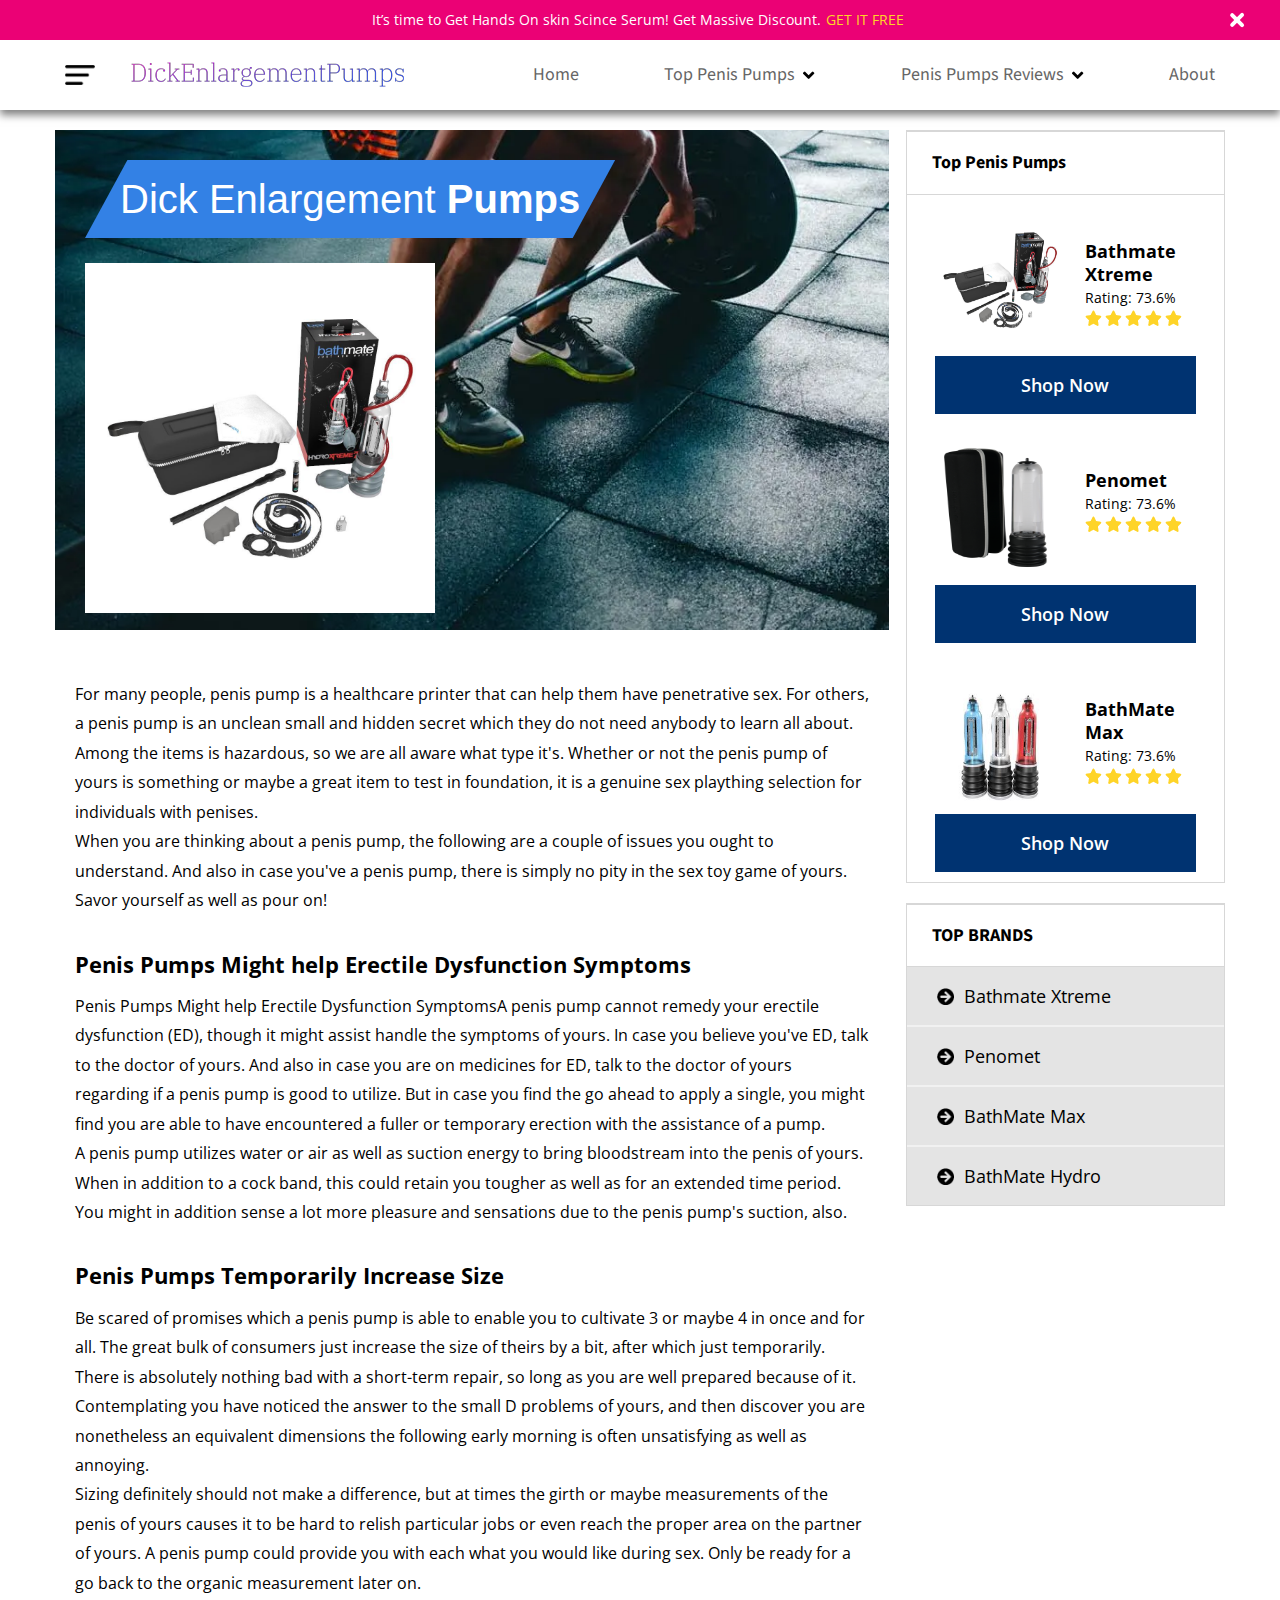
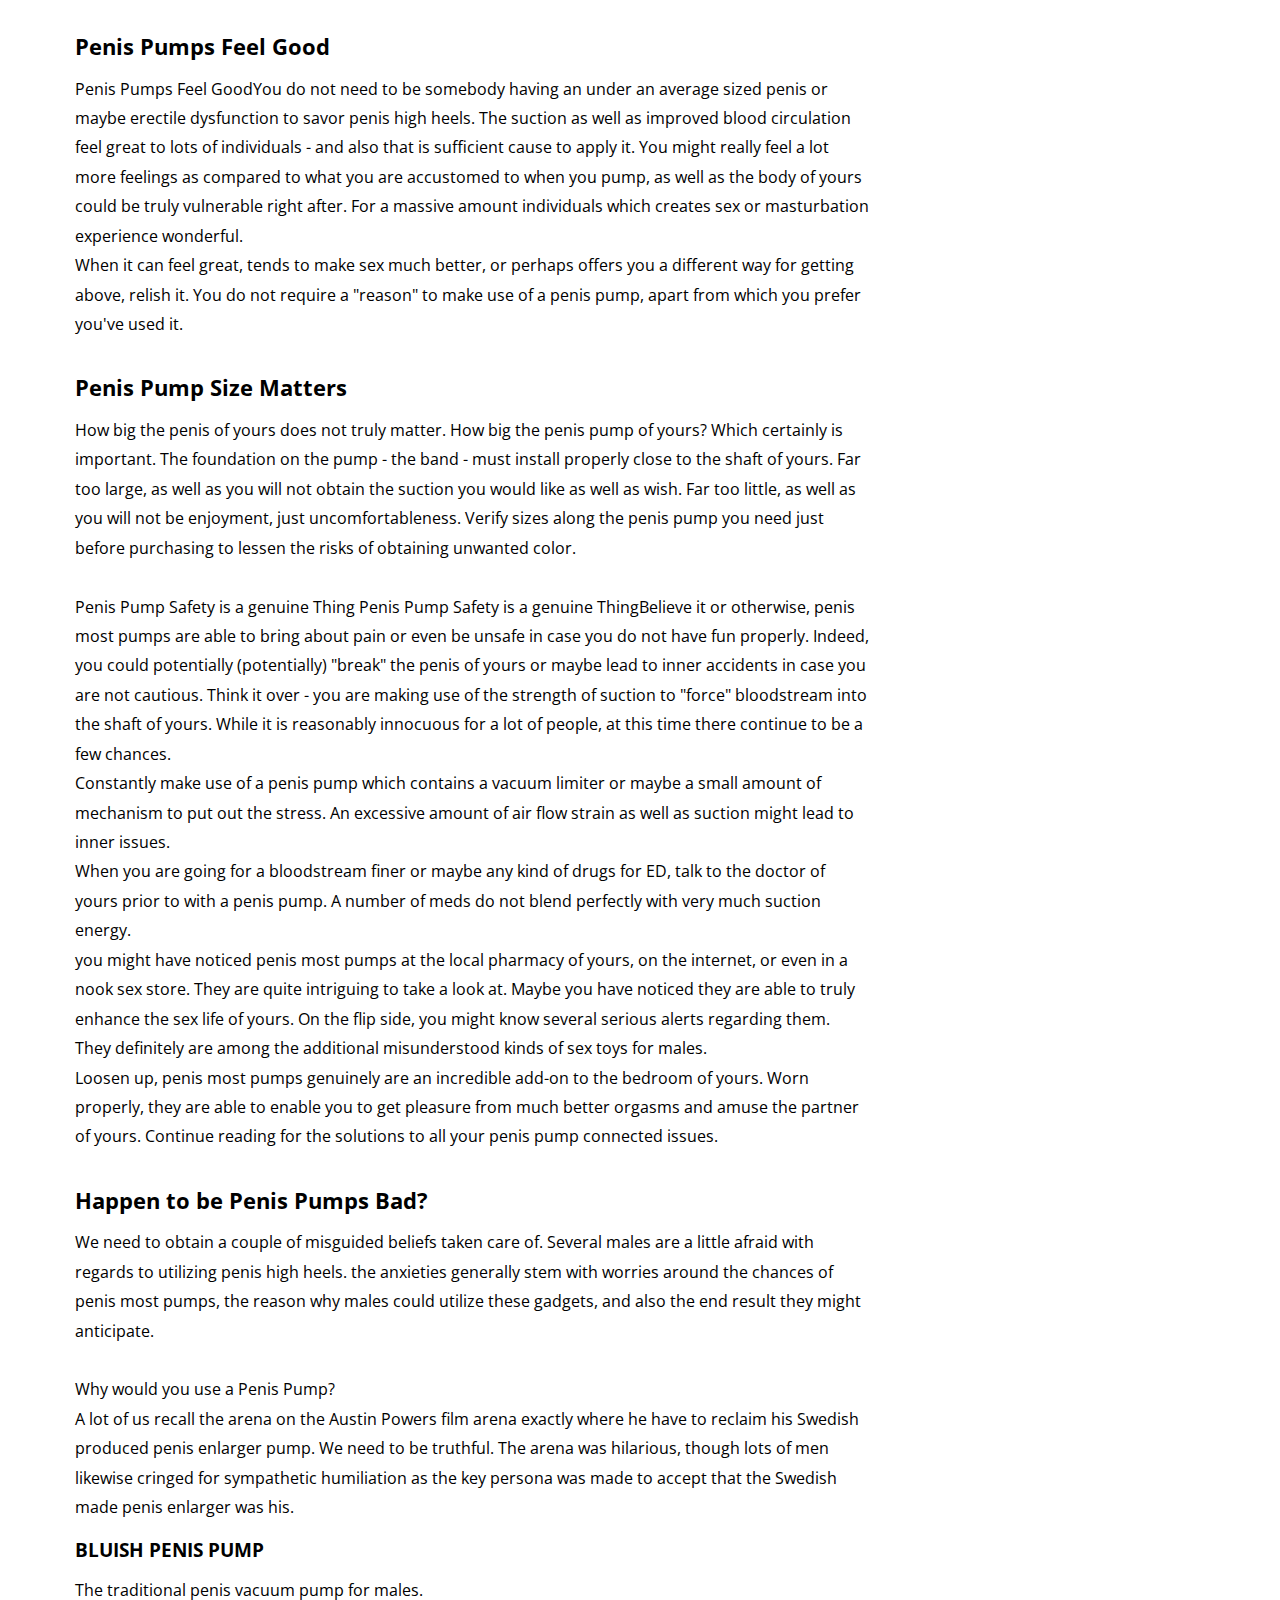
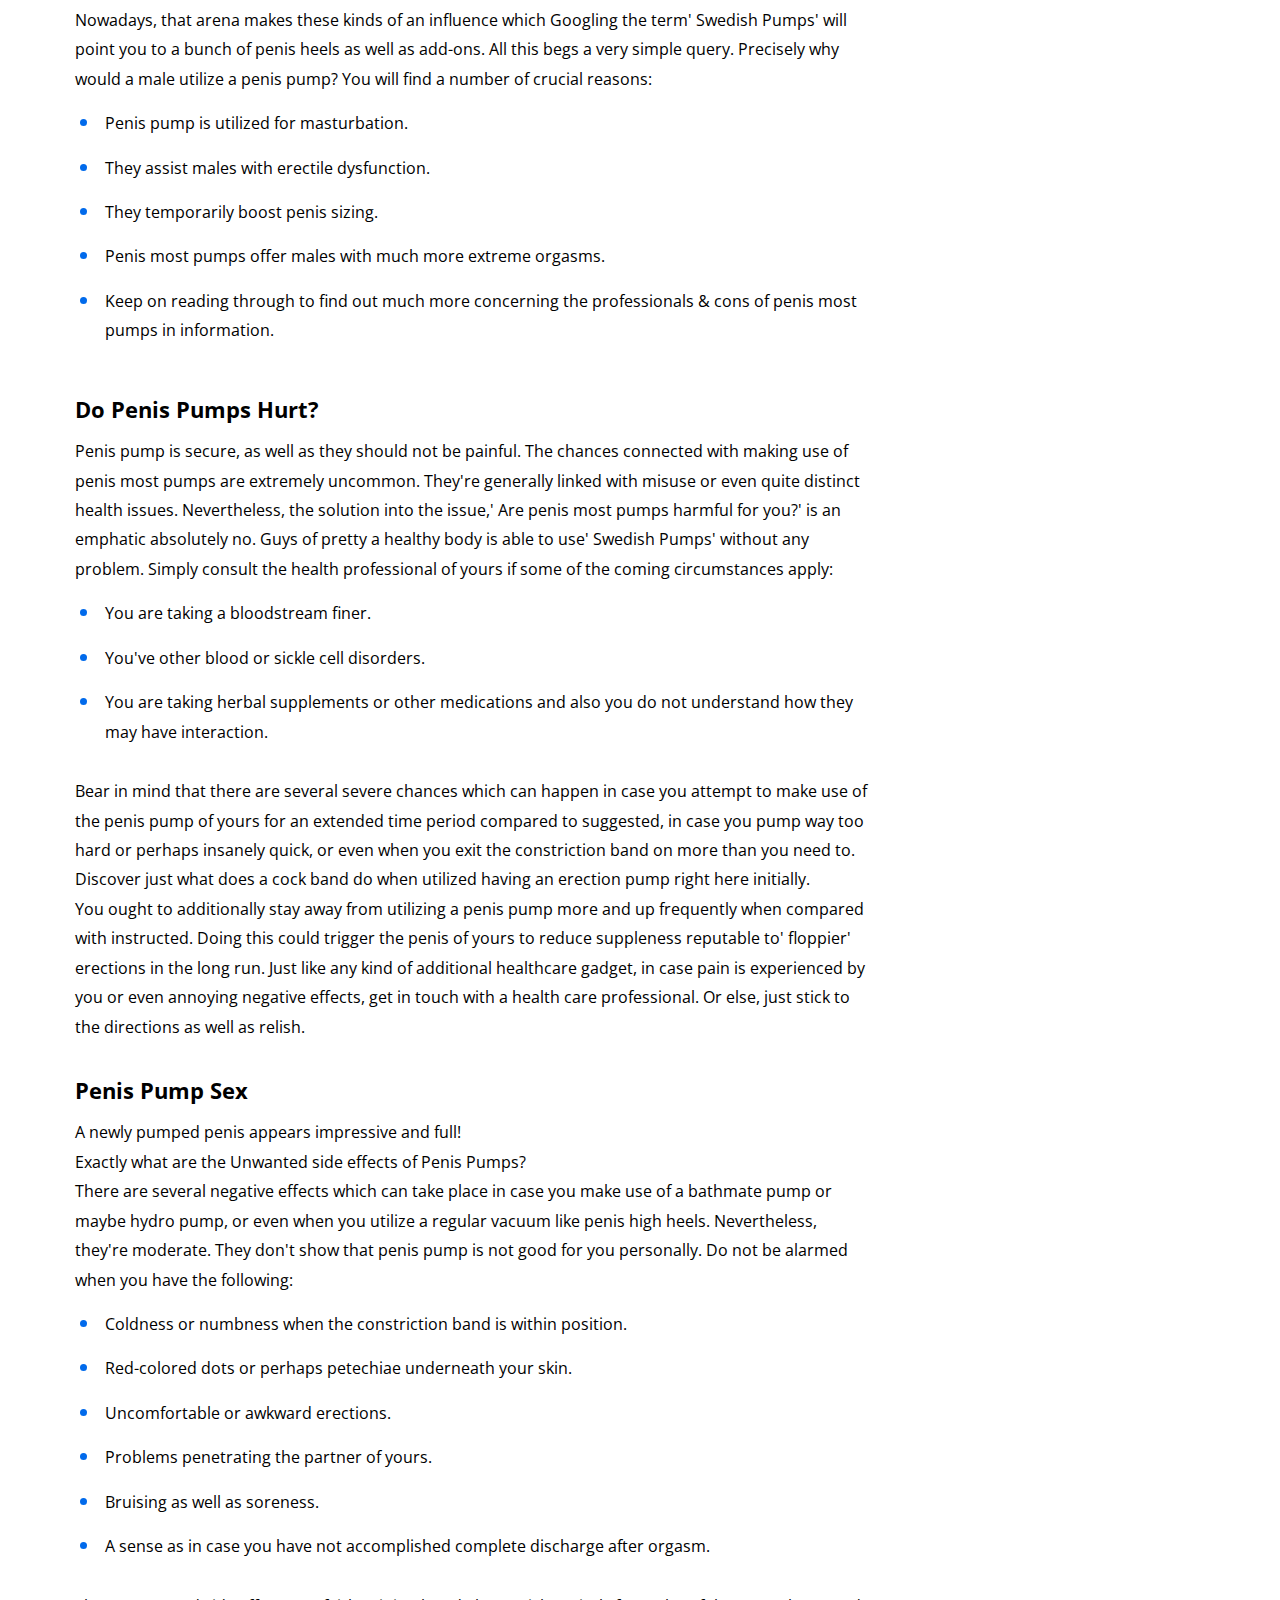
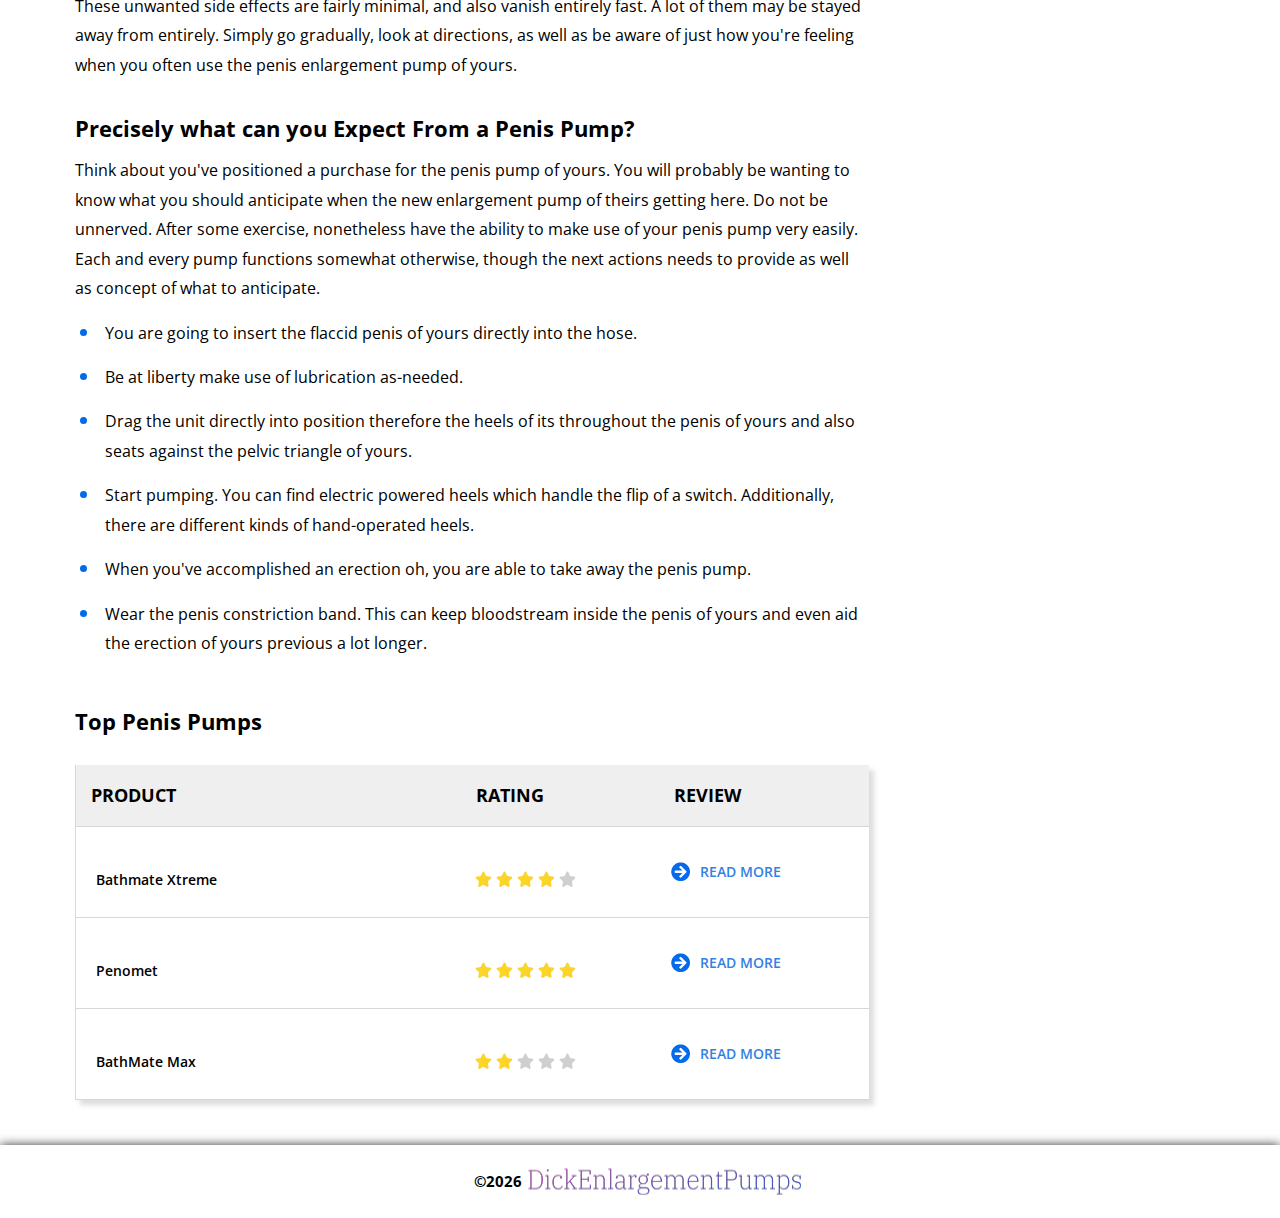
<file: index.html>
<!DOCTYPE html>
<html class="no-webp" lang="en">
<head>
	<meta charset="UTF-8">
	<meta content="width=device-width, initial-scale=1.0" name="viewport">
	<title>Keto Diet Scam</title>
	
	
	<link href="https://fonts.googleapis.com/css?family=Source+Sans+Pro:400,700&display=swap" rel="stylesheet">
	
	<link href="https://fonts.googleapis.com/css?family=Open+Sans:400,600,700&display=swap" rel="stylesheet">
	
	
	<link href="css/main.css" rel="stylesheet">

</head>
<body onclick="">


<div class="topPopup">
	<div class="container">
		<p>
			It’s time to Get Hands On skin Scince Serum! Get Massive Discount.
			<a href="#">GET IT FREE</a>
		</p>
	</div>
	<div class="popupCross">
		<div></div>
		<div></div>
	</div>
</div>


<header class="header" onclick="">
	<div class="header__top">
		<div class="container">
			
			<div class="hamburgerMenu">
				<img alt="burger Menu" src="img/BurgerMenu.png">
			</div>
			
			
			<div class="header__top__logo">
				<a href="/">
					<picture>
<!--						<source srcset="img/webp/logo.webp" type="image/webp">-->
<!--						<source srcset="img/logo.png" type="image/png">-->
						<img alt="Logo" src="img/logo.png">
					</picture>
				</a>
			</div>
			
			<nav class="header__top__nav hideNav">
				
				<ul class="header__content__nav__list ">
					<li>
						<a href="/">
							Home
						</a>
					</li>
					
					
					
					
					<li class="dropdown">
						<a class="dropbtn">Top Penis Pumps
							<img alt="down arrow" src="img/blackArrow.png">
							<!--<i class="fa fa-caret-down"></i>-->
						</a>
						<div class="dropdown-content">
							<a href="review/bathmate-xtreme-review.html">Bathmate Xtreme</a>
							<a href="review/penomet-review.html">Penomet</a>
							<a href="review/bathmate-max-review.html">BathMate Max</a>
						</div>
					</li>
					
					<li class="dropdown">
						<a class="dropbtn">Penis Pumps Reviews
							<img alt="down arrow" src="img/blackArrow.png">
							<!--<i class="fa fa-caret-down"></i>-->
						</a>
						<div class="dropdown-content">
							<a href="review/bathmate-xtreme-review.html">Bathmate Xtreme</a>
							<a href="review/penomet-review.html">Penomet</a>
							<a href="review/bathmate-max-review.html">BathMate Max</a>
							<a href="review/bathmate-hydro.html">BathMate Hydro 7</a>
						</div>
					</li>
					
					<li>
						<a href="#">
							About
						</a>
					</li>
				
				
				</ul>
			
			</nav>
		
		</div>
	</div>
</header>

<main onclick="">
	
	<div class="container">
		
		<div class="contentLeft">
			
			<section class="heroSection">
				
				<div class="container">
					
					<div class="hero_bg">
						<picture>
							<source srcset="img/webp/hero/mainHero.webp" type="image/webp">
							<source srcset="img/hero/mainHero.jpg" type="image/png">
							<img alt="Male Enlargement Pills"   src="img/hero/mainHero.jpg">
						</picture>
					</div>
					
					<div class="heroText">
						<h1>
							Dick Enlargement <strong>Pumps</strong>
						</h1>
					</div>
					
					<picture>
<!--						<source srcset="img/webp/Male_Extra.webp" type="image/webp">-->
<!--						<source srcset="img/Male_Extra.jpg" type="image/png">-->
						<img alt="Male Enlargement Pills" class="heroProductImg"  src="img/HydroXtreme.jpg">
					</picture>
				
				</div>
			</section>
			
			
			<section class="sectionText">
				<p>
					For many people, penis pump is a healthcare printer that can help them have penetrative sex. For others, a penis pump is an unclean small and hidden secret which they do not need anybody to learn all about. Among the items is hazardous, so we are all aware what type it's. Whether or not the penis pump of yours is something or maybe a great item to test in foundation, it is a genuine sex plaything selection for individuals with penises.
					<br>
					
					When you are thinking about a penis pump, the following are a couple of issues you ought to understand. And also in case you've a penis pump, there is simply no pity in the sex toy game of yours. Savor yourself as well as pour on!
				
				</p>
			</section>
			
			
			<section class="sectionText">
				<h1>
					Penis Pumps Might help Erectile Dysfunction Symptoms
				</h1>
				<p>
					Penis Pumps Might help Erectile Dysfunction SymptomsA penis pump cannot remedy your erectile dysfunction (ED), though it might assist handle the symptoms of yours. In case you believe you've ED, talk to the doctor of yours. And also in case you are on medicines for ED, talk to the doctor of yours regarding if a penis pump is good to utilize. But in case you find the go ahead to apply a single, you might find you are able to have encountered a fuller or temporary erection with the assistance of a pump.
					<br>
					
					A penis pump utilizes water or air as well as suction energy to bring bloodstream into the penis of yours. When in addition to a cock band, this could retain you tougher as well as for an extended time period. You might in addition sense a lot more pleasure and sensations due to the penis pump's suction, also.
				
				</p>
				
			</section>
			
			
			<section class="sectionText">
				<h1>
					Penis Pumps Temporarily Increase Size
				</h1>
				<p>
					Be scared of promises which a penis pump is able to enable you to cultivate 3 or maybe 4 in once and for all. The great bulk of consumers just increase the size of theirs by a bit, after which just temporarily. There is absolutely nothing bad with a short-term repair, so long as you are well prepared because of it. Contemplating you have noticed the answer to the small D problems of yours, and then discover you are nonetheless an equivalent dimensions the following early morning is often unsatisfying as well as annoying.
					<br>
					
					Sizing definitely should not make a difference, but at times the girth or maybe measurements of the penis of yours causes it to be hard to relish particular jobs or even reach the proper area on the partner of yours. A penis pump could provide you with each what you would like during sex. Only be ready for a go back to the organic measurement later on.
				
				
				</p>
				
			
			</section>
			
			
			<section class="sectionText">
				<h1>
					Penis Pumps Feel Good
				</h1>
				<p>
					Penis Pumps Feel GoodYou do not need to be somebody having an under an average sized penis or maybe erectile dysfunction to savor penis high heels. The suction as well as improved blood circulation feel great to lots of individuals - and also that is sufficient cause to apply it. You might really feel a lot more feelings as compared to what you are accustomed to when you pump, as well as the body of yours could be truly vulnerable right after. For a massive amount individuals which creates sex or masturbation experience wonderful.
					<br>
					
					When it can feel great, tends to make sex much better, or perhaps offers you a different way for getting above, relish it. You do not require a "reason" to make use of a penis pump, apart from which you prefer you've used it.
				</p>
			
			</section>
			
			
			<section class="sectionText">
				<h1>
					Penis Pump Size Matters
				</h1>
				<p>
					How big the penis of yours does not truly matter. How big the penis pump of yours? Which certainly is important. The foundation on the pump - the band - must install properly close to the shaft of yours. Far too large, as well as you will not obtain the suction you would like as well as wish. Far too little, as well as you will not be enjoyment, just uncomfortableness. Verify sizes along the penis pump you need just before purchasing to lessen the risks of obtaining unwanted color.
					<br>
					
					<br>
					Penis Pump Safety is a genuine Thing Penis Pump Safety is a genuine ThingBelieve it or otherwise, penis most pumps are able to bring about pain or even be unsafe in case you do not have fun properly. Indeed, you could potentially (potentially) "break" the penis of yours or maybe lead to inner accidents in case you are not cautious. Think it over - you are making use of the strength of suction to "force" bloodstream into the shaft of yours. While it is reasonably innocuous for a lot of people, at this time there continue to be a few chances.
					<br>
					
					Constantly make use of a penis pump which contains a vacuum limiter or maybe a small amount of mechanism to put out the stress. An excessive amount of air flow strain as well as suction might lead to inner issues.
					<br>
					When you are going for a bloodstream finer or maybe any kind of drugs for ED, talk to the doctor of yours prior to with a penis pump. A number of meds do not blend perfectly with very much suction energy.
					<br>
					
					you might have noticed penis most pumps at the local pharmacy of yours, on the internet, or even in a nook sex store. They are quite intriguing to take a look at. Maybe you have noticed they are able to truly enhance the sex life of yours. On the flip side, you might know several serious alerts regarding them. They definitely are among the additional misunderstood kinds of sex toys for males.
					
					<br>
					Loosen up, penis most pumps genuinely are an incredible add-on to the bedroom of yours. Worn properly, they are able to enable you to get pleasure from much better orgasms and amuse the partner of yours. Continue reading for the solutions to all your penis pump connected issues.
				
				</p>
				
			</section>
			
			
			<section class="sectionText">
				<h1>
					Happen to be Penis Pumps Bad?
				</h1>
				<p>
					We need to obtain a couple of misguided beliefs taken care of. Several males are a little afraid with regards to utilizing penis high heels. the anxieties generally stem with worries around the chances of penis most pumps, the reason why males could utilize these gadgets, and also the end result they might anticipate.
					<br>
					
					<br>
					Why would you use a Penis Pump?
					<br>
					A lot of us recall the arena on the Austin Powers film arena exactly where he have to reclaim his Swedish produced penis enlarger pump. We need to be truthful. The arena was hilarious, though lots of men likewise cringed for sympathetic humiliation as the key persona was made to accept that the Swedish made penis enlarger was his.
				
				</p>
				<h2>
					Bluish Penis Pump
				</h2>
				<p>
					The traditional penis vacuum pump for males.
					<br>
					Nowadays, that arena makes these kinds of an influence which Googling the term' Swedish Pumps' will point you to a bunch of penis heels as well as add-ons. All this begs a very simple query. Precisely why would a male utilize a penis pump? You will find a number of crucial reasons:
				</p>
				
				<ul class="textList2">
					
					<li>
						<p>Penis pump is utilized for masturbation.</p>
					</li>
					<li>
						<p>They assist males with erectile dysfunction.</p>
					</li>
					<li>
						<p>They temporarily boost penis sizing.</p>
					</li>
					<li>
						<p>Penis most pumps offer males with much more extreme orgasms.</p>
					</li>
					<li>
						<p>Keep on reading through to find out much more concerning the professionals &amp; cons of penis most pumps in information.</p>
					</li>
					
					
				</ul>
				
			</section>
			
			
			
			<section class="sectionText">
				<h1>
					Do Penis Pumps Hurt?				</h1>
				<p>
					Penis pump is secure, as well as they should not be painful. The chances connected with making use of penis most pumps are extremely uncommon. They're generally linked with misuse or even quite distinct health issues. Nevertheless, the solution into the issue,' Are penis most pumps harmful for you?' is an emphatic absolutely no. Guys of pretty a healthy body is able to use' Swedish Pumps' without any problem. Simply consult the health professional of yours if some of the coming circumstances apply:
				</p>
				
				<ul class="textList2">
					
					<li>
						<p>You are taking a bloodstream finer.</p>
					</li>
					<li>
						<p>You've other blood or sickle cell disorders.</p>
					</li>
					<li>
						<p>You are taking herbal supplements or other medications and also you do not understand how they may have interaction.</p>
					</li>
					
				</ul>
			
				<p>
					Bear in mind that there are several severe chances which can happen in case you attempt to make use of the penis pump of yours for an extended time period compared to suggested, in case you pump way too hard or perhaps insanely quick, or even when you exit the constriction band on more than you need to. Discover just what does a cock band do when utilized having an erection pump right here initially.
					<br>
					You ought to additionally stay away from utilizing a penis pump more and up frequently when compared with instructed. Doing this could trigger the penis of yours to reduce suppleness reputable to' floppier' erections in the long run. Just like any kind of additional healthcare gadget, in case pain is experienced by you or even annoying negative effects, get in touch with a health care professional. Or else, just stick to the directions as well as relish.
				
				</p>
			</section>
			
			
			
			<section class="sectionText">
				<h1>
					Penis Pump Sex
				</h1>
				<p>
					A newly pumped penis appears impressive and full!
					<br>
					Exactly what are the Unwanted side effects of Penis Pumps?
					<br>
					There are several negative effects which can take place in case you make use of a bathmate pump or maybe hydro pump, or even when you utilize a regular vacuum like penis high heels. Nevertheless, they're moderate. They don't show that penis pump is not good for you personally. Do not be alarmed when you have the following:
				
				</p>
				
				
				<ul class="textList2">
					
					<li>
						<p>Coldness or numbness when the constriction band is within position.</p>
					</li>
					<li>
						<p>Red-colored dots or perhaps petechiae underneath your skin.</p>
					</li>
					<li>
						<p>Uncomfortable or awkward erections.</p>
					</li>
					<li>
						<p>Problems penetrating the partner of yours.</p>
					</li>
					<li>
						<p>Bruising as well as soreness.</p>
					</li>
					<li>
						<p>A sense as in case you have not accomplished complete discharge after orgasm.</p>
					</li>
				</ul>
				
				<p>
					These unwanted side effects are fairly minimal, and also vanish entirely fast. A lot of them may be stayed away from entirely. Simply go gradually, look at directions, as well as be aware of just how you're feeling when you often use the penis enlargement pump of yours.
				</p>
			
			</section>
			
			
			<section class="sectionText">
				<h1>
					Precisely what can you Expect From a Penis Pump?
				</h1>
				<p>
					Think about you've positioned a purchase for the penis pump of yours. You will probably be wanting to know what you should anticipate when the new enlargement pump of theirs getting here. Do not be unnerved. After some exercise, nonetheless have the ability to make use of your penis pump very easily. Each and every pump functions somewhat otherwise, though the next actions needs to provide as well as concept of what to anticipate.
				</p>
			
				<ul class="textList2">
					
					<li>
						<p>You are going to insert the flaccid penis of yours directly into the hose.</p>
					</li>
					<li>
						<p>Be at liberty make use of lubrication as-needed.</p>
					</li>
					<li>
						<p>Drag the unit directly into position therefore the heels of its throughout the penis of yours and
							also seats against the pelvic triangle of yours.</p>
					</li>
					<li>
						<p>Start pumping. You can find electric powered heels which handle the flip of a switch. Additionally,
							there are different kinds of hand-operated heels.</p>
					</li>
					<li>
						<p>When you've accomplished an erection oh, you are able to take away the penis pump.</p>
					</li>
					<li>
						<p>Wear the penis constriction band. This can keep bloodstream inside the penis of yours and even aid
							the erection of yours previous a lot longer.</p>
					</li>
				
					
				</ul>
			</section>
			
			
			
			<section class="sectionText">
				<h1>
					Top Penis Pumps
				</h1>
				<div class="productsTable">
					
					<div class="tableHeading">
						<h2 class="w50">
							Product
						</h2>
						<h2 class="w25">
							RATING
						</h2>
						<h2 class="w25">
							REVIEW
						</h2>
					</div>
					
					
					<div class="tableRow">
						<h3 class="w50">
							<a href="review/bathmate-xtreme-review.html">
								Bathmate Xtreme
							
							</a>
						</h3>
						<h3 class="w25 rowRating">
							<!--One Rating Star Start-->
							<picture>
								<source srcset="img/webp/ratingStar.webp" type="image/webp">
								<source srcset="img/ratingStar.png" type="image/png">
								<img alt="Rating Star" src="img/ratingStar.png">
							</picture>
							<!--One Rating Star End-->
							
							<!--One Rating Star Start-->
							<picture>
								<source srcset="img/webp/ratingStar.webp" type="image/webp">
								<source srcset="img/ratingStar.png" type="image/png">
								<img alt="Rating Star" src="img/ratingStar.png">
							</picture>
							<!--One Rating Star End-->
							
							<!--One Rating Star Start-->
							<picture>
								<source srcset="img/webp/ratingStar.webp" type="image/webp">
								<source srcset="img/ratingStar.png" type="image/png">
								<img alt="Rating Star" src="img/ratingStar.png">
							</picture>
							<!--One Rating Star End-->
							
							<!--One Rating Star Start-->
							<picture>
								<source srcset="img/webp/ratingStar.webp" type="image/webp">
								<source srcset="img/ratingStar.png" type="image/png">
								<img alt="Rating Star" src="img/ratingStar.png">
							</picture>
							<!--One Rating Star End-->
							
							<!--One Rating Star Start-->
							<picture>
								<source srcset="img/webp/emptyRatingStar.webp" type="image/webp">
								<source srcset="img/emptyRatingStar.png" type="image/png">
								<img alt="empty Rating Star" src="img/emptyRatingStar.png">
							</picture>
							<!--One Rating Star End-->
						</h3>
						<div class="w25 readMore">
							<a href="review/bathmate-xtreme-review.html">
								<picture>
									<source srcset="img/webp/arrowBlue.webp" type="image/webp">
									<source srcset="img/arrowBlue.png" type="image/png">
									<img alt="Rating Star" src="img/arrowBlue.png">
								</picture>
								READ MORE
							</a>
						</div>
					</div>
					
					
					<div class="tableRow">
						<h3 class="w50">
							<a href="review/penomet-review.html">
								Penomet
							</a>
						</h3>
						<h3 class="w25 rowRating">
							<!--One Rating Star Start-->
							<picture>
								<source srcset="img/webp/ratingStar.webp" type="image/webp">
								<source srcset="img/ratingStar.png" type="image/png">
								<img alt="Rating Star" src="img/ratingStar.png">
							</picture>
							<!--One Rating Star End-->
							
							<!--One Rating Star Start-->
							<picture>
								<source srcset="img/webp/ratingStar.webp" type="image/webp">
								<source srcset="img/ratingStar.png" type="image/png">
								<img alt="Rating Star" src="img/ratingStar.png">
							</picture>
							<!--One Rating Star End-->
							
							<!--One Rating Star Start-->
							<picture>
								<source srcset="img/webp/ratingStar.webp" type="image/webp">
								<source srcset="img/ratingStar.png" type="image/png">
								<img alt="Rating Star" src="img/ratingStar.png">
							</picture>
							<!--One Rating Star End-->
							
							<!--One Rating Star Start-->
							<picture>
								<source srcset="img/webp/ratingStar.webp" type="image/webp">
								<source srcset="img/ratingStar.png" type="image/png">
								<img alt="Rating Star" src="img/ratingStar.png">
							</picture>
							<!--One Rating Star End-->
							
							<!--One Rating Star Start-->
							<picture>
								<source srcset="img/webp/ratingStar.webp" type="image/webp">
								<source srcset="img/ratingStar.png" type="image/png">
								<img alt="Rating Star" src="img/ratingStar.png">
							</picture>
							<!--One Rating Star End-->
						</h3>
						<div class="w25 readMore">
							<a href="review/penomet-review.html">
								<picture>
									<source srcset="img/webp/arrowBlue.webp" type="image/webp">
									<source srcset="img/arrowBlue.png" type="image/png">
									<img alt="Rating Star" src="img/arrowBlue.png">
								</picture>
								READ MORE
							</a>
						</div>
					</div>
					
					
					<div class="tableRow">
						<h3 class="w50">
							<a href="review/bathmate-max-review.html">
								BathMate Max
							
							</a>
						</h3>
						<h3 class="w25 rowRating">
							<!--One Rating Star Start-->
							<picture>
								<source srcset="img/webp/ratingStar.webp" type="image/webp">
								<source srcset="img/ratingStar.png" type="image/png">
								<img alt="Rating Star" src="img/ratingStar.png">
							</picture>
							<!--One Rating Star End-->
							
							<!--One Rating Star Start-->
							<picture>
								<source srcset="img/webp/ratingStar.webp" type="image/webp">
								<source srcset="img/ratingStar.png" type="image/png">
								<img alt="Rating Star" src="img/ratingStar.png">
							</picture>
							<!--One Rating Star End-->
							
							<!--One Rating Star Start-->
							<picture>
								<source srcset="img/webp/emptyRatingStar.webp" type="image/webp">
								<source srcset="img/emptyRatingStar.png" type="image/png">
								<img alt="empty Rating Star" src="img/emptyRatingStar.png">
							</picture>
							<!--One Rating Star End-->
							
							<!--One Rating Star Start-->
							<picture>
								<source srcset="img/webp/emptyRatingStar.webp" type="image/webp">
								<source srcset="img/emptyRatingStar.png" type="image/png">
								<img alt="empty Rating Star" src="img/emptyRatingStar.png">
							</picture>
							<!--One Rating Star End-->
							
							<!--One Rating Star Start-->
							<picture>
								<source srcset="img/webp/emptyRatingStar.webp" type="image/webp">
								<source srcset="img/emptyRatingStar.png" type="image/png">
								<img alt="empty Rating Star" src="img/emptyRatingStar.png">
							</picture>
							<!--One Rating Star End-->
						</h3>
						<div class="w25 readMore">
							<a href="review/bathmate-max-review.html">
								<picture>
									<source srcset="img/webp/arrowBlue.webp" type="image/webp">
									<source srcset="img/arrowBlue.png" type="image/png">
									<img alt="Rating Star" src="img/arrowBlue.png">
								</picture>
								READ MORE
							
							</a>
						</div>
					</div>
				
				
				</div>
			</section>
		
			
		</div>
		
		
		<div class="sideBarRight">
			
			
			<section class="sectionSiderBarSec">
				
				<h1>
					Top Penis Pumps
				</h1>
				
				
				<div class="product">
					<picture>
<!--						<source srcset="img/webp/" type="image/webp">-->
<!--						<source srcset="img/Male_Extra&#45;&#45;small.jpg" type="image/jpg">-->
						<img alt="Keto Diet Scam Logo" src="img/HydroXtreme.jpg">
					</picture>
					
					<div class="product__content">
						<h2>
							Bathmate Xtreme
						</h2>
						<h3>
							Rating: <span>73.6%</span>
						</h3>
						<div class="product__content__review">
							<img alt="rating star" src="img/ratingStar.png">
							<img alt="rating star" src="img/ratingStar.png">
							<img alt="rating star" src="img/ratingStar.png">
							<img alt="rating star" src="img/ratingStar.png">
							<img alt="rating star" src="img/ratingStar.png">
						</div>
					</div>
					
					<a class="btn btn--darkBlue" href="#">
						Shop Now
					</a>
				</div>
				
				<div class="product">
					<picture>
<!--						<source srcset="img/webp/extenze.webp" type="image/webp">-->
<!--						<source srcset="img/extenze.jpg" type="image/jpg">-->
						<img alt="Keto Diet Scam Logo" src="img/penomet.png">
					</picture>
					
					<div class="product__content">
						<h2>
							Penomet
						</h2>
						<h3>
							Rating: <span>73.6%</span>
						</h3>
						<div class="product__content__review">
							<img alt="rating star" src="img/ratingStar.png">
							<img alt="rating star" src="img/ratingStar.png">
							<img alt="rating star" src="img/ratingStar.png">
							<img alt="rating star" src="img/ratingStar.png">
							<img alt="rating star" src="img/ratingStar.png">
						</div>
					</div>
					
					<a class="btn btn--darkBlue" href="#">
						Shop Now
					</a>
				
				</div>
				
				<div class="product">
					<picture>
<!--						<source srcset="img/webp/vigrx_plus.webp" type="image/webp">-->
<!--						<source srcset="img/vigrx_plus.jpg" type="image/jpg">-->
						<img alt="Keto Diet Scam Logo" src="img/HydroMax.jpg">
					</picture>
					
					<div class="product__content">
						<h2>
							BathMate Max
						</h2>
						<h3>
							Rating: <span>73.6%</span>
						</h3>
						<div class="product__content__review">
							<img alt="rating star" src="img/ratingStar.png">
							<img alt="rating star" src="img/ratingStar.png">
							<img alt="rating star" src="img/ratingStar.png">
							<img alt="rating star" src="img/ratingStar.png">
							<img alt="rating star" src="img/ratingStar.png">
						</div>
					</div>
					
					<a class="btn btn--darkBlue" href="#">
						Shop Now
					</a>
				
				</div>
			
			</section>
			
			<section class="sectionSiderBarSec">
				
				<h1>
					TOP BRANDS
				</h1>
				
				
				<ul class="sideBarProductsList">
					
					
					<li>
						<a href="review/bathmate-xtreme-review.html">
							<img alt="show more" src="img/arrowBlue.png">
							<h4>
								Bathmate Xtreme
							</h4>
						</a>
					</li>
					<li>
						<a href="review/penomet-review.html">
							<img alt="show more" src="img/arrowBlue.png">
							<h4>
								Penomet
							</h4>
						</a>
					</li>
					<li>
						<a href="review/bathmate-max-review.html">
							<img alt="show more" src="img/arrowBlue.png">
							<h4>
								BathMate Max
							</h4>
						</a>
					</li>
					<li>
						<a href="review/bathmate-hydro.html">
							<img alt="show more" src="img/arrowBlue.png">
							<h4>
								BathMate Hydro
							</h4>
						</a>
					</li>
				</ul>
			</section>
		
		</div>
	
	</div>


</main>

<footer class="footer">
	<div class="container">
		
		<p>© <span class="footerYear">2020</span> &nbsp;
			<a href="#">
				<picture>
					<source srcset="img/webp/logo.webp" type="image/webp">
					<source srcset="img/logo.png" type="image/png">
					<img alt="Keto Ultra Burn Logo" src="img/logo.png">
				</picture>
			</a>
		</p>
	
	</div>
</footer>


<!--<div class="scrollTopButton" onclick="void(0)">-->
<!--<img src="img/scrolltop-arrow.png" alt="scroll Top arrow" onclick="">-->
<!--</div>-->


<script src="js/script.js"></script>

</body>
</html>
</file>
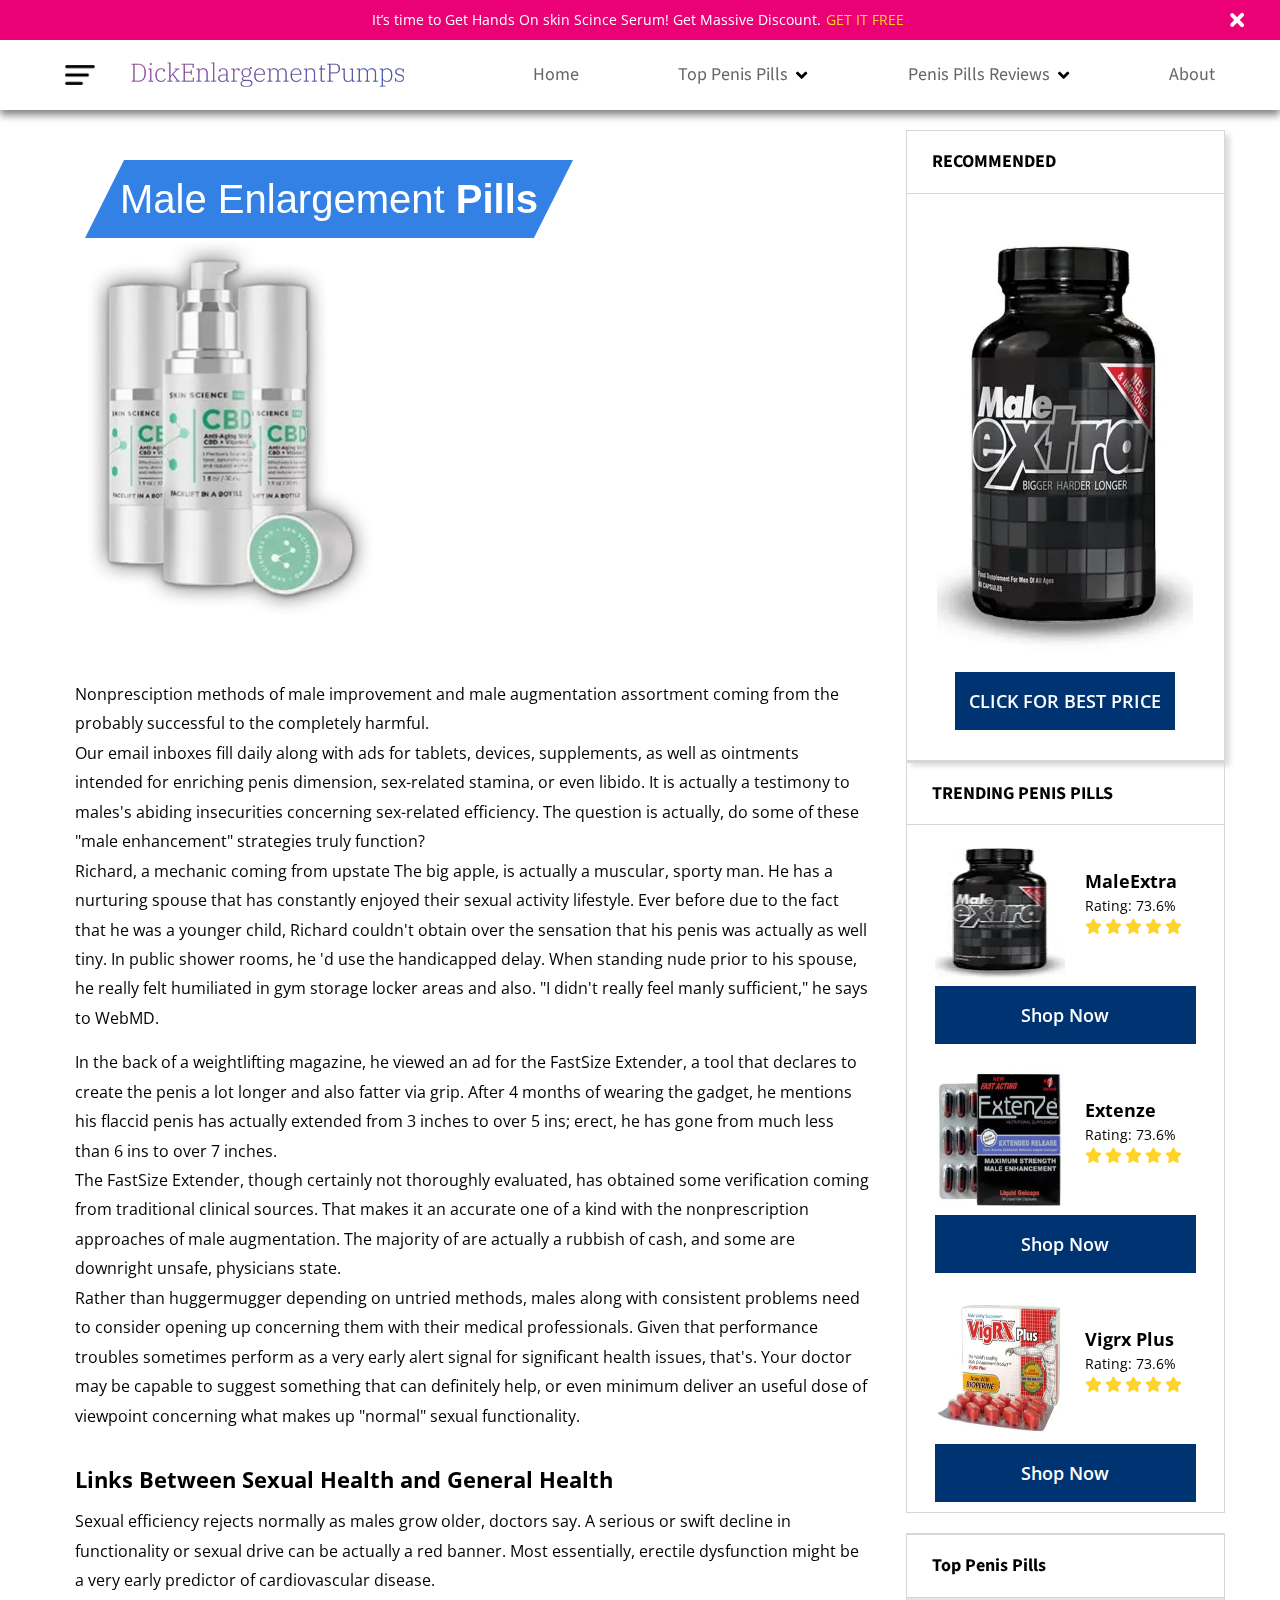
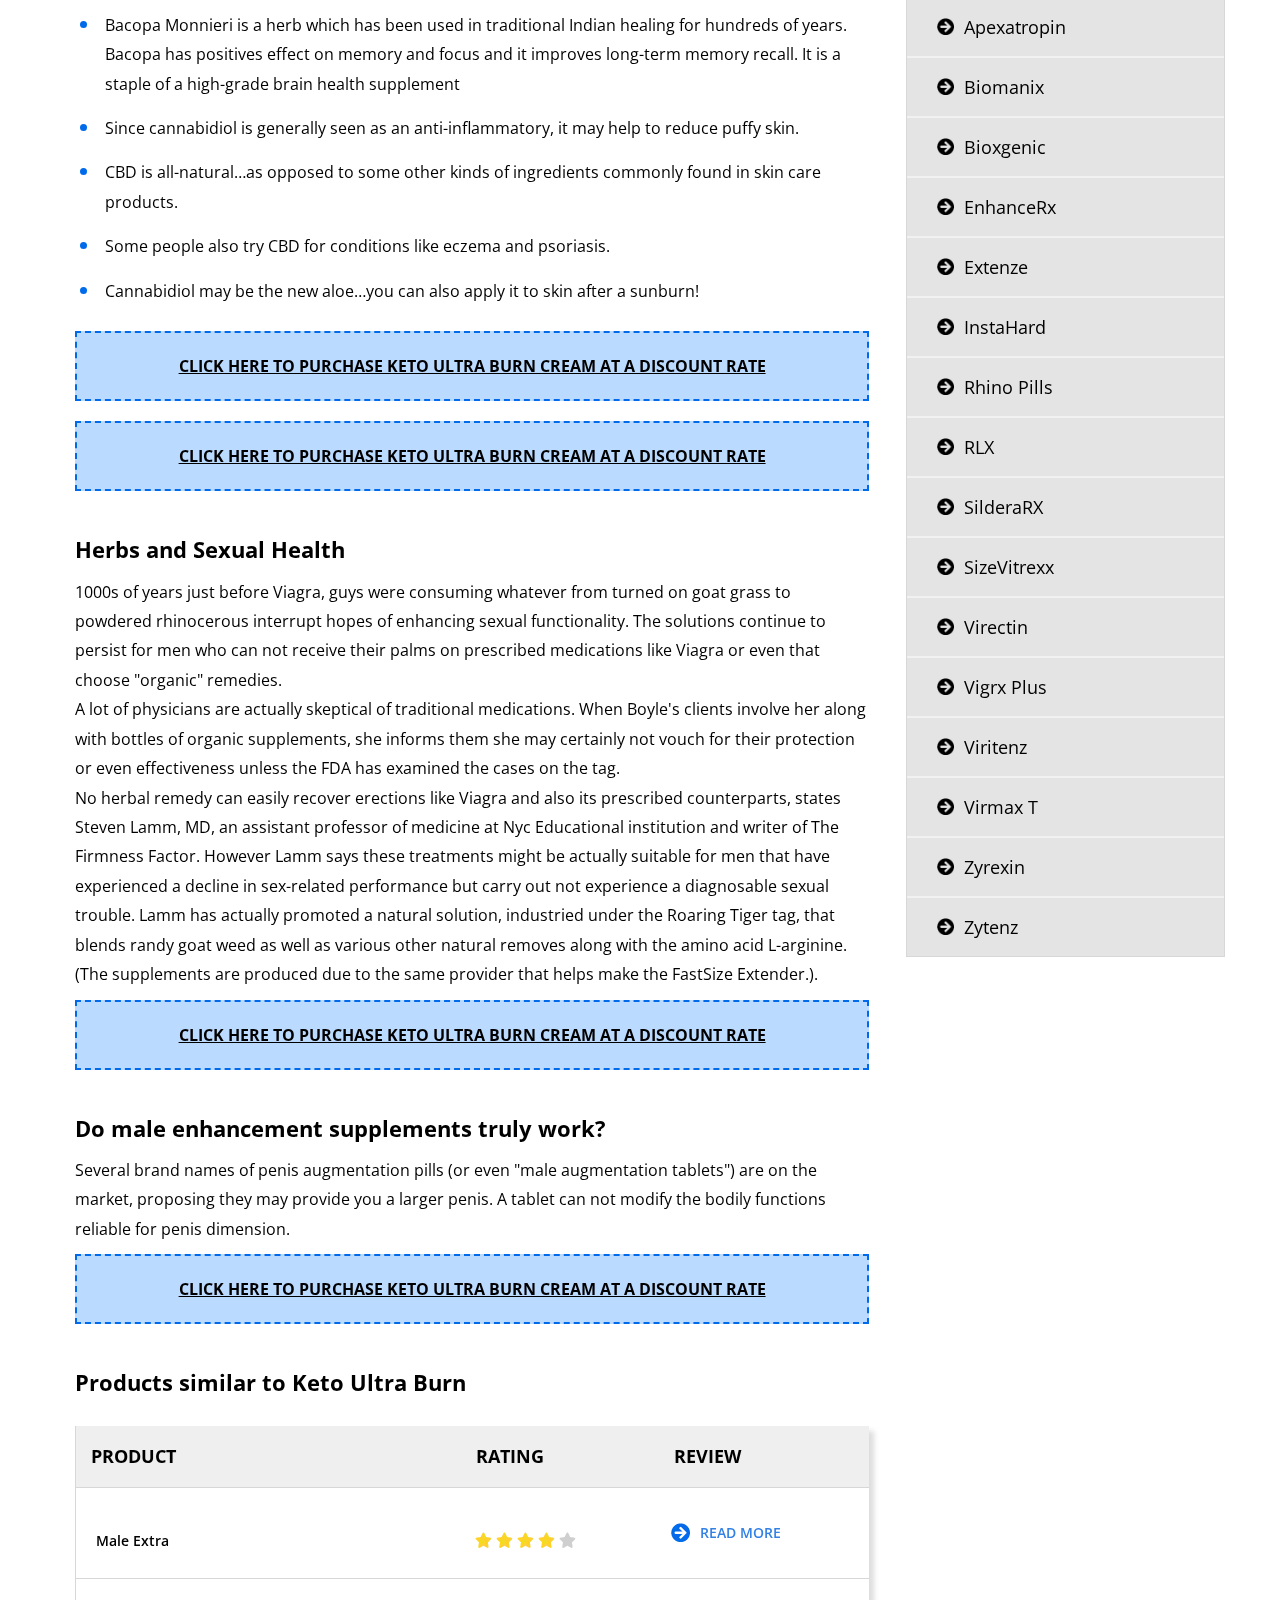
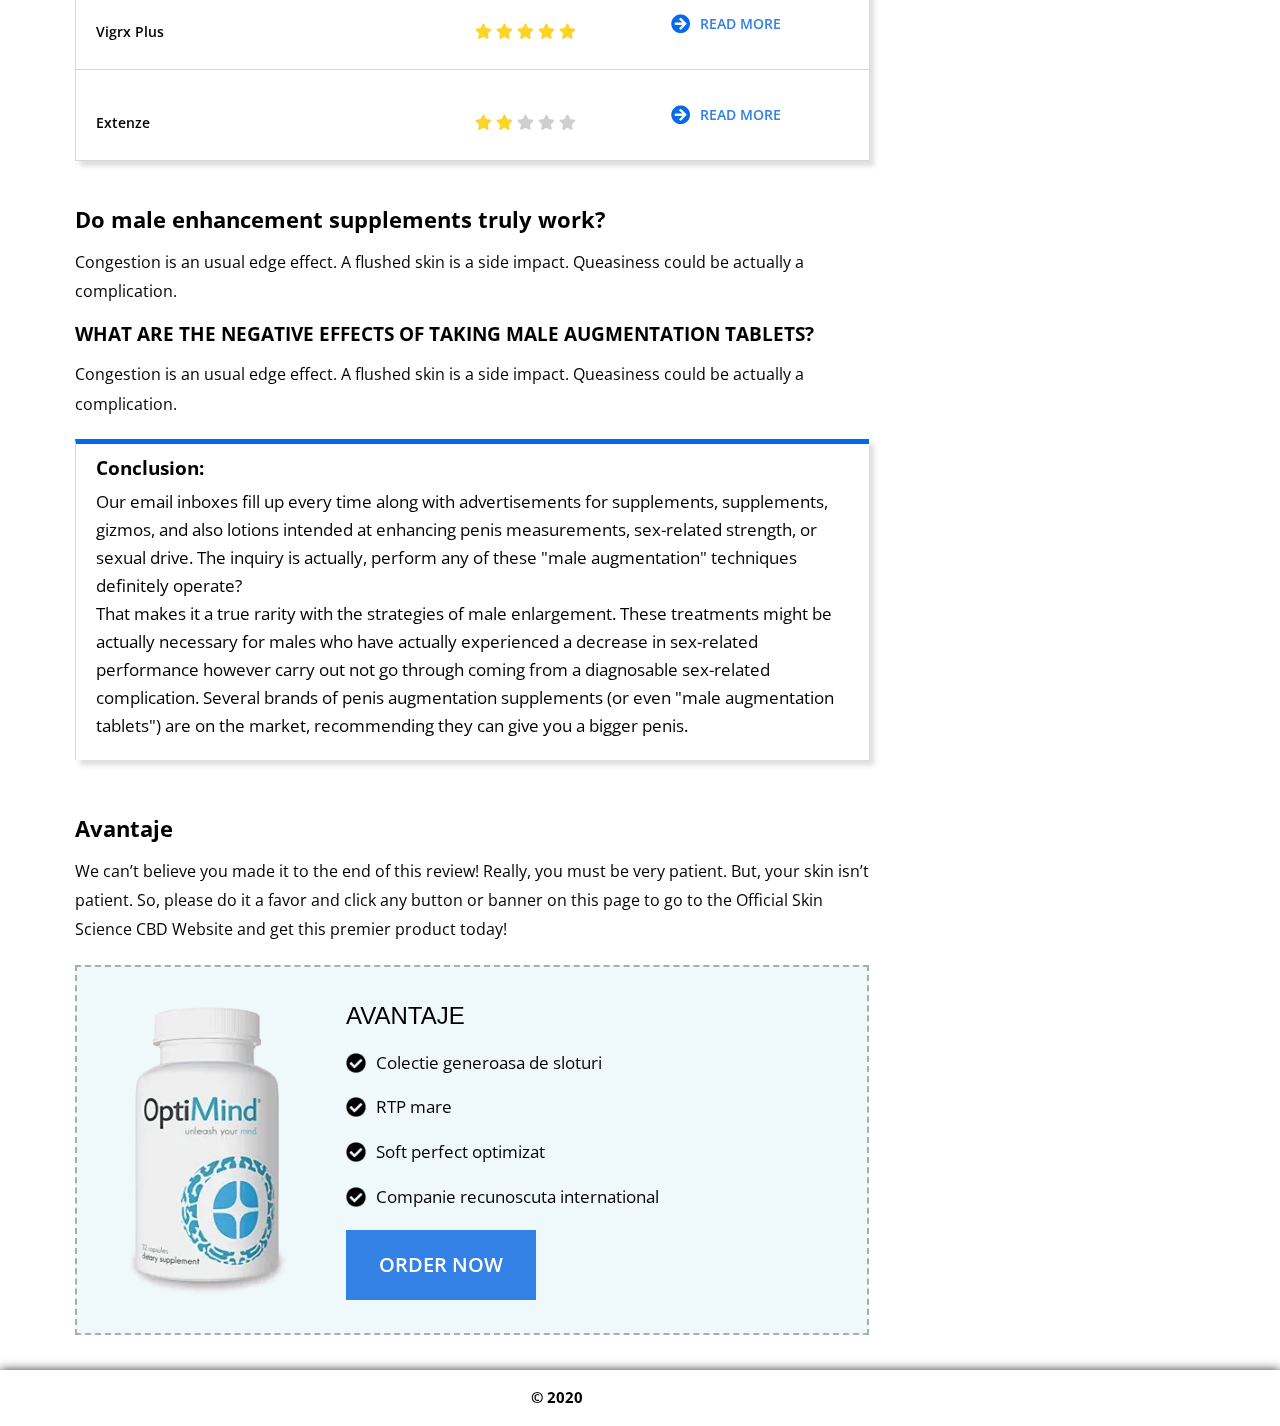
<file: indexAll.html>
<!DOCTYPE html>
<html class="no-webp" lang="en">
<head>
	<meta charset="UTF-8">
	<meta content="width=device-width, initial-scale=1.0" name="viewport">
	<title>Keto Diet Scam</title>
	
	
	<link href="https://fonts.googleapis.com/css?family=Source+Sans+Pro:400,700&display=swap" rel="stylesheet">
	
	<link href="https://fonts.googleapis.com/css?family=Open+Sans:400,600,700&display=swap" rel="stylesheet">
	
	
	<link href="css/main.css" rel="stylesheet">

</head>
<body onclick="">


<div class="topPopup">
	<div class="container">
		<p>
			It’s time to Get Hands On skin Scince Serum! Get Massive Discount.
			<a href="#">GET IT FREE</a>
		</p>
	</div>
	<div class="popupCross">
		<div></div>
		<div></div>
	</div>
</div>


<header class="header" onclick="">
	<div class="header__top">
		<div class="container">
			
			<div class="hamburgerMenu">
				<img alt="burger Menu" src="img/BurgerMenu.png">
			</div>
			
			
			<div class="header__top__logo">
				<a href="/">
					<picture>
						<source srcset="img/webp/logo.webp" type="image/webp">
						<source srcset="img/logo.png" type="image/png">
						<img alt="Logo" src="img/logo.png">
					</picture>
				</a>
			</div>
			
			<nav class="header__top__nav hideNav">
				
				<ul class="header__content__nav__list ">
					<li>
						<a href="/">
							Home
						</a>
					</li>
					
					
					<li class="dropdown">
						<a class="dropbtn">Top Penis Pills
							<img alt="down arrow" src="img/blackArrow.png">
							<!--<i class="fa fa-caret-down"></i>-->
						</a>
						<div class="dropdown-content">
							<a href="review/male-extra-review.html">Male Extra</a>
							<a href="review/extenze-review.html">Extenze</a>
							<a href="review/vigrx_plus-review.html">Vigrx Plus</a>
						</div>
					</li>
					
					<li class="dropdown">
						<a class="dropbtn">Penis Pills Reviews
							<img alt="down arrow" src="img/blackArrow.png">
							<!--<i class="fa fa-caret-down"></i>-->
						</a>
						<div class="dropdown-content">
							
							<a href="review/apexatropin-review.html">Apexatropin</a>
							<a href="review/bio-manix-review.html">Biomanix</a>
							<a href="review/bioxgenic-review.html">Biomanix</a>
							<a href="review/enhance-rx-review.html">EnhanceRx</a>
							<a href="review/extenze-review.html">Extenze</a>
							<a href="review/instahard-review.html">InstaHard</a>
							<a href="review/rhino-pills-review.html">Rhino Pills</a>
							<a href="review/rlx-pills-review.html">RLX</a>
							<a href="review/sildera-rx-review.html">SilderaRX</a>
							<a href="review/size-vitrexx-review.html">SizeVitrexx</a>
							<a href="review/virectin-review.html">Virectin</a>
							<a href="review/vigrx_plus-review.html">Vigrx Plus</a>
							<a href="review/viritenz-pills-review.html">Viritenz</a>
							<a href="review/virmax-review.html">Virmax T</a>
							<a href="review/zyrexin-review.html">Zyrexin</a>
							<a href="review/zytenz-review.html">Zytenz</a>
						</div>
					</li>
					
					<li>
						<a href="#">
							About
						</a>
					</li>
				
				
				</ul>
			
			</nav>
		
		</div>
	</div>
</header>

<main onclick="">
	
	<div class="container">
		
		<div class="contentLeft">
			
			<section class="heroSection">
				<div class="container">
					
					<div class="heroText">
						<h1>
							Male Enlargement <strong>Pills</strong>
						</h1>
					</div>
					
					<picture>
						<source srcset="img/webp/heroProduct.webp" type="image/webp">
						<source srcset="img/heroProduct.png" type="image/png">
						<img alt="Male Enlargement Pills" src="img/heroProduct.png">
					</picture>
				
				</div>
			</section>
			
			
			<section class="sectionText">
				<p>
					Nonpresciption methods of male improvement and male augmentation assortment coming from the probably successful to the completely harmful.
					<br>
					Our email inboxes fill daily along with ads for tablets, devices, supplements, as well as ointments intended for enriching penis dimension, sex-related stamina, or even libido. It is actually a testimony to males's abiding insecurities concerning sex-related efficiency. The question is actually, do some of these "male enhancement" strategies truly function?
					<br>
					Richard, a mechanic coming from upstate The big apple, is actually a muscular, sporty man. He has a nurturing spouse that has constantly enjoyed their sexual activity lifestyle. Ever before due to the fact that he was a younger child, Richard couldn't obtain over the sensation that his penis was actually as well tiny. In public shower rooms, he 'd use the handicapped delay. When standing nude prior to his spouse, he really felt humiliated in gym storage locker areas and also. "I didn't really feel manly sufficient," he says to WebMD.
					<br>
					
				</p>
				<p>
					In the back of a weightlifting magazine, he viewed an ad for the FastSize Extender, a tool that declares to create the penis a lot longer and also fatter via grip. After 4 months of wearing the gadget, he mentions his flaccid penis has actually extended from 3 inches to over 5 ins; erect, he has gone from much less than 6 ins to over 7 inches.
					<br>
					The FastSize Extender, though certainly not thoroughly evaluated, has obtained some verification coming from traditional clinical sources. That makes it an accurate one of a kind with the nonprescription approaches of male augmentation. The majority of are actually a rubbish of cash, and some are downright unsafe, physicians state.
					<br>
					Rather than huggermugger depending on untried methods, males along with consistent problems need to consider opening up concerning them with their medical professionals. Given that performance troubles sometimes perform as a very early alert signal for significant health issues, that's. Your doctor may be capable to suggest something that can definitely help, or even minimum deliver an useful dose of viewpoint concerning what makes up "normal" sexual functionality.
				
				
				</p>
			</section>
			
			
			<section class="sectionText">
				<h1>
					Links Between Sexual Health and General Health
				</h1>
				<p>
					Sexual efficiency rejects normally as males grow older, doctors say. A serious or swift decline in functionality or sexual drive can be actually a red banner. Most essentially, erectile dysfunction might be a very early predictor of cardiovascular disease.
				
				</p>
				
				
				<ul class="textList2">
					
					<li>
						<p>
							Bacopa Monnieri is a herb which has been used in traditional Indian healing for hundreds of years.
							Bacopa has positives effect on memory and focus and it improves long-term memory recall. It is a
							staple of a high-grade brain health supplement
						</p>
					</li>
					
					<li>
						<p>
							Since cannabidiol is generally seen as an anti-inflammatory, it may help to reduce puffy skin.
						</p>
					</li>
					
					<li>
						<p>
							CBD is all-natural…as opposed to some other kinds of ingredients commonly found in skin care
							products.
						</p>
					</li>
					
					<li>
						<p>
							Some people also try CBD for conditions like eczema and psoriasis.
						</p>
					</li>
					
					<li>
						<p>
							Cannabidiol may be the new aloe…you can also apply it to skin after a sunburn!
						</p>
					</li>
				
				</ul>
				
				
				<div class="purchaseLink">
					<a href="#">
						CLICK HERE TO PURCHASE KETO ULTRA BURN CREAM AT A DISCOUNT RATE
					</a>
				</div>
				
				
				
				
				<div class="purchaseLink">
					<a href="#">
						CLICK HERE TO PURCHASE KETO ULTRA BURN CREAM AT A DISCOUNT RATE
					</a>
				</div>
			
			
			</section>
			
			
			<section class="sectionText">
				<h1>
					Herbs and Sexual Health
				</h1>
				<p>
					1000s of years just before Viagra, guys were consuming whatever from turned on goat grass to powdered rhinocerous interrupt hopes of enhancing sexual functionality. The solutions continue to persist for men who can not receive their palms on prescribed medications like Viagra or even that choose "organic" remedies.
					<br>
					
					A lot of physicians are actually skeptical of traditional medications. When Boyle's clients involve her along with bottles of organic supplements, she informs them she may certainly not vouch for their protection or even effectiveness unless the FDA has examined the cases on the tag.
					<br>
					No herbal remedy can easily recover erections like Viagra and also its prescribed counterparts, states Steven Lamm, MD, an assistant professor of medicine at Nyc Educational institution and writer of The Firmness Factor. However Lamm says these treatments might be actually suitable for men that have experienced a decline in sex-related performance but carry out not experience a diagnosable sexual trouble. Lamm has actually promoted a natural solution, industried under the Roaring Tiger tag, that blends randy goat weed as well as various other natural removes along with the amino acid L-arginine. (The supplements are produced due to the same provider that helps make the FastSize Extender.).
				
				</p>
				
				<div class="purchaseLink">
					<a href="#">
						CLICK HERE TO PURCHASE KETO ULTRA BURN CREAM AT A DISCOUNT RATE
					</a>
				</div>
			
			</section>
			
			
			<section class="sectionText">
				<h1>
					Do male enhancement supplements truly work?
				</h1>
				<p>
					Several brand names of penis augmentation pills (or even "male augmentation tablets") are on the market, proposing they may provide you a larger penis. A tablet can not modify the bodily functions reliable for penis dimension.
				</p>
				<div class="purchaseLink">
					<a href="#">
						CLICK HERE TO PURCHASE KETO ULTRA BURN CREAM AT A DISCOUNT RATE
					</a>
				</div>
			
			</section>
			
			
			<section class="sectionText">
				<h1>
					Products similar to Keto Ultra Burn
				</h1>
				<div class="productsTable">
					
					<div class="tableHeading">
						<h2 class="w50">
							Product
						</h2>
						<h2 class="w25">
							RATING
						</h2>
						<h2 class="w25">
							REVIEW
						</h2>
					</div>
					
					
					<div class="tableRow">
						<h3 class="w50">
							<a href="review/male-extra-review.html">
								Male Extra
							</a>
						</h3>
						<h3 class="w25 rowRating">
							<!--One Rating Star Start-->
							<picture>
								<source srcset="img/webp/ratingStar.webp" type="image/webp">
								<source srcset="img/ratingStar.png" type="image/png">
								<img alt="Rating Star" src="img/ratingStar.png">
							</picture>
							<!--One Rating Star End-->
							
							<!--One Rating Star Start-->
							<picture>
								<source srcset="img/webp/ratingStar.webp" type="image/webp">
								<source srcset="img/ratingStar.png" type="image/png">
								<img alt="Rating Star" src="img/ratingStar.png">
							</picture>
							<!--One Rating Star End-->
							
							<!--One Rating Star Start-->
							<picture>
								<source srcset="img/webp/ratingStar.webp" type="image/webp">
								<source srcset="img/ratingStar.png" type="image/png">
								<img alt="Rating Star" src="img/ratingStar.png">
							</picture>
							<!--One Rating Star End-->
							
							<!--One Rating Star Start-->
							<picture>
								<source srcset="img/webp/ratingStar.webp" type="image/webp">
								<source srcset="img/ratingStar.png" type="image/png">
								<img alt="Rating Star" src="img/ratingStar.png">
							</picture>
							<!--One Rating Star End-->
							
							<!--One Rating Star Start-->
							<picture>
								<source srcset="img/webp/emptyRatingStar.webp" type="image/webp">
								<source srcset="img/emptyRatingStar.png" type="image/png">
								<img alt="empty Rating Star" src="img/emptyRatingStar.png">
							</picture>
							<!--One Rating Star End-->
						</h3>
						<div class="w25 readMore">
							<a href="review/male-extra-review.html">
								<picture>
									<source srcset="img/webp/arrowBlue.webp" type="image/webp">
									<source srcset="img/arrowBlue.png" type="image/png">
									<img alt="Rating Star" src="img/arrowBlue.png">
								</picture>
								READ MORE
							</a>
						</div>
					</div>
					
					
					<div class="tableRow">
						<h3 class="w50">
							<a href="review/vigrx_plus-review.html">
								Vigrx Plus
							</a>
						</h3>
						<h3 class="w25 rowRating">
							<!--One Rating Star Start-->
							<picture>
								<source srcset="img/webp/ratingStar.webp" type="image/webp">
								<source srcset="img/ratingStar.png" type="image/png">
								<img alt="Rating Star" src="img/ratingStar.png">
							</picture>
							<!--One Rating Star End-->
							
							<!--One Rating Star Start-->
							<picture>
								<source srcset="img/webp/ratingStar.webp" type="image/webp">
								<source srcset="img/ratingStar.png" type="image/png">
								<img alt="Rating Star" src="img/ratingStar.png">
							</picture>
							<!--One Rating Star End-->
							
							<!--One Rating Star Start-->
							<picture>
								<source srcset="img/webp/ratingStar.webp" type="image/webp">
								<source srcset="img/ratingStar.png" type="image/png">
								<img alt="Rating Star" src="img/ratingStar.png">
							</picture>
							<!--One Rating Star End-->
							
							<!--One Rating Star Start-->
							<picture>
								<source srcset="img/webp/ratingStar.webp" type="image/webp">
								<source srcset="img/ratingStar.png" type="image/png">
								<img alt="Rating Star" src="img/ratingStar.png">
							</picture>
							<!--One Rating Star End-->
							
							<!--One Rating Star Start-->
							<picture>
								<source srcset="img/webp/ratingStar.webp" type="image/webp">
								<source srcset="img/ratingStar.png" type="image/png">
								<img alt="Rating Star" src="img/ratingStar.png">
							</picture>
							<!--One Rating Star End-->
						</h3>
						<div class="w25 readMore">
							<a href="review/vigrx_plus-review.html">
								<picture>
									<source srcset="img/webp/arrowBlue.webp" type="image/webp">
									<source srcset="img/arrowBlue.png" type="image/png">
									<img alt="Rating Star" src="img/arrowBlue.png">
								</picture>
								READ MORE
							</a>
						</div>
					</div>
					
					
					<div class="tableRow">
						<h3 class="w50">
							<a href="review/extenze-review.html">
								Extenze
							</a>
						</h3>
						<h3 class="w25 rowRating">
							<!--One Rating Star Start-->
							<picture>
								<source srcset="img/webp/ratingStar.webp" type="image/webp">
								<source srcset="img/ratingStar.png" type="image/png">
								<img alt="Rating Star" src="img/ratingStar.png">
							</picture>
							<!--One Rating Star End-->
							
							<!--One Rating Star Start-->
							<picture>
								<source srcset="img/webp/ratingStar.webp" type="image/webp">
								<source srcset="img/ratingStar.png" type="image/png">
								<img alt="Rating Star" src="img/ratingStar.png">
							</picture>
							<!--One Rating Star End-->
							
							<!--One Rating Star Start-->
							<picture>
								<source srcset="img/webp/emptyRatingStar.webp" type="image/webp">
								<source srcset="img/emptyRatingStar.png" type="image/png">
								<img alt="empty Rating Star" src="img/emptyRatingStar.png">
							</picture>
							<!--One Rating Star End-->
							
							<!--One Rating Star Start-->
							<picture>
								<source srcset="img/webp/emptyRatingStar.webp" type="image/webp">
								<source srcset="img/emptyRatingStar.png" type="image/png">
								<img alt="empty Rating Star" src="img/emptyRatingStar.png">
							</picture>
							<!--One Rating Star End-->
							
							<!--One Rating Star Start-->
							<picture>
								<source srcset="img/webp/emptyRatingStar.webp" type="image/webp">
								<source srcset="img/emptyRatingStar.png" type="image/png">
								<img alt="empty Rating Star" src="img/emptyRatingStar.png">
							</picture>
							<!--One Rating Star End-->
						</h3>
						<div class="w25 readMore">
							<a href="review/extenze-review.html">
								<picture>
									<source srcset="img/webp/arrowBlue.webp" type="image/webp">
									<source srcset="img/arrowBlue.png" type="image/png">
									<img alt="Rating Star" src="img/arrowBlue.png">
								</picture>
								READ MORE
							</a>
						</div>
					</div>
				
				
				</div>
			</section>
			
			
			<section class="sectionText">
				<h1>
					Do male enhancement supplements truly work?
				</h1>
				<p>
					Congestion is an usual edge effect. A flushed skin is a side impact. Queasiness could be actually a complication.
				</p>
				<h2>
					What are the negative effects of taking male augmentation tablets?
				</h2>
				<p>
					Congestion is an usual edge effect. A flushed skin is a side impact. Queasiness could be actually a complication.
				</p>
				<div class="summaryBox">
					<h4>
						Conclusion:
					</h4>
					<p>
						Our email inboxes fill up every time along with advertisements for supplements, supplements, gizmos, and also lotions intended at enhancing penis measurements, sex-related strength, or sexual drive. The inquiry is actually, perform any of these "male augmentation" techniques definitely operate?
						<br>
						That makes it a true rarity with the strategies of male enlargement. These treatments might be actually necessary for males who have actually experienced a decrease in sex-related performance however carry out not go through coming from a diagnosable sex-related complication. Several brands of penis augmentation supplements (or even "male augmentation tablets") are on the market, recommending they can give you a bigger penis.
					
					</p>
				</div>
			
			</section>
			
			
				<section class="sectionText">
				<h1>
					Avantaje
				</h1>
				<p>
					
					We can’t believe you made it to the end of this review! Really, you must be very patient. But, your skin
					isn’t patient. So, please do it a favor and click any button or banner on this page to go to the Official
					Skin Science CBD Website and get this premier product today!
				
				</p>
				
				<div class="productBox">
					
					<picture>
						<source srcset="img/webp/contentProductImage.webp" type="image/webp">
						<source srcset="img/contentProductImage.jpg" type="image/jpg">
						<img alt="product image" src="img/contentProductImage.jpg">
					</picture>
					
					
					<div class="productBox__content">
						<h2>
							AVANTAJE
						</h2>
						
						<ul class="textList">
							
							<li>
								<div>
									<picture>
										<source srcset="img/webp/listTick.webp" type="image/webp">
										<source srcset="img/listTick.png" type="image/png">
										<img alt="tick" src="img/listTick.png">
									</picture>
									
									<h4>
										Colectie generoasa de sloturi
									</h4>
								</div>
							</li>
							
							<li>
								<div>
									<picture>
										<source srcset="img/webp/listTick.webp" type="image/webp">
										<source srcset="img/listTick.png" type="image/png">
										<img alt="tick" src="img/listTick.png">
									</picture>
									
									<h4>
										RTP mare
									</h4>
								</div>
							</li>
							
							<li>
								<div>
									<picture>
										<source srcset="img/webp/listTick.webp" type="image/webp">
										<source srcset="img/listTick.png" type="image/png">
										<img alt="tick" src="img/listTick.png">
									</picture>
									
									<h4>
										Soft perfect optimizat
									</h4>
								</div>
							</li>
							
							<li>
								<div>
									<picture>
										<source srcset="img/webp/listTick.webp" type="image/webp">
										<source srcset="img/listTick.png" type="image/png">
										<img alt="tick" src="img/listTick.png">
									</picture>
									
									<h4>
										Companie recunoscuta international
									</h4>
								</div>
							</li>
						
						</ul>
						
						<a class="btn btn--blue" href="#">
							ORDER NOW
						</a>
					
					</div>
				</div>
			
			</section>
		
		
		</div>
		
		
		<div class="sideBarRight">
			
			<section class="sectionSideBarTop">
				<h1>
					RECOMMENDED
				</h1>
				
				<div class="sideBigProduct">
					<picture>
						<source srcset="img/webp/Male_Extra.webp" type="image/webp">
						<source srcset="img/Male_Extra.jpg" type="image/jpg">
						<img alt="Male_Extra" src="img/Male_Extra.jpg">
					</picture>
					
					<a class="btn btn--darkBlue" href="#">
						CLICK FOR BEST PRICE
					</a>
				</div>
			
			</section>
			
			<section class="sectionSiderBarSec">
				
				<h1>
					TRENDING PENIS PILLS
				</h1>
				
				
				<div class="product">
					<picture>
						<source srcset="img/webp/Male_Extra--small.webp" type="image/webp">
						<source srcset="img/Male_Extra--small.jpg" type="image/jpg">
						<img alt="Keto Diet Scam Logo" src="img/Male_Extra--small.jpg">
					</picture>
					
					<div class="product__content">
						<h2>
							MaleExtra
						</h2>
						<h3>
							Rating: <span>73.6%</span>
						</h3>
						<div class="product__content__review">
							<img alt="rating star" src="img/ratingStar.png">
							<img alt="rating star" src="img/ratingStar.png">
							<img alt="rating star" src="img/ratingStar.png">
							<img alt="rating star" src="img/ratingStar.png">
							<img alt="rating star" src="img/ratingStar.png">
						</div>
					</div>
					
					<a class="btn btn--darkBlue" href="#">
						Shop Now
					</a>
				</div>
				
				<div class="product">
					<picture>
						<source srcset="img/webp/extenze.webp" type="image/webp">
						<source srcset="img/extenze.jpg" type="image/jpg">
						<img alt="Keto Diet Scam Logo" src="img/extenze.jpg">
					</picture>
					
					<div class="product__content">
						<h2>
							Extenze
						</h2>
						<h3>
							Rating: <span>73.6%</span>
						</h3>
						<div class="product__content__review">
							<img alt="rating star" src="img/ratingStar.png">
							<img alt="rating star" src="img/ratingStar.png">
							<img alt="rating star" src="img/ratingStar.png">
							<img alt="rating star" src="img/ratingStar.png">
							<img alt="rating star" src="img/ratingStar.png">
						</div>
					</div>
					
					<a class="btn btn--darkBlue" href="#">
						Shop Now
					</a>
				
				</div>
				
				<div class="product">
					<picture>
						<source srcset="img/webp/vigrx_plus.webp" type="image/webp">
						<source srcset="img/vigrx_plus.jpg" type="image/jpg">
						<img alt="Keto Diet Scam Logo" src="img/vigrx_plus.jpg">
					</picture>
					
					<div class="product__content">
						<h2>
							Vigrx Plus
						</h2>
						<h3>
							Rating: <span>73.6%</span>
						</h3>
						<div class="product__content__review">
							<img alt="rating star" src="img/ratingStar.png">
							<img alt="rating star" src="img/ratingStar.png">
							<img alt="rating star" src="img/ratingStar.png">
							<img alt="rating star" src="img/ratingStar.png">
							<img alt="rating star" src="img/ratingStar.png">
						</div>
					</div>
					
					<a class="btn btn--darkBlue" href="#">
						Shop Now
					</a>
				
				</div>
			
			</section>
			
			<section class="sectionSiderBarSec">
				
				<h1>
					Top Penis Pills
				</h1>
				
				
				<ul class="sideBarProductsList">
					
					
					<li>
						<a href="review/apexatropin-review.html">
							<img alt="show more" src="img/arrowBlue.png">
							<h4>
								Apexatropin
							</h4>
						</a>
					</li>
					<li>
						<a href="review/bio-manix-review.html">
							<img alt="show more" src="img/arrowBlue.png">
							<h4>
								Biomanix
							</h4>
						</a>
					</li>
					<li>
						<a href="review/bioxgenic-review.html">
							<img alt="show more" src="img/arrowBlue.png">
							<h4>
								Bioxgenic
							</h4>
						</a>
					</li>
					<li>
						<a href="review/enhance-rx-review.html">
							<img alt="show more" src="img/arrowBlue.png">
							<h4>
								EnhanceRx
							</h4>
						</a>
					</li>
					<li>
						<a href="review/extenze-review.html">
							<img alt="show more" src="img/arrowBlue.png">
							<h4>
								Extenze
							</h4>
						</a>
					</li>
					<li>
						<a href="review/instahard-review.html">
							<img alt="show more" src="img/arrowBlue.png">
							<h4>
								InstaHard
							</h4>
						</a>
					</li>
					<li>
						<a href="review/rhino-pills-review.html">
							<img alt="show more" src="img/arrowBlue.png">
							<h4>
								Rhino Pills
							</h4>
						</a>
					</li>
					<li>
						<a href="review/rlx-pills-review.html">
							<img alt="show more" src="img/arrowBlue.png">
							<h4>
								RLX
							</h4>
						</a>
					</li>
					<li>
						<a href="review/sildera-rx-review.html">
							<img alt="show more" src="img/arrowBlue.png">
							<h4>
								SilderaRX
							</h4>
						</a>
					</li>
					<li>
						<a href="review/size-vitrexx-review.html">
							<img alt="show more" src="img/arrowBlue.png">
							<h4>
								SizeVitrexx
							</h4>
						</a>
					</li>
					<li>
						<a href="review/virectin-review.html">
							<img alt="show more" src="img/arrowBlue.png">
							<h4>
								Virectin
							</h4>
						</a>
					</li>
					<li>
						<a href="review/vigrx_plus-review.html">
							<img alt="show more" src="img/arrowBlue.png">
							<h4>
								Vigrx Plus
							</h4>
						</a>
					</li>
					<li>
						<a href="review/viritenz-pills-review.html">
							<img alt="show more" src="img/arrowBlue.png">
							<h4>
								Viritenz
							</h4>
						</a>
					</li>
					<li>
						<a href="review/virmax-review.html">
							<img alt="show more" src="img/arrowBlue.png">
							<h4>
								Virmax T
							</h4>
						</a>
					</li>
					<li>
						<a href="review/zyrexin-review.html">
							<img alt="show more" src="img/arrowBlue.png">
							<h4>
								Zyrexin
							</h4>
						</a>
					</li>
					<li>
						<a href="review/zytenz-review.html">
							<img alt="show more" src="img/arrowBlue.png">
							<h4>
								Zytenz
							</h4>
						</a>
					</li>
					
				
				</ul>
			</section>
		
		</div>
	
	</div>


</main>

<footer class="footer">
	<div class="container">
		
		<p>© 2020 &nbsp;
			<a href="#">
				<picture>
					<source srcset="img/webp/logo-white.webp" type="image/webp">
					<source srcset="img/logo-white.png" type="image/png">
					<img alt="Keto Ultra Burn Logo" src="img/logo-white.png">
				</picture>
			</a>
		</p>
	
	</div>
</footer>


<!--<div class="scrollTopButton" onclick="void(0)">-->
<!--<img src="img/scrolltop-arrow.png" alt="scroll Top arrow" onclick="">-->
<!--</div>-->


<script src="js/script.js"></script>

</body>
</html>
</file>
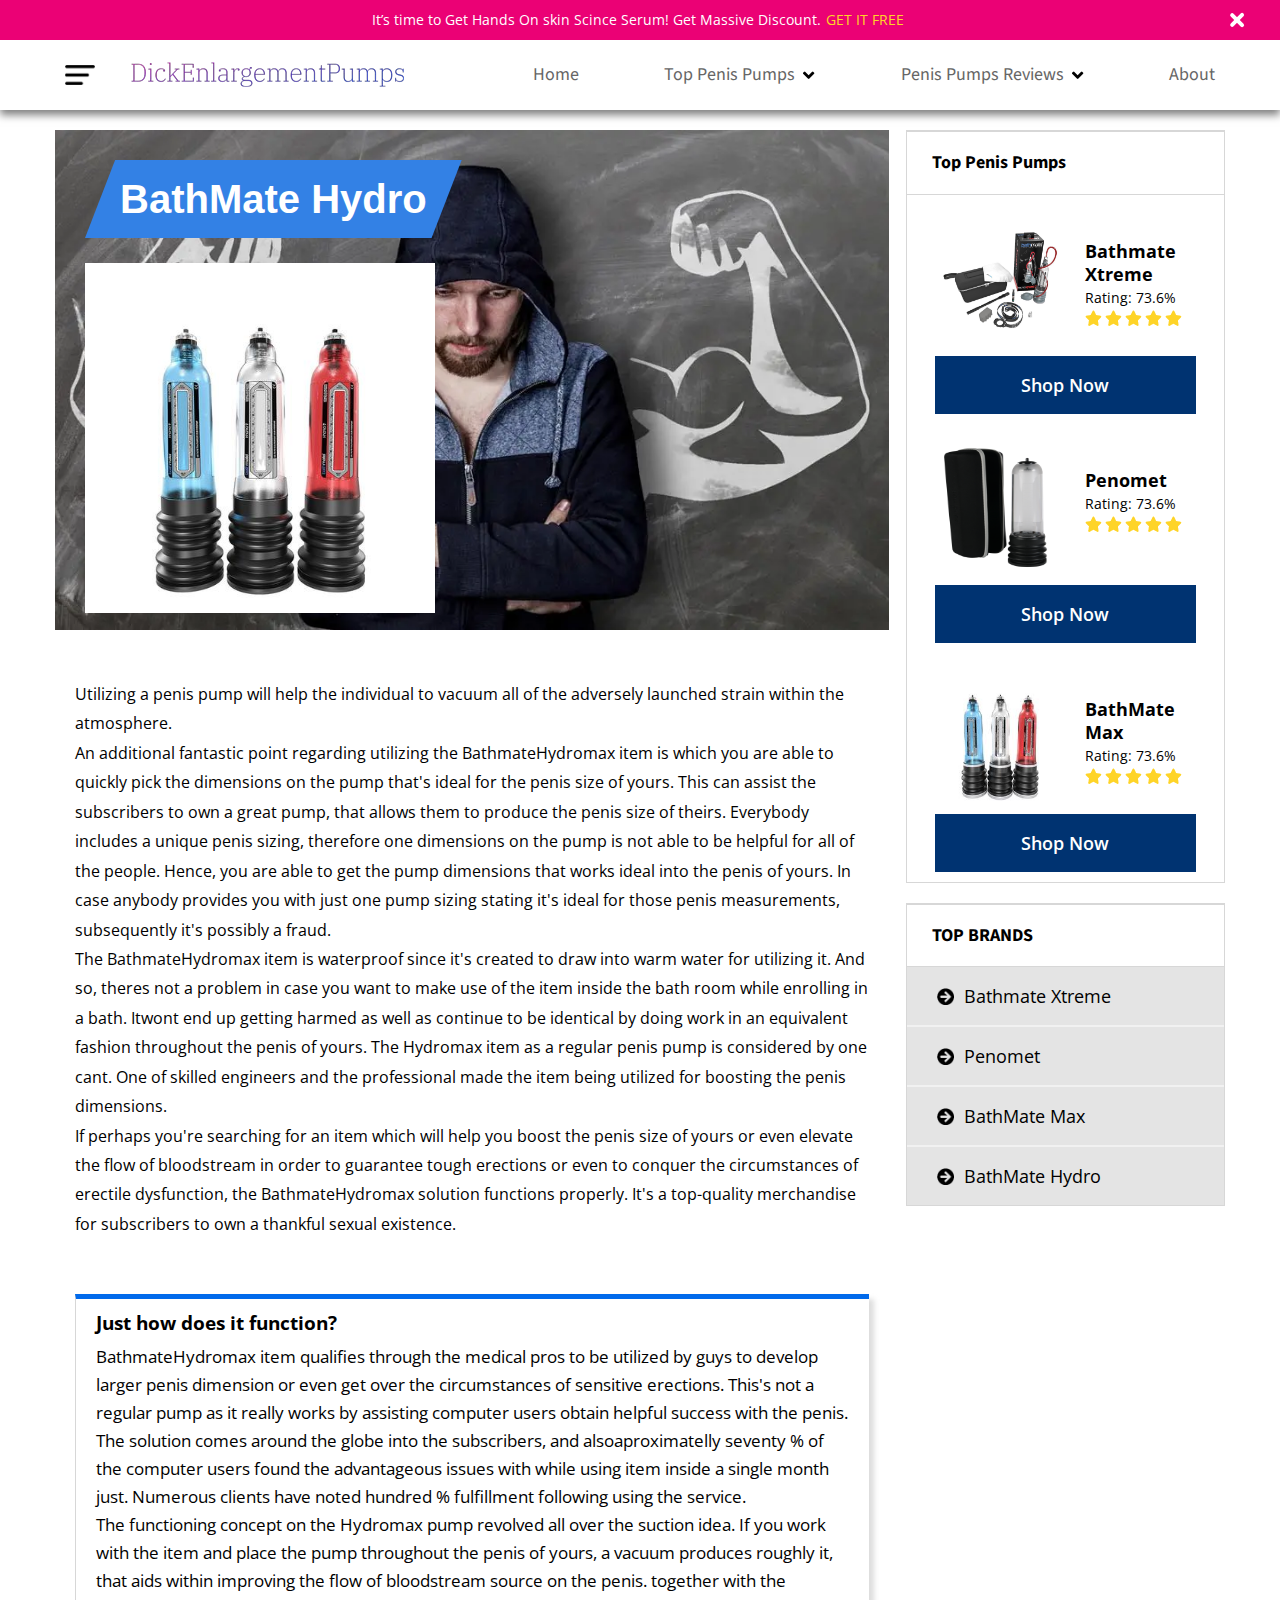
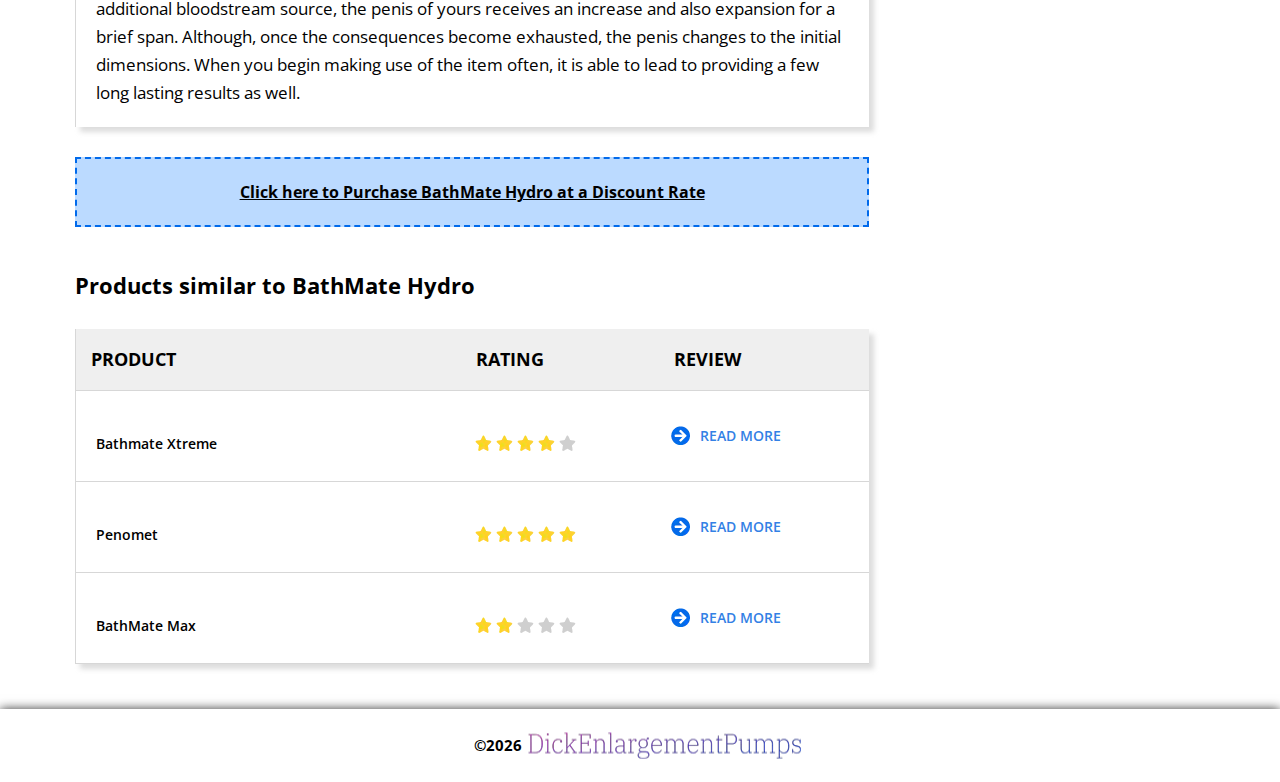
<file: review/bathmate-hydro.html>
<!DOCTYPE html>
<html class="no-webp" lang="en">
<head>
	<meta charset="UTF-8">
	<meta content="width=device-width, initial-scale=1.0" name="viewport">
	<title>BathMate Hydro Review</title>
	
	
	<link href="https://fonts.googleapis.com/css?family=Source+Sans+Pro:400,700&display=swap" rel="stylesheet">
	
	<link href="https://fonts.googleapis.com/css?family=Open+Sans:400,600,700&display=swap" rel="stylesheet">
	
	
	<link href="../css/main.css" rel="stylesheet">

</head>
<body onclick="">


<div class="topPopup">
	<div class="container">
		<p>
			It’s time to Get Hands On skin Scince Serum! Get Massive Discount.
			<a href="#">GET IT FREE</a>
		</p>
	</div>
	<div class="popupCross">
		<div></div>
		<div></div>
	</div>
</div>


<header class="header" onclick="">
	<div class="header__top">
		<div class="container">
			
			<div class="hamburgerMenu">
				<img alt="burger Menu" src="../img/BurgerMenu.png">
			</div>
			
			
			<div class="header__top__logo">
				<a href="/">
					<picture>
						<source srcset="../img/webp/logo.webp" type="image/webp">
						<source srcset="../img/logo.png" type="image/png">
						<img alt="Logo" src="../img/logo.png">
					</picture>
				</a>
			</div>
			
			<nav class="header__top__nav hideNav">
				
				<ul class="header__content__nav__list ">
					<li>
						<a href="/">
							Home
						</a>
					</li>
					
					
					
					
					<li class="dropdown">
						<a class="dropbtn">Top Penis Pumps
							<img alt="down arrow" src="../img/blackArrow.png">
							<!--<i class="fa fa-caret-down"></i>-->
						</a>
						<div class="dropdown-content">
							<a href="bathmate-xtreme-review.html">Bathmate Xtreme</a>
							<a href="penomet-review.html">Penomet</a>
							<a href="bathmate-max-review.html">BathMate Max</a>
						</div>
					</li>
					
					<li class="dropdown">
						<a class="dropbtn">Penis Pumps Reviews
							<img alt="down arrow" src="../img/blackArrow.png">
							<!--<i class="fa fa-caret-down"></i>-->
						</a>
						<div class="dropdown-content">
							<a href="bathmate-xtreme-review.html">Bathmate Xtreme</a>
							<a href="penomet-review.html">Penomet</a>
							<a href="bathmate-max-review.html">BathMate Max</a>
							<a href="bathmate-hydro.html">BathMate Hydro 7</a>
						</div>
					</li>
					
					<li>
						<a href="#">
							About
						</a>
					</li>
				
				
				</ul>
			
			</nav>
		
		</div>
	</div>
</header>

<main onclick="">
	
	<div class="container">
		
		<div class="contentLeft">
			
			<section class="heroSection">
				
				<div class="container">
					
					<div class="hero_bg">
						<picture>
							<source srcset="../img/webp/hero/Bioxgenic.webp" type="image/webp">
							<source srcset="../img/hero/Bioxgenic.jpg" type="image/png">
							<img alt="Male Enlargement Pumps"   src="../img/hero/Bioxgenic.jpg">
						</picture>
					</div>
					
					<div class="heroText">
						<h1>
							<strong>BathMate Hydro</strong>
						</h1>
					</div>
					
					<picture>
						<!--						<source srcset="../img/webp/Male_Extra.webp" type="image/webp">-->
						<!--						<source srcset="../img/Male_Extra.jpg" type="image/png">-->
						<img alt="Male Enlargement Pumps" class="heroProductImg"  src="../img/Hydro.jpg">
					</picture>
				
				</div>
			</section>
			
			
			<section class="sectionText">
				<p>
					Utilizing a penis pump will help the individual to vacuum all of the adversely launched strain within the atmosphere.
					<br>
					
					An additional fantastic point regarding utilizing the BathmateHydromax item is which you are able to quickly pick the dimensions on the pump that's ideal for the penis size of yours. This can assist the subscribers to own a great pump, that allows them to produce the penis size of theirs. Everybody includes a unique penis sizing, therefore one dimensions on the pump is not able to be helpful for all of the people. Hence, you are able to get the pump dimensions that works ideal into the penis of yours. In case anybody provides you with just one pump sizing stating it's ideal for those penis measurements, subsequently it's possibly a fraud.
					<br>
					
					The BathmateHydromax item is waterproof since it's created to draw into warm water for utilizing it. And so, theres not a problem in case you want to make use of the item inside the bath room while enrolling in a bath. Itwont end up getting harmed as well as continue to be identical by doing work in an equivalent fashion throughout the penis of yours. The Hydromax item as a regular penis pump is considered by one cant. One of skilled engineers and the professional made the item being utilized for boosting the penis dimensions.
					<br>
					
					If perhaps you're searching for an item which will help you boost the penis size of yours or even elevate the flow of bloodstream in order to guarantee tough erections or even to conquer the circumstances of erectile dysfunction, the BathmateHydromax solution functions properly. It's a top-quality merchandise for subscribers to own a thankful sexual existence.
				
				</p>
			</section>
			
			
			<section class="sectionText">
				
				
				<div class="summaryBox">
					<h4>
						Just how does it function?
					</h4>
					<p>
						BathmateHydromax item qualifies through the medical pros to be utilized by guys to develop larger penis dimension or even get over the circumstances of sensitive erections. This's not a regular pump as it really works by assisting computer users obtain helpful success with the penis. The solution comes around the globe into the subscribers, and alsoaproximatelly seventy % of the computer users found the advantageous issues with while using item inside a single month just. Numerous clients have noted hundred % fulfillment following using the service.
						<br>
						
						The functioning concept on the Hydromax pump revolved all over the suction idea. If you work with the item and place the pump throughout the penis of yours, a vacuum produces roughly it, that aids within improving the flow of bloodstream source on the penis. together with the additional bloodstream source, the penis of yours receives an increase and also expansion for a brief span. Although, once the consequences become exhausted, the penis changes to the initial dimensions. When you begin making use of the item often, it is able to lead to providing a few long lasting results as well.
					</p>
				
				</div>
				<div class="purchaseLink">
					<a href="#">
						Click here to Purchase BathMate Hydro at a Discount Rate
					</a>
				</div>
			
			</section>
			
			
			<section class="sectionText">
				<h1>
					Products similar to BathMate Hydro
				</h1>
				<div class="productsTable">
					
					<div class="tableHeading">
						<h2 class="w50">
							Product
						</h2>
						<h2 class="w25">
							RATING
						</h2>
						<h2 class="w25">
							REVIEW
						</h2>
					</div>
					
					
					<div class="tableRow">
						<h3 class="w50">
							<a href="bathmate-xtreme-review.html">
								Bathmate Xtreme
							
							</a>
						</h3>
						<h3 class="w25 rowRating">
							<!--One Rating Star Start-->
							<picture>
								<source srcset="../img/webp/ratingStar.webp" type="image/webp">
								<source srcset="../img/ratingStar.png" type="image/png">
								<img alt="Rating Star" src="../img/ratingStar.png">
							</picture>
							<!--One Rating Star End-->
							
							<!--One Rating Star Start-->
							<picture>
								<source srcset="../img/webp/ratingStar.webp" type="image/webp">
								<source srcset="../img/ratingStar.png" type="image/png">
								<img alt="Rating Star" src="../img/ratingStar.png">
							</picture>
							<!--One Rating Star End-->
							
							<!--One Rating Star Start-->
							<picture>
								<source srcset="../img/webp/ratingStar.webp" type="image/webp">
								<source srcset="../img/ratingStar.png" type="image/png">
								<img alt="Rating Star" src="../img/ratingStar.png">
							</picture>
							<!--One Rating Star End-->
							
							<!--One Rating Star Start-->
							<picture>
								<source srcset="../img/webp/ratingStar.webp" type="image/webp">
								<source srcset="../img/ratingStar.png" type="image/png">
								<img alt="Rating Star" src="../img/ratingStar.png">
							</picture>
							<!--One Rating Star End-->
							
							<!--One Rating Star Start-->
							<picture>
								<source srcset="../img/webp/emptyRatingStar.webp" type="image/webp">
								<source srcset="../img/emptyRatingStar.png" type="image/png">
								<img alt="empty Rating Star" src="../img/emptyRatingStar.png">
							</picture>
							<!--One Rating Star End-->
						</h3>
						<div class="w25 readMore">
							<a href="bathmate-xtreme-review.html">
								<picture>
									<source srcset="../img/webp/arrowBlue.webp" type="image/webp">
									<source srcset="../img/arrowBlue.png" type="image/png">
									<img alt="Rating Star" src="../img/arrowBlue.png">
								</picture>
								READ MORE
							</a>
						</div>
					</div>
					
					
					<div class="tableRow">
						<h3 class="w50">
							<a href="penomet-review.html">
								Penomet
							</a>
						</h3>
						<h3 class="w25 rowRating">
							<!--One Rating Star Start-->
							<picture>
								<source srcset="../img/webp/ratingStar.webp" type="image/webp">
								<source srcset="../img/ratingStar.png" type="image/png">
								<img alt="Rating Star" src="../img/ratingStar.png">
							</picture>
							<!--One Rating Star End-->
							
							<!--One Rating Star Start-->
							<picture>
								<source srcset="../img/webp/ratingStar.webp" type="image/webp">
								<source srcset="../img/ratingStar.png" type="image/png">
								<img alt="Rating Star" src="../img/ratingStar.png">
							</picture>
							<!--One Rating Star End-->
							
							<!--One Rating Star Start-->
							<picture>
								<source srcset="../img/webp/ratingStar.webp" type="image/webp">
								<source srcset="../img/ratingStar.png" type="image/png">
								<img alt="Rating Star" src="../img/ratingStar.png">
							</picture>
							<!--One Rating Star End-->
							
							<!--One Rating Star Start-->
							<picture>
								<source srcset="../img/webp/ratingStar.webp" type="image/webp">
								<source srcset="../img/ratingStar.png" type="image/png">
								<img alt="Rating Star" src="../img/ratingStar.png">
							</picture>
							<!--One Rating Star End-->
							
							<!--One Rating Star Start-->
							<picture>
								<source srcset="../img/webp/ratingStar.webp" type="image/webp">
								<source srcset="../img/ratingStar.png" type="image/png">
								<img alt="Rating Star" src="../img/ratingStar.png">
							</picture>
							<!--One Rating Star End-->
						</h3>
						<div class="w25 readMore">
							<a href="penomet-review.html">
								<picture>
									<source srcset="../img/webp/arrowBlue.webp" type="image/webp">
									<source srcset="../img/arrowBlue.png" type="image/png">
									<img alt="Rating Star" src="../img/arrowBlue.png">
								</picture>
								READ MORE
							</a>
						</div>
					</div>
					
					
					<div class="tableRow">
						<h3 class="w50">
							<a href="bathmate-max-review.html">
								BathMate Max
							
							</a>
						</h3>
						<h3 class="w25 rowRating">
							<!--One Rating Star Start-->
							<picture>
								<source srcset="../img/webp/ratingStar.webp" type="image/webp">
								<source srcset="../img/ratingStar.png" type="image/png">
								<img alt="Rating Star" src="../img/ratingStar.png">
							</picture>
							<!--One Rating Star End-->
							
							<!--One Rating Star Start-->
							<picture>
								<source srcset="../img/webp/ratingStar.webp" type="image/webp">
								<source srcset="../img/ratingStar.png" type="image/png">
								<img alt="Rating Star" src="../img/ratingStar.png">
							</picture>
							<!--One Rating Star End-->
							
							<!--One Rating Star Start-->
							<picture>
								<source srcset="../img/webp/emptyRatingStar.webp" type="image/webp">
								<source srcset="../img/emptyRatingStar.png" type="image/png">
								<img alt="empty Rating Star" src="../img/emptyRatingStar.png">
							</picture>
							<!--One Rating Star End-->
							
							<!--One Rating Star Start-->
							<picture>
								<source srcset="../img/webp/emptyRatingStar.webp" type="image/webp">
								<source srcset="../img/emptyRatingStar.png" type="image/png">
								<img alt="empty Rating Star" src="../img/emptyRatingStar.png">
							</picture>
							<!--One Rating Star End-->
							
							<!--One Rating Star Start-->
							<picture>
								<source srcset="../img/webp/emptyRatingStar.webp" type="image/webp">
								<source srcset="../img/emptyRatingStar.png" type="image/png">
								<img alt="empty Rating Star" src="../img/emptyRatingStar.png">
							</picture>
							<!--One Rating Star End-->
						</h3>
						<div class="w25 readMore">
							<a href="bathmate-max-review.html">
								<picture>
									<source srcset="../img/webp/arrowBlue.webp" type="image/webp">
									<source srcset="../img/arrowBlue.png" type="image/png">
									<img alt="Rating Star" src="../img/arrowBlue.png">
								</picture>
								READ MORE
							
							</a>
						</div>
					</div>
				
				
				</div>
			</section>
		
		
		</div>
		
		
		<div class="sideBarRight">
			
			
			<section class="sectionSiderBarSec">
				
				<h1>
					Top Penis Pumps
				</h1>
				
				
				<div class="product">
					<picture>
						<!--						<source srcset="../img/webp/" type="image/webp">-->
						<!--						<source srcset="../img/Male_Extra&#45;&#45;small.jpg" type="image/jpg">-->
						<img alt="Keto Diet Scam Logo" src="../img/HydroXtreme.jpg">
					</picture>
					
					<div class="product__content">
						<h2>
							Bathmate Xtreme
						</h2>
						<h3>
							Rating: <span>73.6%</span>
						</h3>
						<div class="product__content__review">
							<img alt="rating star" src="../img/ratingStar.png">
							<img alt="rating star" src="../img/ratingStar.png">
							<img alt="rating star" src="../img/ratingStar.png">
							<img alt="rating star" src="../img/ratingStar.png">
							<img alt="rating star" src="../img/ratingStar.png">
						</div>
					</div>
					
					<a class="btn btn--darkBlue" href="#">
						Shop Now
					</a>
				</div>
				
				<div class="product">
					<picture>
						<!--						<source srcset="../img/webp/extenze.webp" type="image/webp">-->
						<!--						<source srcset="../img/extenze.jpg" type="image/jpg">-->
						<img alt="Keto Diet Scam Logo" src="../img/penomet.png">
					</picture>
					
					<div class="product__content">
						<h2>
							Penomet
						</h2>
						<h3>
							Rating: <span>73.6%</span>
						</h3>
						<div class="product__content__review">
							<img alt="rating star" src="../img/ratingStar.png">
							<img alt="rating star" src="../img/ratingStar.png">
							<img alt="rating star" src="../img/ratingStar.png">
							<img alt="rating star" src="../img/ratingStar.png">
							<img alt="rating star" src="../img/ratingStar.png">
						</div>
					</div>
					
					<a class="btn btn--darkBlue" href="#">
						Shop Now
					</a>
				
				</div>
				
				<div class="product">
					<picture>
						<!--						<source srcset="../img/webp/vigrx_plus.webp" type="image/webp">-->
						<!--						<source srcset="../img/vigrx_plus.jpg" type="image/jpg">-->
						<img alt="Keto Diet Scam Logo" src="../img/HydroMax.jpg">
					</picture>
					
					<div class="product__content">
						<h2>
							BathMate Max
						</h2>
						<h3>
							Rating: <span>73.6%</span>
						</h3>
						<div class="product__content__review">
							<img alt="rating star" src="../img/ratingStar.png">
							<img alt="rating star" src="../img/ratingStar.png">
							<img alt="rating star" src="../img/ratingStar.png">
							<img alt="rating star" src="../img/ratingStar.png">
							<img alt="rating star" src="../img/ratingStar.png">
						</div>
					</div>
					
					<a class="btn btn--darkBlue" href="#">
						Shop Now
					</a>
				
				</div>
			
			</section>
			
			<section class="sectionSiderBarSec">
				
				<h1>
					TOP BRANDS
				</h1>
				
				
				<ul class="sideBarProductsList">
					
					
					<li>
						<a href="bathmate-xtreme-review.html">
							<img alt="show more" src="../img/arrowBlue.png">
							<h4>
								Bathmate Xtreme
							</h4>
						</a>
					</li>
					<li>
						<a href="penomet-review.html">
							<img alt="show more" src="../img/arrowBlue.png">
							<h4>
								Penomet
							</h4>
						</a>
					</li>
					<li>
						<a href="bathmate-max-review.html">
							<img alt="show more" src="../img/arrowBlue.png">
							<h4>
								BathMate Max
							</h4>
						</a>
					</li>
					<li>
						<a href="bathmate-hydro.html">
							<img alt="show more" src="../img/arrowBlue.png">
							<h4>
								BathMate Hydro
							</h4>
						</a>
					</li>
				</ul>
			</section>
		
		</div>
	
	</div>


</main>
<footer class="footer">
	<div class="container">
		
		<p>© <span class="footerYear">2020</span> &nbsp;
			<a href="#">
				<picture>
					<source srcset="../img/webp/logo.webp" type="image/webp">
					<source srcset="../img/logo.png" type="image/png">
					<img alt="Keto Ultra Burn Logo" src="../img/logo.png">
				</picture>
			</a>
		</p>
	
	</div>
</footer>


<!--<div class="scrollTopButton" onclick="void(0)">-->
<!--<img src="../img/scrolltop-arrow.png" alt="scroll Top arrow" onclick="">-->
<!--</div>-->


<script src="../js/script.js"></script>

</body>
</html>
</file>
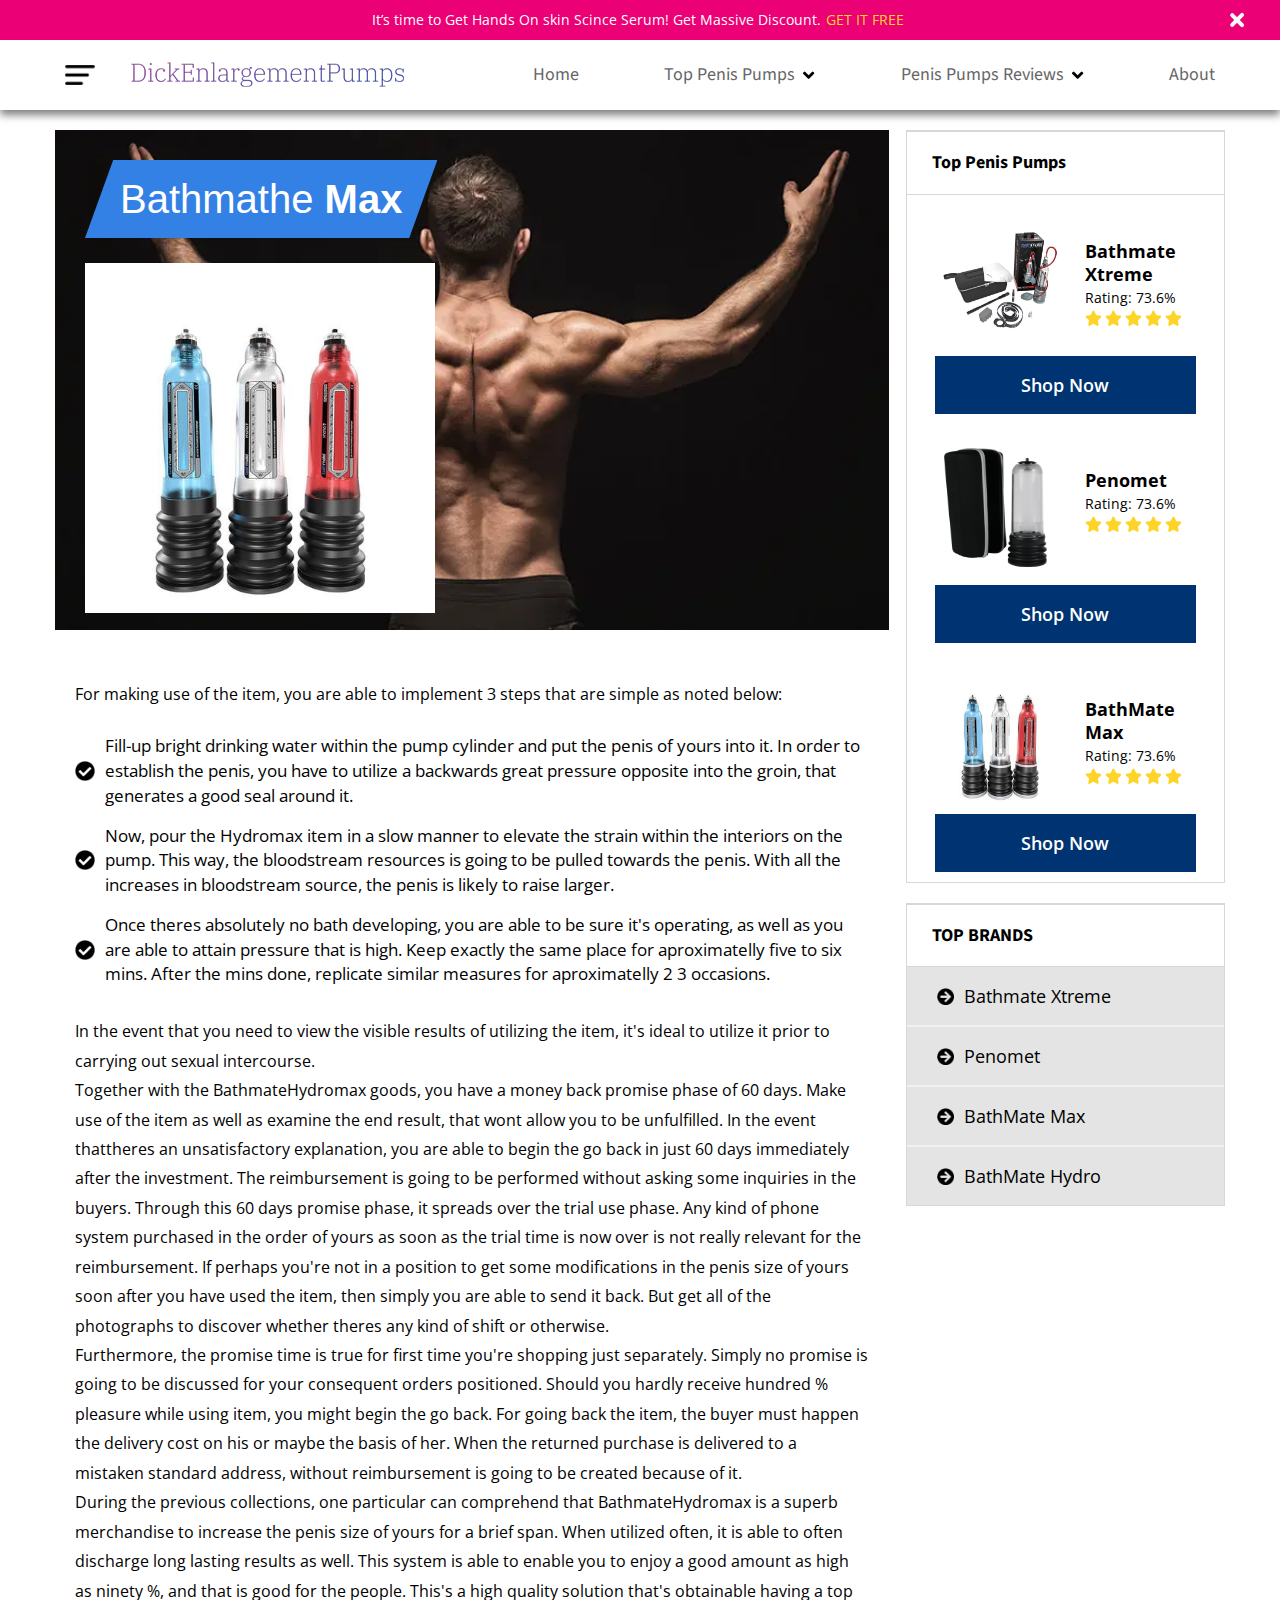
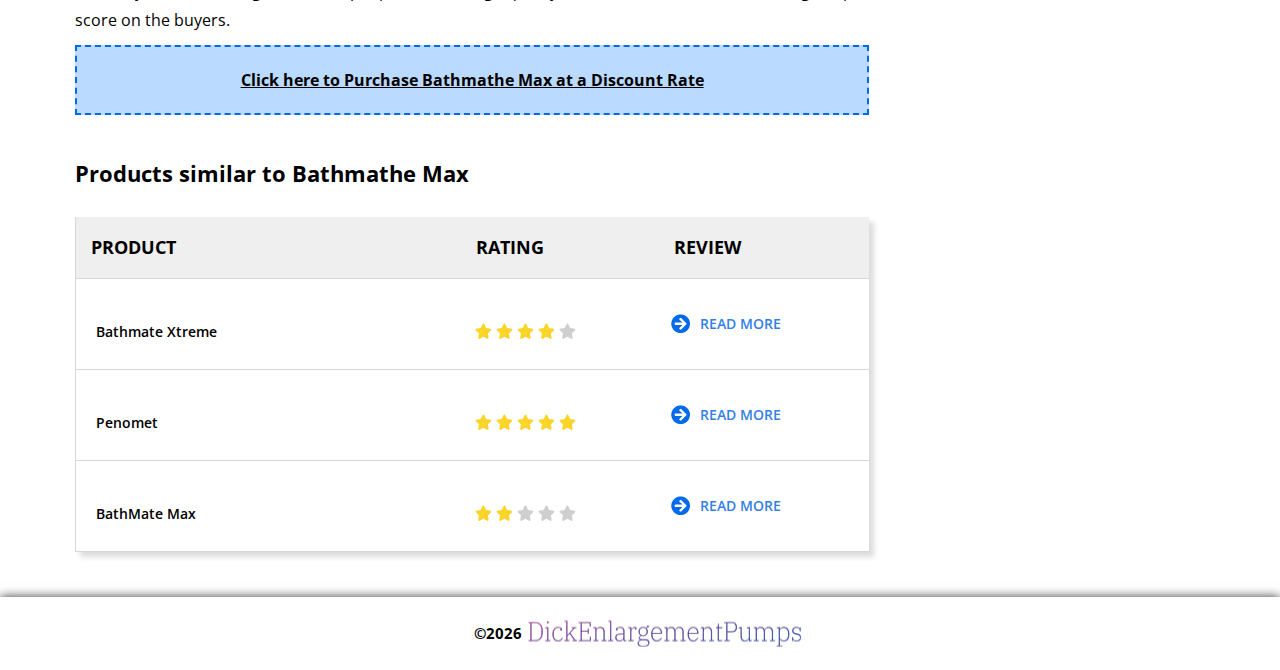
<file: review/bathmate-max-review.html>
<!DOCTYPE html>
<html class="no-webp" lang="en">
<head>
	<meta charset="UTF-8">
	<meta content="width=device-width, initial-scale=1.0" name="viewport">
	<title>Bathmathe Hydro Max  Review</title>
	
	
	<link href="https://fonts.googleapis.com/css?family=Source+Sans+Pro:400,700&display=swap" rel="stylesheet">
	
	<link href="https://fonts.googleapis.com/css?family=Open+Sans:400,600,700&display=swap" rel="stylesheet">
	
	
	<link href="../css/main.css" rel="stylesheet">

</head>
<body onclick="">


<div class="topPopup">
	<div class="container">
		<p>
			It’s time to Get Hands On skin Scince Serum! Get Massive Discount.
			<a href="#">GET IT FREE</a>
		</p>
	</div>
	<div class="popupCross">
		<div></div>
		<div></div>
	</div>
</div>


<header class="header" onclick="">
	<div class="header__top">
		<div class="container">
			
			<div class="hamburgerMenu">
				<img alt="burger Menu" src="../img/BurgerMenu.png">
			</div>
			
			
			<div class="header__top__logo">
				<a href="/">
					<picture>
						<source srcset="../img/webp/logo.webp" type="image/webp">
						<source srcset="../img/logo.png" type="image/png">
						<img alt="Logo" src="../img/logo.png">
					</picture>
				</a>
			</div>
			
			<nav class="header__top__nav hideNav">
				
				<ul class="header__content__nav__list ">
					<li>
						<a href="/">
							Home
						</a>
					</li>
					
					
					
					
					<li class="dropdown">
						<a class="dropbtn">Top Penis Pumps
							<img alt="down arrow" src="../img/blackArrow.png">
							<!--<i class="fa fa-caret-down"></i>-->
						</a>
						<div class="dropdown-content">
							<a href="bathmate-xtreme-review.html">Bathmate Xtreme</a>
							<a href="penomet-review.html">Penomet</a>
							<a href="bathmate-max-review.html">BathMate Max</a>
						</div>
					</li>
					
					<li class="dropdown">
						<a class="dropbtn">Penis Pumps Reviews
							<img alt="down arrow" src="../img/blackArrow.png">
							<!--<i class="fa fa-caret-down"></i>-->
						</a>
						<div class="dropdown-content">
							<a href="bathmate-xtreme-review.html">Bathmate Xtreme</a>
							<a href="penomet-review.html">Penomet</a>
							<a href="bathmate-max-review.html">BathMate Max</a>
							<a href="bathmate-hydro.html">BathMate Hydro 7</a>
						</div>
					</li>
					
					<li>
						<a href="#">
							About
						</a>
					</li>
				
				
				</ul>
			
			</nav>
		
		</div>
	</div>
</header>

<main onclick="">
	
	<div class="container">
		
		<div class="contentLeft">
			
			<section class="heroSection">
				
				<div class="container">
					
					<div class="hero_bg">
						<picture>
							<source srcset="../img/webp/hero/Biomanix.webp" type="image/webp">
							<source srcset="../img/hero/Biomanix.jpg" type="image/png">
							<img alt="Male Enlargement Pumps"   src="../img/hero/Biomanix.jpg">
						</picture>
					</div>
					
					<div class="heroText">
						<h1>
							Bathmathe<strong> Max</strong>
						</h1>
					</div>
					
					<picture>
						<!--						<source srcset="../img/webp/Male_Extra.webp" type="image/webp">-->
						<!--						<source srcset="../img/Male_Extra.jpg" type="image/png">-->
						<img alt="Male Enlargement Pumps" class="heroProductImg"  src="../img/Hydro.jpg">
					</picture>
				
				</div>
			</section>
			
			
			<section class="sectionText">
				<p>
					For making use of the item, you are able to implement 3 steps that are simple as noted below:
				</p>
				
				
				<ul class="textList">
					
					<li>
						<div>
							<picture>
								<source srcset="../img/webp/listTick.webp" type="image/webp">
								<source srcset="../img/listTick.png" type="image/png">
								<img alt="tick" src="../img/listTick.png">
							</picture>
							
							<h4>
								Fill-up bright drinking water within the pump cylinder and put the penis of yours into it. In order to establish the penis, you have to utilize a backwards great pressure opposite into the groin, that generates a good seal around it.
							</h4>
						</div>
					</li>
					
					<li>
						<div>
							<picture>
								<source srcset="../img/webp/listTick.webp" type="image/webp">
								<source srcset="../img/listTick.png" type="image/png">
								<img alt="tick" src="../img/listTick.png">
							</picture>
							
							<h4>
								Now, pour the Hydromax item in a slow manner to elevate the strain within the interiors on the pump. This way, the bloodstream resources is going to be pulled towards the penis. With all the increases in bloodstream source, the penis is likely to raise larger.
								
							</h4>
						</div>
					</li>
					
					<li>
						<div>
							<picture>
								<source srcset="../img/webp/listTick.webp" type="image/webp">
								<source srcset="../img/listTick.png" type="image/png">
								<img alt="tick" src="../img/listTick.png">
							</picture>
							
							<h4>
								Once theres absolutely no bath developing, you are able to be sure it's operating, as well as you are able to attain pressure that is high. Keep exactly the same place for aproximatelly five to six mins. After the mins done, replicate similar measures for aproximatelly 2 3 occasions.
							</h4>
						</div>
					</li>
					
				
				</ul>
				
				
				<p>
					In the event that you need to view the visible results of utilizing the item, it's ideal to utilize it prior to carrying out sexual intercourse.
					<br>
					
					Together with the BathmateHydromax goods, you have a money back promise phase of 60 days. Make use of the item as well as examine the end result, that wont allow you to be unfulfilled. In the event thattheres an unsatisfactory explanation, you are able to begin the go back in just 60 days immediately after the investment. The reimbursement is going to be performed without asking some inquiries in the buyers. Through this 60 days promise phase, it spreads over the trial use phase. Any kind of phone system purchased in the order of yours as soon as the trial time is now over is not really relevant for the reimbursement. If perhaps you're not in a position to get some modifications in the penis size of yours soon after you have used the item, then simply you are able to send it back. But get all of the photographs to discover whether theres any kind of shift or otherwise.
					<br>
					
					Furthermore, the promise time is true for first time you're shopping just separately. Simply no promise is going to be discussed for your consequent orders positioned. Should you hardly receive hundred % pleasure while using item, you might begin the go back. For going back the item, the buyer must happen the delivery cost on his or maybe the basis of her. When the returned purchase is delivered to a mistaken standard address, without reimbursement is going to be created because of it.
					<br>
					
					During the previous collections, one particular can comprehend that BathmateHydromax is a superb merchandise to increase the penis size of yours for a brief span. When utilized often, it is able to often discharge long lasting results as well. This system is able to enable you to enjoy a good amount as high as ninety %, and that is good for the people. This's a high quality solution that's obtainable having a top score on the buyers.
				
				</p>
				
				<div class="purchaseLink">
					<a href="#">
						Click here to Purchase Bathmathe Max at a Discount Rate
					</a>
				</div>
			
			</section>
			
	
			
			<section class="sectionText">
				<h1>
					Products similar to Bathmathe Max
				</h1>
				<div class="productsTable">
					
					<div class="tableHeading">
						<h2 class="w50">
							Product
						</h2>
						<h2 class="w25">
							RATING
						</h2>
						<h2 class="w25">
							REVIEW
						</h2>
					</div>
					
					
					<div class="tableRow">
						<h3 class="w50">
							<a href="bathmate-xtreme-review.html">
								Bathmate Xtreme
							
							</a>
						</h3>
						<h3 class="w25 rowRating">
							<!--One Rating Star Start-->
							<picture>
								<source srcset="../img/webp/ratingStar.webp" type="image/webp">
								<source srcset="../img/ratingStar.png" type="image/png">
								<img alt="Rating Star" src="../img/ratingStar.png">
							</picture>
							<!--One Rating Star End-->
							
							<!--One Rating Star Start-->
							<picture>
								<source srcset="../img/webp/ratingStar.webp" type="image/webp">
								<source srcset="../img/ratingStar.png" type="image/png">
								<img alt="Rating Star" src="../img/ratingStar.png">
							</picture>
							<!--One Rating Star End-->
							
							<!--One Rating Star Start-->
							<picture>
								<source srcset="../img/webp/ratingStar.webp" type="image/webp">
								<source srcset="../img/ratingStar.png" type="image/png">
								<img alt="Rating Star" src="../img/ratingStar.png">
							</picture>
							<!--One Rating Star End-->
							
							<!--One Rating Star Start-->
							<picture>
								<source srcset="../img/webp/ratingStar.webp" type="image/webp">
								<source srcset="../img/ratingStar.png" type="image/png">
								<img alt="Rating Star" src="../img/ratingStar.png">
							</picture>
							<!--One Rating Star End-->
							
							<!--One Rating Star Start-->
							<picture>
								<source srcset="../img/webp/emptyRatingStar.webp" type="image/webp">
								<source srcset="../img/emptyRatingStar.png" type="image/png">
								<img alt="empty Rating Star" src="../img/emptyRatingStar.png">
							</picture>
							<!--One Rating Star End-->
						</h3>
						<div class="w25 readMore">
							<a href="bathmate-xtreme-review.html">
								<picture>
									<source srcset="../img/webp/arrowBlue.webp" type="image/webp">
									<source srcset="../img/arrowBlue.png" type="image/png">
									<img alt="Rating Star" src="../img/arrowBlue.png">
								</picture>
								READ MORE
							</a>
						</div>
					</div>
					
					
					<div class="tableRow">
						<h3 class="w50">
							<a href="penomet-review.html">
								Penomet
							</a>
						</h3>
						<h3 class="w25 rowRating">
							<!--One Rating Star Start-->
							<picture>
								<source srcset="../img/webp/ratingStar.webp" type="image/webp">
								<source srcset="../img/ratingStar.png" type="image/png">
								<img alt="Rating Star" src="../img/ratingStar.png">
							</picture>
							<!--One Rating Star End-->
							
							<!--One Rating Star Start-->
							<picture>
								<source srcset="../img/webp/ratingStar.webp" type="image/webp">
								<source srcset="../img/ratingStar.png" type="image/png">
								<img alt="Rating Star" src="../img/ratingStar.png">
							</picture>
							<!--One Rating Star End-->
							
							<!--One Rating Star Start-->
							<picture>
								<source srcset="../img/webp/ratingStar.webp" type="image/webp">
								<source srcset="../img/ratingStar.png" type="image/png">
								<img alt="Rating Star" src="../img/ratingStar.png">
							</picture>
							<!--One Rating Star End-->
							
							<!--One Rating Star Start-->
							<picture>
								<source srcset="../img/webp/ratingStar.webp" type="image/webp">
								<source srcset="../img/ratingStar.png" type="image/png">
								<img alt="Rating Star" src="../img/ratingStar.png">
							</picture>
							<!--One Rating Star End-->
							
							<!--One Rating Star Start-->
							<picture>
								<source srcset="../img/webp/ratingStar.webp" type="image/webp">
								<source srcset="../img/ratingStar.png" type="image/png">
								<img alt="Rating Star" src="../img/ratingStar.png">
							</picture>
							<!--One Rating Star End-->
						</h3>
						<div class="w25 readMore">
							<a href="penomet-review.html">
								<picture>
									<source srcset="../img/webp/arrowBlue.webp" type="image/webp">
									<source srcset="../img/arrowBlue.png" type="image/png">
									<img alt="Rating Star" src="../img/arrowBlue.png">
								</picture>
								READ MORE
							</a>
						</div>
					</div>
					
					
					<div class="tableRow">
						<h3 class="w50">
							<a href="bathmate-max-review.html">
								BathMate Max
							
							</a>
						</h3>
						<h3 class="w25 rowRating">
							<!--One Rating Star Start-->
							<picture>
								<source srcset="../img/webp/ratingStar.webp" type="image/webp">
								<source srcset="../img/ratingStar.png" type="image/png">
								<img alt="Rating Star" src="../img/ratingStar.png">
							</picture>
							<!--One Rating Star End-->
							
							<!--One Rating Star Start-->
							<picture>
								<source srcset="../img/webp/ratingStar.webp" type="image/webp">
								<source srcset="../img/ratingStar.png" type="image/png">
								<img alt="Rating Star" src="../img/ratingStar.png">
							</picture>
							<!--One Rating Star End-->
							
							<!--One Rating Star Start-->
							<picture>
								<source srcset="../img/webp/emptyRatingStar.webp" type="image/webp">
								<source srcset="../img/emptyRatingStar.png" type="image/png">
								<img alt="empty Rating Star" src="../img/emptyRatingStar.png">
							</picture>
							<!--One Rating Star End-->
							
							<!--One Rating Star Start-->
							<picture>
								<source srcset="../img/webp/emptyRatingStar.webp" type="image/webp">
								<source srcset="../img/emptyRatingStar.png" type="image/png">
								<img alt="empty Rating Star" src="../img/emptyRatingStar.png">
							</picture>
							<!--One Rating Star End-->
							
							<!--One Rating Star Start-->
							<picture>
								<source srcset="../img/webp/emptyRatingStar.webp" type="image/webp">
								<source srcset="../img/emptyRatingStar.png" type="image/png">
								<img alt="empty Rating Star" src="../img/emptyRatingStar.png">
							</picture>
							<!--One Rating Star End-->
						</h3>
						<div class="w25 readMore">
							<a href="bathmate-max-review.html">
								<picture>
									<source srcset="../img/webp/arrowBlue.webp" type="image/webp">
									<source srcset="../img/arrowBlue.png" type="image/png">
									<img alt="Rating Star" src="../img/arrowBlue.png">
								</picture>
								READ MORE
							
							</a>
						</div>
					</div>
				
				
				</div>
			</section>
		
		
		</div>
		
		
		<div class="sideBarRight">
			
			
			<section class="sectionSiderBarSec">
				
				<h1>
					Top Penis Pumps
				</h1>
				
				
				<div class="product">
					<picture>
						<!--						<source srcset="../img/webp/" type="image/webp">-->
						<!--						<source srcset="../img/Male_Extra&#45;&#45;small.jpg" type="image/jpg">-->
						<img alt="Keto Diet Scam Logo" src="../img/HydroXtreme.jpg">
					</picture>
					
					<div class="product__content">
						<h2>
							Bathmate Xtreme
						</h2>
						<h3>
							Rating: <span>73.6%</span>
						</h3>
						<div class="product__content__review">
							<img alt="rating star" src="../img/ratingStar.png">
							<img alt="rating star" src="../img/ratingStar.png">
							<img alt="rating star" src="../img/ratingStar.png">
							<img alt="rating star" src="../img/ratingStar.png">
							<img alt="rating star" src="../img/ratingStar.png">
						</div>
					</div>
					
					<a class="btn btn--darkBlue" href="#">
						Shop Now
					</a>
				</div>
				
				<div class="product">
					<picture>
						<!--						<source srcset="../img/webp/extenze.webp" type="image/webp">-->
						<!--						<source srcset="../img/extenze.jpg" type="image/jpg">-->
						<img alt="Keto Diet Scam Logo" src="../img/penomet.png">
					</picture>
					
					<div class="product__content">
						<h2>
							Penomet
						</h2>
						<h3>
							Rating: <span>73.6%</span>
						</h3>
						<div class="product__content__review">
							<img alt="rating star" src="../img/ratingStar.png">
							<img alt="rating star" src="../img/ratingStar.png">
							<img alt="rating star" src="../img/ratingStar.png">
							<img alt="rating star" src="../img/ratingStar.png">
							<img alt="rating star" src="../img/ratingStar.png">
						</div>
					</div>
					
					<a class="btn btn--darkBlue" href="#">
						Shop Now
					</a>
				
				</div>
				
				<div class="product">
					<picture>
						<!--						<source srcset="../img/webp/vigrx_plus.webp" type="image/webp">-->
						<!--						<source srcset="../img/vigrx_plus.jpg" type="image/jpg">-->
						<img alt="Keto Diet Scam Logo" src="../img/HydroMax.jpg">
					</picture>
					
					<div class="product__content">
						<h2>
							BathMate Max
						</h2>
						<h3>
							Rating: <span>73.6%</span>
						</h3>
						<div class="product__content__review">
							<img alt="rating star" src="../img/ratingStar.png">
							<img alt="rating star" src="../img/ratingStar.png">
							<img alt="rating star" src="../img/ratingStar.png">
							<img alt="rating star" src="../img/ratingStar.png">
							<img alt="rating star" src="../img/ratingStar.png">
						</div>
					</div>
					
					<a class="btn btn--darkBlue" href="#">
						Shop Now
					</a>
				
				</div>
			
			</section>
			
			<section class="sectionSiderBarSec">
				
				<h1>
					TOP BRANDS
				</h1>
				
				
				<ul class="sideBarProductsList">
					
					
					<li>
						<a href="bathmate-xtreme-review.html">
							<img alt="show more" src="../img/arrowBlue.png">
							<h4>
								Bathmate Xtreme
							</h4>
						</a>
					</li>
					<li>
						<a href="penomet-review.html">
							<img alt="show more" src="../img/arrowBlue.png">
							<h4>
								Penomet
							</h4>
						</a>
					</li>
					<li>
						<a href="bathmate-max-review.html">
							<img alt="show more" src="../img/arrowBlue.png">
							<h4>
								BathMate Max
							</h4>
						</a>
					</li>
					<li>
						<a href="bathmate-hydro.html">
							<img alt="show more" src="../img/arrowBlue.png">
							<h4>
								BathMate Hydro
							</h4>
						</a>
					</li>
				</ul>
			</section>
		
		</div>
	
	</div>


</main>
<footer class="footer">
	<div class="container">
		
		<p>© <span class="footerYear">2020</span> &nbsp;
			<a href="#">
				<picture>
					<source srcset="../img/webp/logo.webp" type="image/webp">
					<source srcset="../img/logo.png" type="image/png">
					<img alt="Keto Ultra Burn Logo" src="../img/logo.png">
				</picture>
			</a>
		</p>
	
	</div>
</footer>

<!--<div class="scrollTopButton" onclick="void(0)">-->
<!--<img src="../img/scrolltop-arrow.png" alt="scroll Top arrow" onclick="">-->
<!--</div>-->


<script src="../js/script.js"></script>

</body>
</html>
</file>
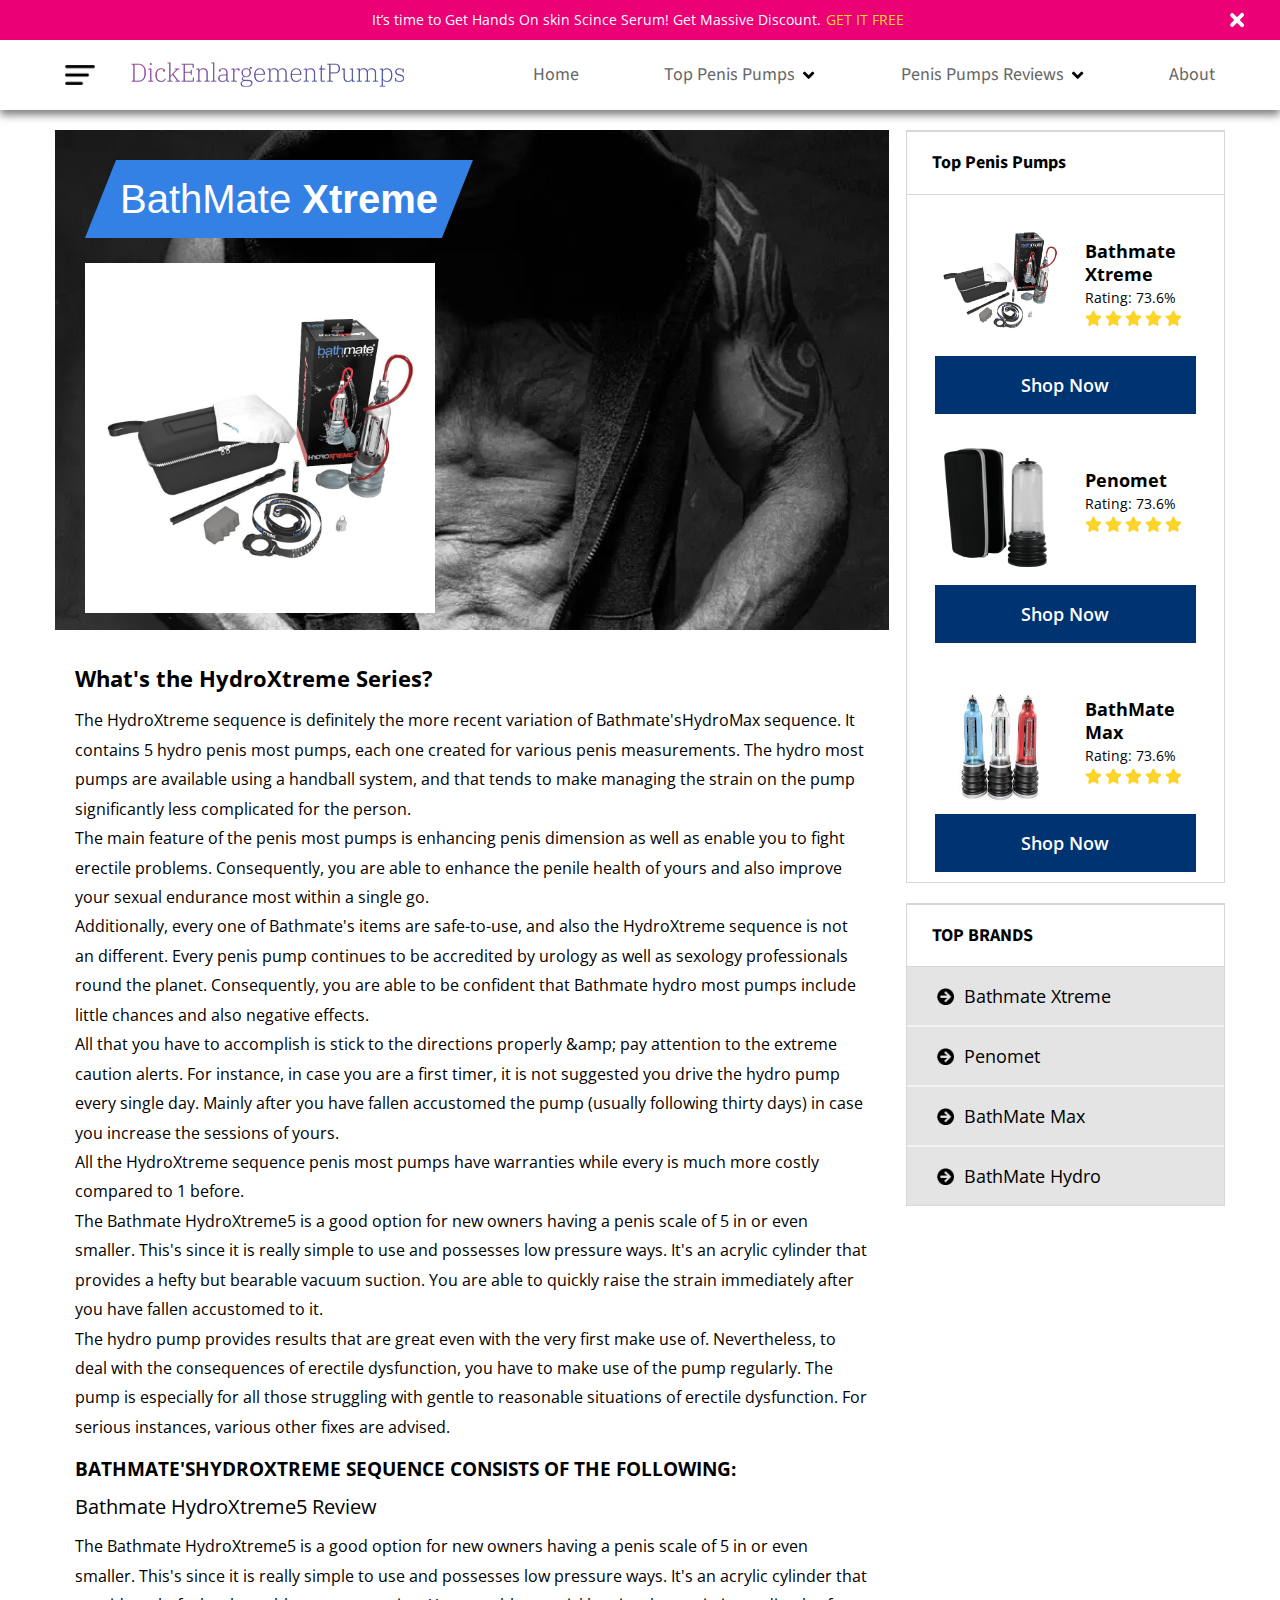
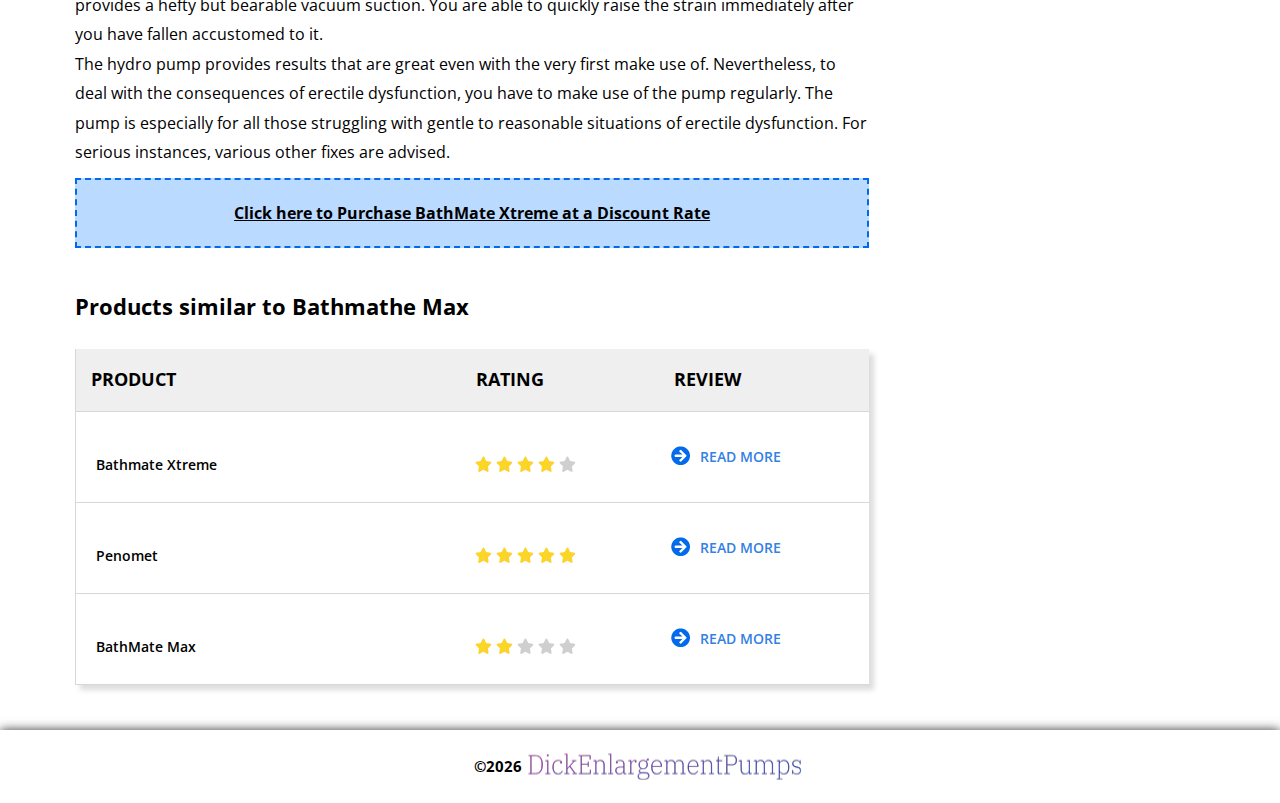
<file: review/bathmate-xtreme-review.html>
<!DOCTYPE html>
<html class="no-webp" lang="en">
<head>
	<meta charset="UTF-8">
	<meta content="width=device-width, initial-scale=1.0" name="viewport">
	<title>BathMate Hydro Xtreme</title>
	
	
	<link href="https://fonts.googleapis.com/css?family=Source+Sans+Pro:400,700&display=swap" rel="stylesheet">
	
	<link href="https://fonts.googleapis.com/css?family=Open+Sans:400,600,700&display=swap" rel="stylesheet">
	
	
	<link href="../css/main.css" rel="stylesheet">

</head>
<body onclick="">


<div class="topPopup">
	<div class="container">
		<p>
			It’s time to Get Hands On skin Scince Serum! Get Massive Discount.
			<a href="#">GET IT FREE</a>
		</p>
	</div>
	<div class="popupCross">
		<div></div>
		<div></div>
	</div>
</div>


<header class="header" onclick="">
	<div class="header__top">
		<div class="container">
			
			<div class="hamburgerMenu">
				<img alt="burger Menu" src="../img/BurgerMenu.png">
			</div>
			
			
			<div class="header__top__logo">
				<a href="/">
					<picture>
						<source srcset="../img/webp/logo.webp" type="image/webp">
						<source srcset="../img/logo.png" type="image/png">
						<img alt="Logo" src="../img/logo.png">
					</picture>
				</a>
			</div>
			
			<nav class="header__top__nav hideNav">
				
				<ul class="header__content__nav__list ">
					<li>
						<a href="/">
							Home
						</a>
					</li>
					
					
					
					
					<li class="dropdown">
						<a class="dropbtn">Top Penis Pumps
							<img alt="down arrow" src="../img/blackArrow.png">
							<!--<i class="fa fa-caret-down"></i>-->
						</a>
						<div class="dropdown-content">
							<a href="bathmate-xtreme-review.html">Bathmate Xtreme</a>
							<a href="penomet-review.html">Penomet</a>
							<a href="bathmate-max-review.html">BathMate Max</a>
						</div>
					</li>
					
					<li class="dropdown">
						<a class="dropbtn">Penis Pumps Reviews
							<img alt="down arrow" src="../img/blackArrow.png">
							<!--<i class="fa fa-caret-down"></i>-->
						</a>
						<div class="dropdown-content">
							<a href="bathmate-xtreme-review.html">Bathmate Xtreme</a>
							<a href="penomet-review.html">Penomet</a>
							<a href="bathmate-max-review.html">BathMate Max</a>
							<a href="bathmate-hydro.html">BathMate Hydro 7</a>
						</div>
					</li>
					
					<li>
						<a href="#">
							About
						</a>
					</li>
				
				
				</ul>
			
			</nav>
		
		</div>
	</div>
</header>

<main onclick="">
	
	<div class="container">
		
		<div class="contentLeft">
			
			<section class="heroSection">
				
				<div class="container">
					
					<div class="hero_bg">
						<picture>
							<source srcset="../img/webp/hero/RLX.webp" type="image/webp">
							<source srcset="../img/hero/RLX.jpg" type="image/png">
							<img alt="Male Enlargement Pumps"   src="../img/hero/RLX.jpg">
						</picture>
					</div>
					
					<div class="heroText">
						<h1>
							BathMate <strong>Xtreme</strong>
						</h1>
					</div>
					
					<picture>
						<!--						<source srcset="../img/webp/Male_Extra.webp" type="image/webp">-->
						<!--						<source srcset="../img/Male_Extra.jpg" type="image/png">-->
						<img alt="Male Enlargement Pills" class="heroProductImg"  src="../img/HydroXtreme.jpg">
					</picture>
				
				</div>
			</section>
			
			
			<section class="sectionText">
				<h1>
					What's the HydroXtreme Series?
				</h1>
				<p>
					The HydroXtreme sequence is definitely the more recent variation of Bathmate'sHydroMax sequence. It contains 5 hydro penis most pumps, each one created for various penis measurements. The hydro most pumps are available using a handball system, and that tends to make managing the strain on the pump significantly less complicated for the person.
					<br>
					The main feature of the penis most pumps is enhancing penis dimension as well as enable you to fight erectile problems. Consequently, you are able to enhance the penile health of yours and also improve your sexual endurance most within a single go.
					<br>
					
					Additionally, every one of Bathmate's items are safe-to-use, and also the HydroXtreme sequence is not an different. Every penis pump continues to be accredited by urology as well as sexology professionals round the planet. Consequently, you are able to be confident that Bathmate hydro most pumps include little chances and also negative effects.
					
					<br>
					All that you have to accomplish is stick to the directions properly &amp;amp; pay attention to the extreme caution alerts. For instance, in case you are a first timer, it is not suggested you drive the hydro pump every single day. Mainly after you have fallen accustomed the pump (usually following thirty days) in case you increase the sessions of yours.
					
					<br>
					All the HydroXtreme sequence penis most pumps have warranties while every is much more costly compared to 1 before.
					<br>
					
					The Bathmate HydroXtreme5 is a good option for new owners having a penis scale of 5 in or even smaller. This's since it is really simple to use and possesses low pressure ways. It's an acrylic cylinder that provides a hefty but bearable vacuum suction. You are able to quickly raise the strain immediately after you have fallen accustomed to it.
					<br>
					
					The hydro pump provides results that are great even with the very first make use of. Nevertheless, to deal with the consequences of erectile dysfunction, you have to make use of the pump regularly. The pump is especially for all those struggling with gentle to reasonable situations of erectile dysfunction. For serious instances, various other fixes are advised.
				
				</p>
				
				<h2>
					Bathmate'sHydroXtreme sequence consists of the following:
				</h2>
				<h3>
					Bathmate HydroXtreme5 Review
				</h3>
				<p>
					The Bathmate HydroXtreme5 is a good option for new owners having a penis scale of 5 in or even smaller. This's since it is really simple to use and possesses low pressure ways. It's an acrylic cylinder that provides a hefty but bearable vacuum suction. You are able to quickly raise the strain immediately after you have fallen accustomed to it.
					<br>
					
					The hydro pump provides results that are great even with the very first make use of. Nevertheless, to deal with the consequences of erectile dysfunction, you have to make use of the pump regularly. The pump is especially for all those struggling with gentle to reasonable situations of erectile dysfunction. For serious instances, various other fixes are advised.
				</p>
				<div class="purchaseLink">
					<a href="#">
						Click here to Purchase BathMate Xtreme at a Discount Rate
					</a>
				</div>
			</section>

			
			
			<section class="sectionText">
				<h1>
					Products similar to Bathmathe Max
				</h1>
				<div class="productsTable">
					
					<div class="tableHeading">
						<h2 class="w50">
							Product
						</h2>
						<h2 class="w25">
							RATING
						</h2>
						<h2 class="w25">
							REVIEW
						</h2>
					</div>
					
					
					<div class="tableRow">
						<h3 class="w50">
							<a href="bathmate-xtreme-review.html">
								Bathmate Xtreme
							
							</a>
						</h3>
						<h3 class="w25 rowRating">
							<!--One Rating Star Start-->
							<picture>
								<source srcset="../img/webp/ratingStar.webp" type="image/webp">
								<source srcset="../img/ratingStar.png" type="image/png">
								<img alt="Rating Star" src="../img/ratingStar.png">
							</picture>
							<!--One Rating Star End-->
							
							<!--One Rating Star Start-->
							<picture>
								<source srcset="../img/webp/ratingStar.webp" type="image/webp">
								<source srcset="../img/ratingStar.png" type="image/png">
								<img alt="Rating Star" src="../img/ratingStar.png">
							</picture>
							<!--One Rating Star End-->
							
							<!--One Rating Star Start-->
							<picture>
								<source srcset="../img/webp/ratingStar.webp" type="image/webp">
								<source srcset="../img/ratingStar.png" type="image/png">
								<img alt="Rating Star" src="../img/ratingStar.png">
							</picture>
							<!--One Rating Star End-->
							
							<!--One Rating Star Start-->
							<picture>
								<source srcset="../img/webp/ratingStar.webp" type="image/webp">
								<source srcset="../img/ratingStar.png" type="image/png">
								<img alt="Rating Star" src="../img/ratingStar.png">
							</picture>
							<!--One Rating Star End-->
							
							<!--One Rating Star Start-->
							<picture>
								<source srcset="../img/webp/emptyRatingStar.webp" type="image/webp">
								<source srcset="../img/emptyRatingStar.png" type="image/png">
								<img alt="empty Rating Star" src="../img/emptyRatingStar.png">
							</picture>
							<!--One Rating Star End-->
						</h3>
						<div class="w25 readMore">
							<a href="bathmate-xtreme-review.html">
								<picture>
									<source srcset="../img/webp/arrowBlue.webp" type="image/webp">
									<source srcset="../img/arrowBlue.png" type="image/png">
									<img alt="Rating Star" src="../img/arrowBlue.png">
								</picture>
								READ MORE
							</a>
						</div>
					</div>
					
					
					<div class="tableRow">
						<h3 class="w50">
							<a href="penomet-review.html">
								Penomet
							</a>
						</h3>
						<h3 class="w25 rowRating">
							<!--One Rating Star Start-->
							<picture>
								<source srcset="../img/webp/ratingStar.webp" type="image/webp">
								<source srcset="../img/ratingStar.png" type="image/png">
								<img alt="Rating Star" src="../img/ratingStar.png">
							</picture>
							<!--One Rating Star End-->
							
							<!--One Rating Star Start-->
							<picture>
								<source srcset="../img/webp/ratingStar.webp" type="image/webp">
								<source srcset="../img/ratingStar.png" type="image/png">
								<img alt="Rating Star" src="../img/ratingStar.png">
							</picture>
							<!--One Rating Star End-->
							
							<!--One Rating Star Start-->
							<picture>
								<source srcset="../img/webp/ratingStar.webp" type="image/webp">
								<source srcset="../img/ratingStar.png" type="image/png">
								<img alt="Rating Star" src="../img/ratingStar.png">
							</picture>
							<!--One Rating Star End-->
							
							<!--One Rating Star Start-->
							<picture>
								<source srcset="../img/webp/ratingStar.webp" type="image/webp">
								<source srcset="../img/ratingStar.png" type="image/png">
								<img alt="Rating Star" src="../img/ratingStar.png">
							</picture>
							<!--One Rating Star End-->
							
							<!--One Rating Star Start-->
							<picture>
								<source srcset="../img/webp/ratingStar.webp" type="image/webp">
								<source srcset="../img/ratingStar.png" type="image/png">
								<img alt="Rating Star" src="../img/ratingStar.png">
							</picture>
							<!--One Rating Star End-->
						</h3>
						<div class="w25 readMore">
							<a href="penomet-review.html">
								<picture>
									<source srcset="../img/webp/arrowBlue.webp" type="image/webp">
									<source srcset="../img/arrowBlue.png" type="image/png">
									<img alt="Rating Star" src="../img/arrowBlue.png">
								</picture>
								READ MORE
							</a>
						</div>
					</div>
					
					
					<div class="tableRow">
						<h3 class="w50">
							<a href="bathmate-max-review.html">
								BathMate Max
							
							</a>
						</h3>
						<h3 class="w25 rowRating">
							<!--One Rating Star Start-->
							<picture>
								<source srcset="../img/webp/ratingStar.webp" type="image/webp">
								<source srcset="../img/ratingStar.png" type="image/png">
								<img alt="Rating Star" src="../img/ratingStar.png">
							</picture>
							<!--One Rating Star End-->
							
							<!--One Rating Star Start-->
							<picture>
								<source srcset="../img/webp/ratingStar.webp" type="image/webp">
								<source srcset="../img/ratingStar.png" type="image/png">
								<img alt="Rating Star" src="../img/ratingStar.png">
							</picture>
							<!--One Rating Star End-->
							
							<!--One Rating Star Start-->
							<picture>
								<source srcset="../img/webp/emptyRatingStar.webp" type="image/webp">
								<source srcset="../img/emptyRatingStar.png" type="image/png">
								<img alt="empty Rating Star" src="../img/emptyRatingStar.png">
							</picture>
							<!--One Rating Star End-->
							
							<!--One Rating Star Start-->
							<picture>
								<source srcset="../img/webp/emptyRatingStar.webp" type="image/webp">
								<source srcset="../img/emptyRatingStar.png" type="image/png">
								<img alt="empty Rating Star" src="../img/emptyRatingStar.png">
							</picture>
							<!--One Rating Star End-->
							
							<!--One Rating Star Start-->
							<picture>
								<source srcset="../img/webp/emptyRatingStar.webp" type="image/webp">
								<source srcset="../img/emptyRatingStar.png" type="image/png">
								<img alt="empty Rating Star" src="../img/emptyRatingStar.png">
							</picture>
							<!--One Rating Star End-->
						</h3>
						<div class="w25 readMore">
							<a href="bathmate-max-review.html">
								<picture>
									<source srcset="../img/webp/arrowBlue.webp" type="image/webp">
									<source srcset="../img/arrowBlue.png" type="image/png">
									<img alt="Rating Star" src="../img/arrowBlue.png">
								</picture>
								READ MORE
							
							</a>
						</div>
					</div>
				
				
				</div>
			</section>
		
		
		
		</div>
		
		
		<div class="sideBarRight">
			
			
			<section class="sectionSiderBarSec">
				
				<h1>
					Top Penis Pumps
				</h1>
				
				
				<div class="product">
					<picture>
						<!--						<source srcset="../img/webp/" type="image/webp">-->
						<!--						<source srcset="../img/Male_Extra&#45;&#45;small.jpg" type="image/jpg">-->
						<img alt="Keto Diet Scam Logo" src="../img/HydroXtreme.jpg">
					</picture>
					
					<div class="product__content">
						<h2>
							Bathmate Xtreme
						</h2>
						<h3>
							Rating: <span>73.6%</span>
						</h3>
						<div class="product__content__review">
							<img alt="rating star" src="../img/ratingStar.png">
							<img alt="rating star" src="../img/ratingStar.png">
							<img alt="rating star" src="../img/ratingStar.png">
							<img alt="rating star" src="../img/ratingStar.png">
							<img alt="rating star" src="../img/ratingStar.png">
						</div>
					</div>
					
					<a class="btn btn--darkBlue" href="#">
						Shop Now
					</a>
				</div>
				
				<div class="product">
					<picture>
						<!--						<source srcset="../img/webp/extenze.webp" type="image/webp">-->
						<!--						<source srcset="../img/extenze.jpg" type="image/jpg">-->
						<img alt="Keto Diet Scam Logo" src="../img/penomet.png">
					</picture>
					
					<div class="product__content">
						<h2>
							Penomet
						</h2>
						<h3>
							Rating: <span>73.6%</span>
						</h3>
						<div class="product__content__review">
							<img alt="rating star" src="../img/ratingStar.png">
							<img alt="rating star" src="../img/ratingStar.png">
							<img alt="rating star" src="../img/ratingStar.png">
							<img alt="rating star" src="../img/ratingStar.png">
							<img alt="rating star" src="../img/ratingStar.png">
						</div>
					</div>
					
					<a class="btn btn--darkBlue" href="#">
						Shop Now
					</a>
				
				</div>
				
				<div class="product">
					<picture>
						<!--						<source srcset="../img/webp/vigrx_plus.webp" type="image/webp">-->
						<!--						<source srcset="../img/vigrx_plus.jpg" type="image/jpg">-->
						<img alt="Keto Diet Scam Logo" src="../img/HydroMax.jpg">
					</picture>
					
					<div class="product__content">
						<h2>
							BathMate Max
						</h2>
						<h3>
							Rating: <span>73.6%</span>
						</h3>
						<div class="product__content__review">
							<img alt="rating star" src="../img/ratingStar.png">
							<img alt="rating star" src="../img/ratingStar.png">
							<img alt="rating star" src="../img/ratingStar.png">
							<img alt="rating star" src="../img/ratingStar.png">
							<img alt="rating star" src="../img/ratingStar.png">
						</div>
					</div>
					
					<a class="btn btn--darkBlue" href="#">
						Shop Now
					</a>
				
				</div>
			
			</section>
			
			<section class="sectionSiderBarSec">
				
				<h1>
					TOP BRANDS
				</h1>
				
				
				<ul class="sideBarProductsList">
					
					
					<li>
						<a href="bathmate-xtreme-review.html">
							<img alt="show more" src="../img/arrowBlue.png">
							<h4>
								Bathmate Xtreme
							</h4>
						</a>
					</li>
					<li>
						<a href="penomet-review.html">
							<img alt="show more" src="../img/arrowBlue.png">
							<h4>
								Penomet
							</h4>
						</a>
					</li>
					<li>
						<a href="bathmate-max-review.html">
							<img alt="show more" src="../img/arrowBlue.png">
							<h4>
								BathMate Max
							</h4>
						</a>
					</li>
					<li>
						<a href="bathmate-hydro.html">
							<img alt="show more" src="../img/arrowBlue.png">
							<h4>
								BathMate Hydro
							</h4>
						</a>
					</li>
				</ul>
			</section>
		
		</div>
	
	</div>


</main>

<footer class="footer">
	<div class="container">
		
		<p>© <span class="footerYear">2020</span> &nbsp;
			<a href="#">
				<picture>
					<source srcset="../img/webp/logo.webp" type="image/webp">
					<source srcset="../img/logo.png" type="image/png">
					<img alt="Keto Ultra Burn Logo" src="../img/logo.png">
				</picture>
			</a>
		</p>
	
	</div>
</footer>
<!--<div class="scrollTopButton" onclick="void(0)">-->
<!--<img src="../img/scrolltop-arrow.png" alt="scroll Top arrow" onclick="">-->
<!--</div>-->


<script src="../js/script.js"></script>

</body>
</html>
</file>
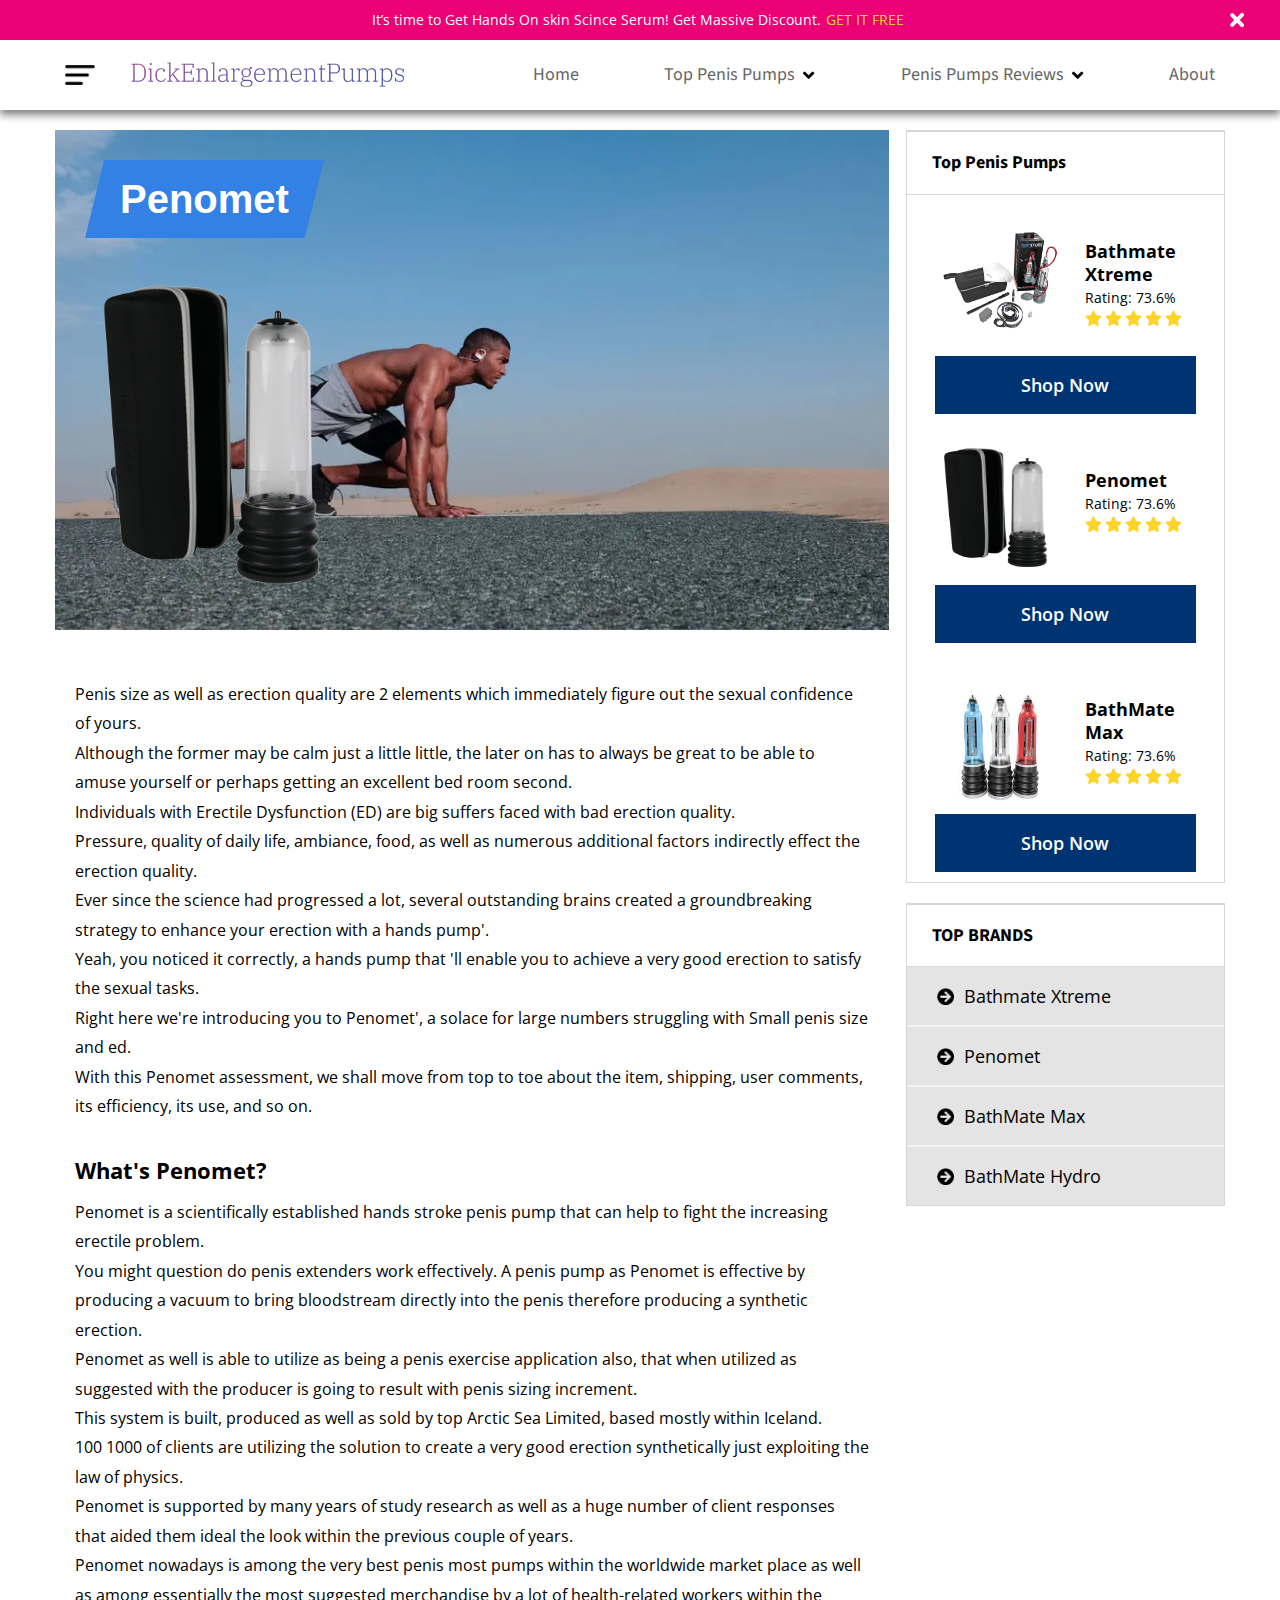
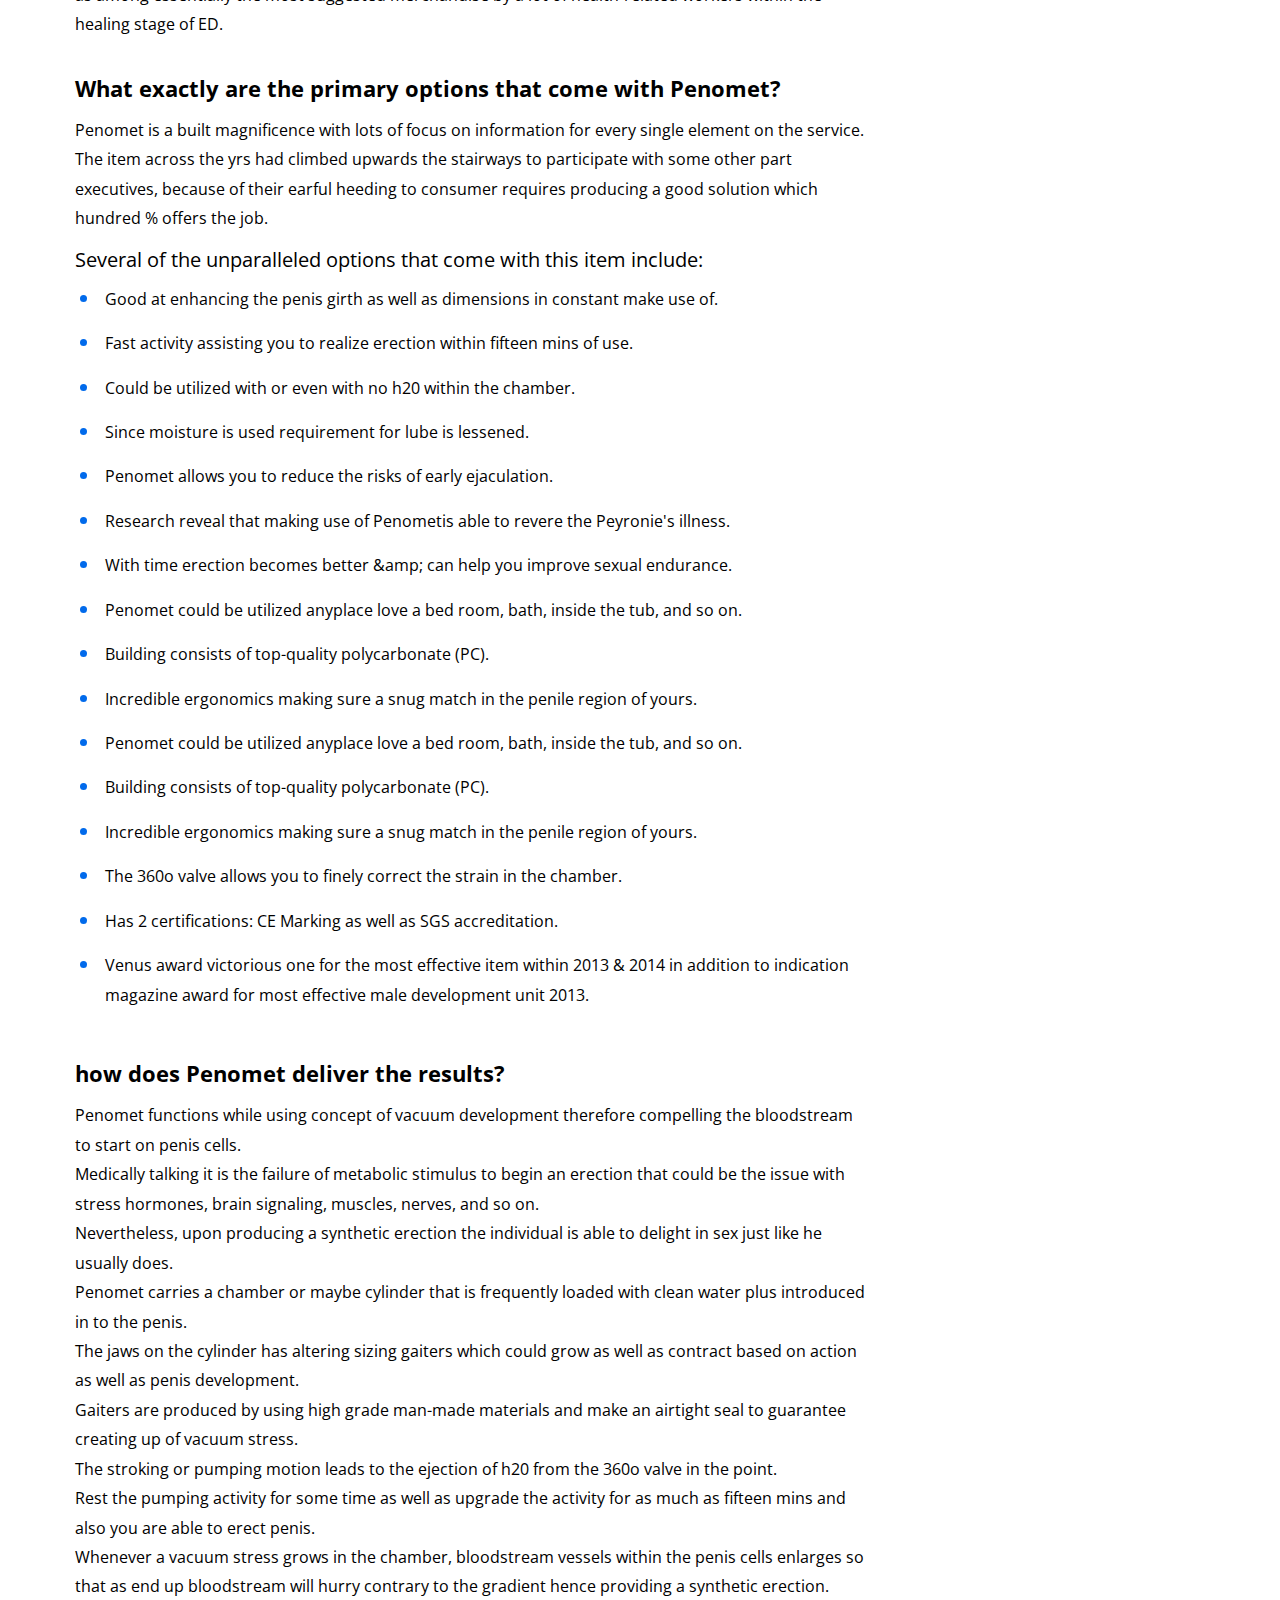
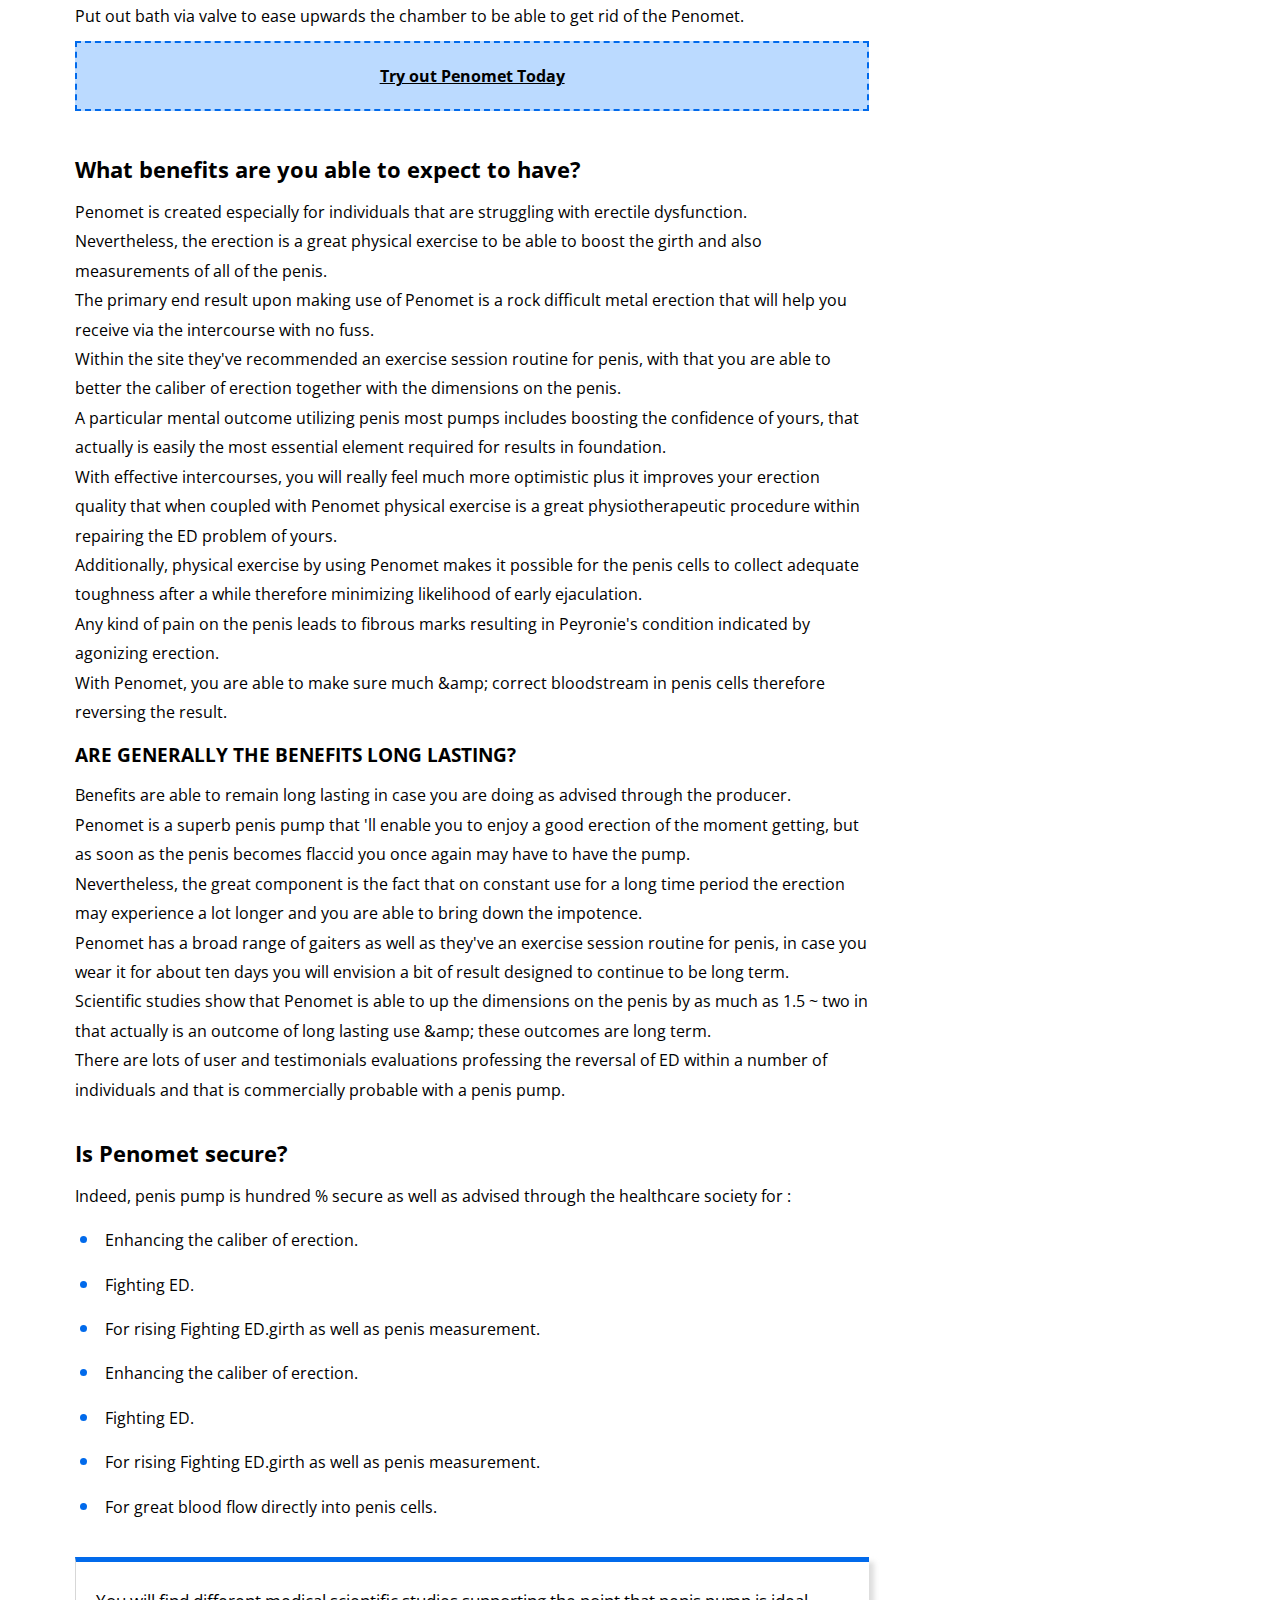
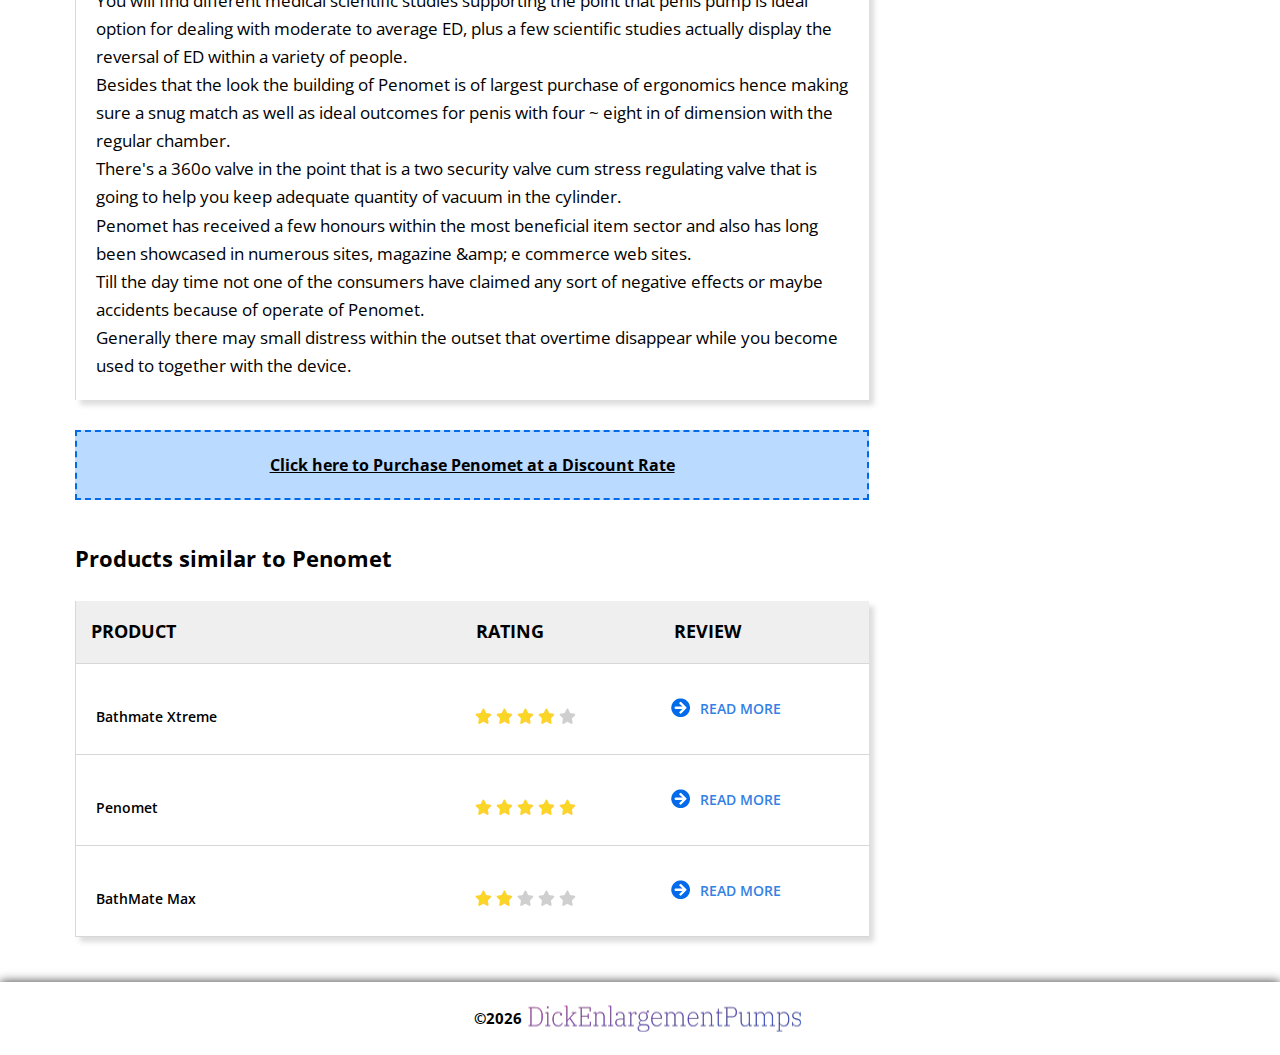
<file: review/penomet-review.html>
<!DOCTYPE html>
<html class="no-webp" lang="en">
<head>
	<meta charset="UTF-8">
	<meta content="width=device-width, initial-scale=1.0" name="viewport">
	<title>BathMate Hydro Xtreme</title>
	
	
	<link href="https://fonts.googleapis.com/css?family=Source+Sans+Pro:400,700&display=swap" rel="stylesheet">
	
	<link href="https://fonts.googleapis.com/css?family=Open+Sans:400,600,700&display=swap" rel="stylesheet">
	
	
	<link href="../css/main.css" rel="stylesheet">

</head>
<body onclick="">


<div class="topPopup">
	<div class="container">
		<p>
			It’s time to Get Hands On skin Scince Serum! Get Massive Discount.
			<a href="#">GET IT FREE</a>
		</p>
	</div>
	<div class="popupCross">
		<div></div>
		<div></div>
	</div>
</div>


<header class="header" onclick="">
	<div class="header__top">
		<div class="container">
			
			<div class="hamburgerMenu">
				<img alt="burger Menu" src="../img/BurgerMenu.png">
			</div>
			
			
			<div class="header__top__logo">
				<a href="/">
					<picture>
						<source srcset="../img/webp/logo.webp" type="image/webp">
						<source srcset="../img/logo.png" type="image/png">
						<img alt="Logo" src="../img/logo.png">
					</picture>
				</a>
			</div>
			
			<nav class="header__top__nav hideNav">
				
				<ul class="header__content__nav__list ">
					<li>
						<a href="/">
							Home
						</a>
					</li>
					
					
					
					
					<li class="dropdown">
						<a class="dropbtn">Top Penis Pumps
							<img alt="down arrow" src="../img/blackArrow.png">
							<!--<i class="fa fa-caret-down"></i>-->
						</a>
						<div class="dropdown-content">
							<a href="bathmate-xtreme-review.html">Bathmate Xtreme</a>
							<a href="penomet-review.html">Penomet</a>
							<a href="bathmate-max-review.html">BathMate Max</a>
						</div>
					</li>
					
					<li class="dropdown">
						<a class="dropbtn">Penis Pumps Reviews
							<img alt="down arrow" src="../img/blackArrow.png">
							<!--<i class="fa fa-caret-down"></i>-->
						</a>
						<div class="dropdown-content">
							<a href="bathmate-xtreme-review.html">Bathmate Xtreme</a>
							<a href="penomet-review.html">Penomet</a>
							<a href="bathmate-max-review.html">BathMate Max</a>
							<a href="bathmate-hydro.html">BathMate Hydro 7</a>
						</div>
					</li>
					
					<li>
						<a href="#">
							About
						</a>
					</li>
				
				
				</ul>
			
			</nav>
		
		</div>
	</div>
</header>

<main onclick="">
	
	<div class="container">
		
		<div class="contentLeft">
			
			<section class="heroSection">
				
				<div class="container">
					
					<div class="hero_bg">
						<picture>
							<source srcset="../img/webp/hero/Rhino.webp" type="image/webp">
							<source srcset="../img/hero/Rhino.jpg" type="image/png">
							<img alt="Male Enlargement Pump"   src="../img/hero/Rhino.jpg">
						</picture>
					</div>
					
					<div class="heroText">
						<h1>
							<strong>Penomet</strong>
						</h1>
					</div>
					
					<picture>
						<!--						<source srcset="../img/webp/Male_Extra.webp" type="image/webp">-->
						<!--						<source srcset="../img/Male_Extra.jpg" type="image/png">-->
						<img alt="Male Enlargement Pump" class="heroProductImg"  src="../img/penomet.png">
					</picture>
				
				</div>
			</section>
			
			
			<section class="sectionText">
				
				<p>
					Penis size as well as erection quality are 2 elements which immediately figure out the sexual confidence of yours.
					<br>
					Although the former may be calm just a little little, the later on has to always be great to be able to amuse yourself or perhaps getting an excellent bed room second.
					<br>
					
					Individuals with Erectile Dysfunction (ED) are big suffers faced with bad erection quality.
					<br>
					
					Pressure, quality of daily life, ambiance, food, as well as numerous additional factors indirectly effect the erection quality.
					<br>
					
					Ever since the science had progressed a lot, several outstanding brains created a groundbreaking strategy to enhance your erection with a hands pump'.
					<br>
					
					Yeah, you noticed it correctly, a hands pump that 'll enable you to achieve a very good erection to satisfy the sexual tasks.
					<br>
					
					Right here we're introducing you to Penomet', a solace for large numbers struggling with Small penis size and ed.
					<br>
					
					With this Penomet assessment, we shall move from top to toe about the item, shipping, user comments, its efficiency, its use, and so on.
				
				</p>
			</section>
			
			
			
			
			<section class="sectionText">
				<h1>
					What's Penomet?
				</h1>
				<p>
					
					Penomet is a scientifically established hands stroke penis pump that can help to fight the increasing erectile problem.
					<br>
					You might question do penis extenders work effectively. A penis pump as Penomet is effective by producing a vacuum to bring bloodstream directly into the penis therefore producing a synthetic erection.
					<br>
					Penomet as well is able to utilize as being a penis exercise application also, that when utilized as suggested with the producer is going to result with penis sizing increment.
					
					<br>This system is built, produced as well as sold by top Arctic Sea Limited, based mostly within Iceland.
					
					<br>100 1000 of clients are utilizing the solution to create a very good erection synthetically just exploiting the law of physics.
					
					<br>Penomet is supported by many years of study research as well as a huge number of client responses that aided them ideal the look within the previous couple of years.
					
					<br>Penomet nowadays is among the very best penis most pumps within the worldwide market place as well as among essentially the most suggested merchandise by a lot of health-related workers within the healing stage of ED.
					
				</p>
			
			
			</section>
			
			
			<section class="sectionText">
				<h1>
					What exactly are the primary options that come with Penomet?
				</h1>
				<p>
					Penomet is a built magnificence with lots of focus on information for every single element on the service.
					<br>
					The item across the yrs had climbed upwards the stairways to participate with some other part executives, because of their earful heeding to consumer requires producing a good solution which hundred % offers the job.
				
				</p>
			
				<h3>
					Several of the unparalleled options that come with this item include:
				</h3>
				
				
				<ul class="textList2">
					<li>
						<p>
							Good at enhancing the penis girth as well as dimensions in constant make use of.						</p>
					</li>
					<li>
						<p>
							Fast activity assisting you to realize erection within fifteen mins of use.
						</p>
					</li>
					<li>
						<p>
							Could be utilized with or even with no h20 within the chamber.
						</p>
					</li>
					<li>
						<p>
							Since moisture is used requirement for lube is lessened.						</p>
					</li>
					<li>
						<p>
							Penomet allows you to reduce the risks of early ejaculation.
						</p>
					</li>
					<li>
						<p>
							Research reveal that making use of Penometis able to revere the Peyronie's illness.
						</p>
					</li>
					<li>
						<p>
							With time erection becomes better &amp;amp; can help you improve sexual endurance.						</p>
					</li>
					<li>
						<p>
							Penomet could be utilized anyplace love a bed room, bath, inside the tub, and so on.
						</p>
					</li>
					<li>
						<p>
							Building consists of top-quality polycarbonate (PC).
						</p>
					</li>
					<li>
						<p>
							Incredible ergonomics making sure a snug match in the penile region of yours.
						</p>
					</li>
					<li>
						<p>
							Penomet could be utilized anyplace love a bed room, bath, inside the tub, and so on.
						</p>
					</li>
					<li>
						<p>
							Building consists of top-quality polycarbonate (PC).
						</p>
					</li>
					<li>
						<p>
							Incredible ergonomics making sure a snug match in the penile region of yours.
						</p>
					</li>
					
					
					
					
					
					<li>
						<p>
							The 360o valve allows you to finely correct the strain in the chamber.						</p>
					</li>
					<li>
						<p>
							Has 2 certifications: CE Marking as well as SGS accreditation.						</p>
					</li>
					<li>
						<p>
							Venus award victorious one for the most effective item within 2013 &amp; 2014 in addition to indication magazine award for most effective male development unit 2013.
						</p>
					</li>
					
					
				</ul>
				
			</section>
			
			
			<section class="sectionText">
				<h1>
					how does Penomet deliver the results?
				</h1>
				<p>
					Penomet functions while using concept of vacuum development therefore compelling the bloodstream to start on penis cells.
					<br>
					Medically talking it is the failure of metabolic stimulus to begin an erection that could be the issue with stress hormones, brain signaling, muscles, nerves, and so on.
					<br>
					Nevertheless, upon producing a synthetic erection the individual is able to delight in sex just like he usually does.
					<br>
					Penomet carries a chamber or maybe cylinder that is frequently loaded with clean water plus introduced in to the penis.
					<br>
					The jaws on the cylinder has altering sizing gaiters which could grow as well as contract based on action as well as penis development.
					<br>
					Gaiters are produced by using high grade man-made materials and make an airtight seal to guarantee creating up of vacuum stress.
					
					<br>The stroking or pumping motion leads to the ejection of h20 from the 360o valve in the point.
					
					<br>Rest the pumping activity for some time as well as upgrade the activity for as much as fifteen mins and also you are able to erect penis.
					<br>
					Whenever a vacuum stress grows in the chamber, bloodstream vessels within the penis cells enlarges so that as end up bloodstream will hurry contrary to the gradient hence providing a synthetic erection.
					<br>
					Put out bath via valve to ease upwards the chamber to be able to get rid of the Penomet.
				</p>
				
				<div class="purchaseLink">
					<a href="#">
						Try out Penomet Today
					</a>
				</div>
			
			</section>
			
			
			<section class="sectionText">
				<h1>
					What benefits are you able to expect to have?				</h1>
				<p>
					
					Penomet is created especially for individuals that are struggling with erectile dysfunction.
					<br>
					Nevertheless, the erection is a great physical exercise to be able to boost the girth and also measurements of all of the penis.
					
					<br>The primary end result upon making use of Penomet is a rock difficult metal erection that will help you receive via the intercourse with no fuss.
					<br>
					Within the site they've recommended an exercise session routine for penis, with that you are able to better the caliber of erection together with the dimensions on the penis.
					<br>
					A particular mental outcome utilizing penis most pumps includes boosting the confidence of yours, that actually is easily the most essential element required for results in foundation.
					<br>
					With effective intercourses, you will really feel much more optimistic plus it improves your erection quality that when coupled with Penomet physical exercise is a great physiotherapeutic procedure within repairing the ED problem of yours.
					<br>
					Additionally, physical exercise by using Penomet makes it possible for the penis cells to collect adequate toughness after a while therefore minimizing likelihood of early ejaculation.
					<br>
					Any kind of pain on the penis leads to fibrous marks resulting in Peyronie's condition indicated by agonizing erection.
					<br>
					With Penomet, you are able to make sure much &amp;amp; correct bloodstream in penis cells therefore reversing the result.
				
				</p>
				<h2>
					Are generally the benefits long lasting?
				</h2>
				<p>
					Benefits are able to remain long lasting in case you are doing as advised through the producer.
					<br>
					Penomet is a superb penis pump that 'll enable you to enjoy a good erection of the moment getting, but as soon as the penis becomes flaccid you once again may have to have the pump.
					<br>
					Nevertheless, the great component is the fact that on constant use for a long time period the erection may experience a lot longer and you are able to bring down the impotence.
					<br>
					Penomet has a broad range of gaiters as well as they've an exercise session routine for penis, in case you wear it for about ten days you will envision a bit of result designed to continue to be long term.
					<br>
					Scientific studies show that Penomet is able to up the dimensions on the penis by as much as 1.5 ~ two in that actually is an outcome of long lasting use &amp;amp; these outcomes are long term.
					<br>
					There are lots of user and testimonials evaluations professing the reversal of ED within a number of individuals and that is commercially probable with a penis pump.
				
				</p>
				
			
			</section>
			
			
			
			<section class="sectionText">
				<h1>
					Is Penomet secure?
				</h1>
				<p>
					Indeed, penis pump is hundred % secure as well as advised through the healthcare society for :
				</p>
				
				<ul class="textList2">
					
					<li>
						<p>
							Enhancing the caliber of erection.
						</p>
					</li>
					<li>
						<p>
							Fighting ED.
						</p>
					</li>
					<li>
						<p>
							For rising Fighting ED.girth as well as penis measurement.
						</p>
					</li>
					
					<li>
						<p>
							Enhancing the caliber of erection.
						</p>
					</li>
					<li>
						<p>
							Fighting ED.
						</p>
					</li>
					<li>
						<p>
							For rising Fighting ED.girth as well as penis measurement.
						</p>
					</li>
					<li>
						<p>
							For great blood flow directly into penis cells.
						</p>
					</li>
				
				</ul>
				
				
				<div class="summaryBox">
					
					<p>
						You will find different medical scientific studies supporting the point that penis pump is ideal option for dealing with moderate to average ED, plus a few scientific studies actually display the reversal of ED within a variety of people.
						<br>
						Besides that the look the building of Penomet is of largest purchase of ergonomics hence making sure a snug match as well as ideal outcomes for penis with four ~ eight in of dimension with the regular chamber.
						<br>
						There's a 360o valve in the point that is a two security valve cum stress regulating valve that is going to help you keep adequate quantity of vacuum in the cylinder.
						
						<br>Penomet has received a few honours within the most beneficial item sector and also has long been showcased in numerous sites, magazine &amp;amp; e commerce web sites.
						<br>
						Till the day time not one of the consumers have claimed any sort of negative effects or maybe accidents because of operate of Penomet.
						<br>
						Generally there may small distress within the outset that overtime disappear while you become used to together with the device.
						
					</p>
					
				</div>
				
				
				<div class="purchaseLink">
					<a href="#">
						Click here to Purchase Penomet at a Discount Rate
					</a>
				</div>
			</section>
			
			
			
			
			
			<section class="sectionText">
				<h1>
					Products similar to Penomet
				</h1>
				<div class="productsTable">
					
					<div class="tableHeading">
						<h2 class="w50">
							Product
						</h2>
						<h2 class="w25">
							RATING
						</h2>
						<h2 class="w25">
							REVIEW
						</h2>
					</div>
					
					
					<div class="tableRow">
						<h3 class="w50">
							<a href="bathmate-xtreme-review.html">
								Bathmate Xtreme
							
							</a>
						</h3>
						<h3 class="w25 rowRating">
							<!--One Rating Star Start-->
							<picture>
								<source srcset="../img/webp/ratingStar.webp" type="image/webp">
								<source srcset="../img/ratingStar.png" type="image/png">
								<img alt="Rating Star" src="../img/ratingStar.png">
							</picture>
							<!--One Rating Star End-->
							
							<!--One Rating Star Start-->
							<picture>
								<source srcset="../img/webp/ratingStar.webp" type="image/webp">
								<source srcset="../img/ratingStar.png" type="image/png">
								<img alt="Rating Star" src="../img/ratingStar.png">
							</picture>
							<!--One Rating Star End-->
							
							<!--One Rating Star Start-->
							<picture>
								<source srcset="../img/webp/ratingStar.webp" type="image/webp">
								<source srcset="../img/ratingStar.png" type="image/png">
								<img alt="Rating Star" src="../img/ratingStar.png">
							</picture>
							<!--One Rating Star End-->
							
							<!--One Rating Star Start-->
							<picture>
								<source srcset="../img/webp/ratingStar.webp" type="image/webp">
								<source srcset="../img/ratingStar.png" type="image/png">
								<img alt="Rating Star" src="../img/ratingStar.png">
							</picture>
							<!--One Rating Star End-->
							
							<!--One Rating Star Start-->
							<picture>
								<source srcset="../img/webp/emptyRatingStar.webp" type="image/webp">
								<source srcset="../img/emptyRatingStar.png" type="image/png">
								<img alt="empty Rating Star" src="../img/emptyRatingStar.png">
							</picture>
							<!--One Rating Star End-->
						</h3>
						<div class="w25 readMore">
							<a href="bathmate-xtreme-review.html">
								<picture>
									<source srcset="../img/webp/arrowBlue.webp" type="image/webp">
									<source srcset="../img/arrowBlue.png" type="image/png">
									<img alt="Rating Star" src="../img/arrowBlue.png">
								</picture>
								READ MORE
							</a>
						</div>
					</div>
					
					
					<div class="tableRow">
						<h3 class="w50">
							<a href="penomet-review.html">
								Penomet
							</a>
						</h3>
						<h3 class="w25 rowRating">
							<!--One Rating Star Start-->
							<picture>
								<source srcset="../img/webp/ratingStar.webp" type="image/webp">
								<source srcset="../img/ratingStar.png" type="image/png">
								<img alt="Rating Star" src="../img/ratingStar.png">
							</picture>
							<!--One Rating Star End-->
							
							<!--One Rating Star Start-->
							<picture>
								<source srcset="../img/webp/ratingStar.webp" type="image/webp">
								<source srcset="../img/ratingStar.png" type="image/png">
								<img alt="Rating Star" src="../img/ratingStar.png">
							</picture>
							<!--One Rating Star End-->
							
							<!--One Rating Star Start-->
							<picture>
								<source srcset="../img/webp/ratingStar.webp" type="image/webp">
								<source srcset="../img/ratingStar.png" type="image/png">
								<img alt="Rating Star" src="../img/ratingStar.png">
							</picture>
							<!--One Rating Star End-->
							
							<!--One Rating Star Start-->
							<picture>
								<source srcset="../img/webp/ratingStar.webp" type="image/webp">
								<source srcset="../img/ratingStar.png" type="image/png">
								<img alt="Rating Star" src="../img/ratingStar.png">
							</picture>
							<!--One Rating Star End-->
							
							<!--One Rating Star Start-->
							<picture>
								<source srcset="../img/webp/ratingStar.webp" type="image/webp">
								<source srcset="../img/ratingStar.png" type="image/png">
								<img alt="Rating Star" src="../img/ratingStar.png">
							</picture>
							<!--One Rating Star End-->
						</h3>
						<div class="w25 readMore">
							<a href="penomet-review.html">
								<picture>
									<source srcset="../img/webp/arrowBlue.webp" type="image/webp">
									<source srcset="../img/arrowBlue.png" type="image/png">
									<img alt="Rating Star" src="../img/arrowBlue.png">
								</picture>
								READ MORE
							</a>
						</div>
					</div>
					
					
					<div class="tableRow">
						<h3 class="w50">
							<a href="bathmate-max-review.html">
								BathMate Max
							
							</a>
						</h3>
						<h3 class="w25 rowRating">
							<!--One Rating Star Start-->
							<picture>
								<source srcset="../img/webp/ratingStar.webp" type="image/webp">
								<source srcset="../img/ratingStar.png" type="image/png">
								<img alt="Rating Star" src="../img/ratingStar.png">
							</picture>
							<!--One Rating Star End-->
							
							<!--One Rating Star Start-->
							<picture>
								<source srcset="../img/webp/ratingStar.webp" type="image/webp">
								<source srcset="../img/ratingStar.png" type="image/png">
								<img alt="Rating Star" src="../img/ratingStar.png">
							</picture>
							<!--One Rating Star End-->
							
							<!--One Rating Star Start-->
							<picture>
								<source srcset="../img/webp/emptyRatingStar.webp" type="image/webp">
								<source srcset="../img/emptyRatingStar.png" type="image/png">
								<img alt="empty Rating Star" src="../img/emptyRatingStar.png">
							</picture>
							<!--One Rating Star End-->
							
							<!--One Rating Star Start-->
							<picture>
								<source srcset="../img/webp/emptyRatingStar.webp" type="image/webp">
								<source srcset="../img/emptyRatingStar.png" type="image/png">
								<img alt="empty Rating Star" src="../img/emptyRatingStar.png">
							</picture>
							<!--One Rating Star End-->
							
							<!--One Rating Star Start-->
							<picture>
								<source srcset="../img/webp/emptyRatingStar.webp" type="image/webp">
								<source srcset="../img/emptyRatingStar.png" type="image/png">
								<img alt="empty Rating Star" src="../img/emptyRatingStar.png">
							</picture>
							<!--One Rating Star End-->
						</h3>
						<div class="w25 readMore">
							<a href="bathmate-max-review.html">
								<picture>
									<source srcset="../img/webp/arrowBlue.webp" type="image/webp">
									<source srcset="../img/arrowBlue.png" type="image/png">
									<img alt="Rating Star" src="../img/arrowBlue.png">
								</picture>
								READ MORE
							
							</a>
						</div>
					</div>
				
				
				</div>
			</section>
		
		
		
		</div>
		
		
		<div class="sideBarRight">
			
			
			<section class="sectionSiderBarSec">
				
				<h1>
					Top Penis Pumps
				</h1>
				
				
				<div class="product">
					<picture>
						<!--						<source srcset="../img/webp/" type="image/webp">-->
						<!--						<source srcset="../img/Male_Extra&#45;&#45;small.jpg" type="image/jpg">-->
						<img alt="Keto Diet Scam Logo" src="../img/HydroXtreme.jpg">
					</picture>
					
					<div class="product__content">
						<h2>
							Bathmate Xtreme
						</h2>
						<h3>
							Rating: <span>73.6%</span>
						</h3>
						<div class="product__content__review">
							<img alt="rating star" src="../img/ratingStar.png">
							<img alt="rating star" src="../img/ratingStar.png">
							<img alt="rating star" src="../img/ratingStar.png">
							<img alt="rating star" src="../img/ratingStar.png">
							<img alt="rating star" src="../img/ratingStar.png">
						</div>
					</div>
					
					<a class="btn btn--darkBlue" href="#">
						Shop Now
					</a>
				</div>
				
				<div class="product">
					<picture>
						<!--						<source srcset="../img/webp/extenze.webp" type="image/webp">-->
						<!--						<source srcset="../img/extenze.jpg" type="image/jpg">-->
						<img alt="Keto Diet Scam Logo" src="../img/penomet.png">
					</picture>
					
					<div class="product__content">
						<h2>
							Penomet
						</h2>
						<h3>
							Rating: <span>73.6%</span>
						</h3>
						<div class="product__content__review">
							<img alt="rating star" src="../img/ratingStar.png">
							<img alt="rating star" src="../img/ratingStar.png">
							<img alt="rating star" src="../img/ratingStar.png">
							<img alt="rating star" src="../img/ratingStar.png">
							<img alt="rating star" src="../img/ratingStar.png">
						</div>
					</div>
					
					<a class="btn btn--darkBlue" href="#">
						Shop Now
					</a>
				
				</div>
				
				<div class="product">
					<picture>
						<!--						<source srcset="../img/webp/vigrx_plus.webp" type="image/webp">-->
						<!--						<source srcset="../img/vigrx_plus.jpg" type="image/jpg">-->
						<img alt="Keto Diet Scam Logo" src="../img/HydroMax.jpg">
					</picture>
					
					<div class="product__content">
						<h2>
							BathMate Max
						</h2>
						<h3>
							Rating: <span>73.6%</span>
						</h3>
						<div class="product__content__review">
							<img alt="rating star" src="../img/ratingStar.png">
							<img alt="rating star" src="../img/ratingStar.png">
							<img alt="rating star" src="../img/ratingStar.png">
							<img alt="rating star" src="../img/ratingStar.png">
							<img alt="rating star" src="../img/ratingStar.png">
						</div>
					</div>
					
					<a class="btn btn--darkBlue" href="#">
						Shop Now
					</a>
				
				</div>
			
			</section>
			
			<section class="sectionSiderBarSec">
				
				<h1>
					TOP BRANDS
				</h1>
				
				
				<ul class="sideBarProductsList">
					
					
					<li>
						<a href="bathmate-xtreme-review.html">
							<img alt="show more" src="../img/arrowBlue.png">
							<h4>
								Bathmate Xtreme
							</h4>
						</a>
					</li>
					<li>
						<a href="penomet-review.html">
							<img alt="show more" src="../img/arrowBlue.png">
							<h4>
								Penomet
							</h4>
						</a>
					</li>
					<li>
						<a href="bathmate-max-review.html">
							<img alt="show more" src="../img/arrowBlue.png">
							<h4>
								BathMate Max
							</h4>
						</a>
					</li>
					<li>
						<a href="bathmate-hydro.html">
							<img alt="show more" src="../img/arrowBlue.png">
							<h4>
								BathMate Hydro
							</h4>
						</a>
					</li>
				</ul>
			</section>
		
		</div>
	
	</div>


</main>
<footer class="footer">
	<div class="container">
		
		<p>© <span class="footerYear">2020</span> &nbsp;
			<a href="#">
				<picture>
					<source srcset="../img/webp/logo.webp" type="image/webp">
					<source srcset="../img/logo.png" type="image/png">
					<img alt="Keto Ultra Burn Logo" src="../img/logo.png">
				</picture>
			</a>
		</p>
	
	</div>
</footer>


<!--<div class="scrollTopButton" onclick="void(0)">-->
<!--<img src="../img/scrolltop-arrow.png" alt="scroll Top arrow" onclick="">-->
<!--</div>-->


<script src="../js/script.js"></script>

</body>
</html>
</file>
<file: css/main.css>
html, body, div, span, h1, h2, h3, h4, h5, h6, button, p, blockquote, pre, a, abbr, address, cite, code, del, dfn, em, img, ins, kbd, q, s, samp, small, strong, sub, sup, b, u, i, dl, dt, dd, ol, ul, li, fieldset, form, label, legend, table, caption, tbody, tfoot, thead, tr, th, td, article, aside, canvas, figure, figcaption, footer, header, nav, output, section, time, mark, audio, video, input, textarea, select {
  margin: 0;
  padding: 0;
  border: 0;
  /* inherits the browser's font properties: font-size 16px */
  font: inherit;
  /*  specifies the vertical alignment of an inline element */
  vertical-align: baseline;
  box-sizing: border-box;
  /*  specifies the height of line boxes within the element. */
  line-height: 1;
  border-radius: 0;
  /* no outline around anything */
  outline: none;
  /* inherit the color value of the parent */
  color: inherit; }

ol, ul {
  /* no bullets in lists */
  list-style: none; }

a {
  /* the color of the font for anchor tags is inherited */
  color: inherit;
  /* no underline */
  text-decoration: none; }

button {
  /* turn the cursor into a pointing finger */
  cursor: pointer;
  background-color: transparent; }

blockquote, q {
  /* no quotes */
  quotes: none; }

table {
  /* no spacing between cells*/
  border-spacing: 0;
  /*borders are collapsed - adjacent table cells share borders */
  border-collapse: collapse; }

sup {
  vertical-align: super;
  font-size: small; }

html {
  font-size: 62.5%; }
  @media screen and (min-width: 112.5em) {
    html {
      font-size: 75%; } }
  @media screen and (min-width: 131.25em) {
    html {
      font-size: 87.5%; } }
  @media screen and (min-width: 131.25em) and (min-width: 150em) {
    html {
      font-size: 93.75%; } }
  @media screen and (min-width: 168.75em) {
    html {
      font-size: 100%; } }
  @media screen and (min-width: 187.5em) {
    html {
      font-size: 112.5%; } }
  @media screen and (min-width: 206.25em) {
    html {
      font-size: 125%; } }
  @media screen and (min-width: 225em) {
    html {
      font-size: 137.5%; } }
  @media screen and (min-width: 237.5em) {
    html {
      font-size: 150%; } }
  @media screen and (min-width: 250em) {
    html {
      font-size: 157%; } }
  @media screen and (max-width: 75em) {
    html {
      font-size: 56.25%; } }
  @media screen and (max-width: 53.125em) {
    html {
      font-size: 50%; } }

body {
  font-family: 'Open Sans', sans-serif;
  font-size: 1rem;
  color: black;
  font-weight: 400;
  margin: 0;
  padding: 0;
  background-color: #fff; }

img {
  max-width: 100%;
  width: auto;
  height: 100%; }

svg {
  width: 2rem;
  height: 2rem;
  fill: white; }

svg:hover {
  cursor: pointer; }

a {
  display: block; }
  a:active {
    transform: translateY(2px); }

h1, h2 {
  text-align: center;
  line-height: 1.2; }

:focus {
  color: #016aeb;
  border: 1px #fff solid; }

@keyframes changeBtnBg {
  0% {
    background: linear-gradient(to top, #6e40a7, #9749de);
    background: transparent; }
  100% {
    background: linear-gradient(to top, #6e40a7, #9749de);
    opacity: 0; } }

.btn {
  max-width: 19rem;
  padding: 1.5rem 3rem;
  box-shadow: 5px 5px 5px rgba(0, 0, 0, 0.75);
  text-align: center;
  vertical-align: center;
  font-size: 1.6rem;
  font-weight: bold;
  cursor: pointer; }
  .btn--blue {
    background-color: #3381e5;
    color: white;
    box-shadow: none;
    padding: 2.5rem 3rem;
    font-size: 2rem;
    font-weight: 600; }
  .btn--darkBlue {
    background-color: #003371;
    color: white;
    box-shadow: none;
    padding: 2rem 0;
    width: 100%;
    font-size: 1.8rem;
    font-weight: 600;
    max-width: 22rem; }
  .btn--leftDig {
    color: black;
    text-transform: uppercase;
    font-weight: normal;
    font-size: 1.6rem;
    box-shadow: none;
    background-color: #fed428;
    clip-path: polygon(10% 0%, 100% 0, 100% 100%, 0% 100%); }

.productBox {
  width: 100%;
  height: 37rem;
  margin: 2rem 0 0;
  padding: 3.5rem 4rem;
  background-color: #eff8fb;
  display: flex;
  border: 2px dashed rgba(143, 141, 141, 0.7); }
  @media (max-width: 500px) {
    .productBox {
      flex-flow: column;
      justify-content: center;
      align-items: center;
      height: auto;
      padding: 1rem 1rem 3.5rem 1rem; } }
  .productBox > picture > img {
    margin-right: 5rem;
    mix-blend-mode: darken; }
    @media (max-width: 600px) {
      .productBox > picture > img {
        margin-right: 3rem; } }
    @media (max-width: 500px) {
      .productBox > picture > img {
        height: 31rem;
        margin: 1rem 0 2rem; } }
  @media (max-width: 500px) {
    .productBox__content {
      display: flex;
      flex-flow: column;
      justify-content: flex-start;
      align-items: center; } }
  .productBox__content .textList {
    margin-top: 0; }
  .productBox__content h2 {
    text-align: left;
    font-family: 'Anton', sans-serif;
    font-size: 2.4rem;
    color: black; }
    @media (max-width: 500px) {
      .productBox__content h2 {
        font-size: 3.6rem;
        text-align: center; } }
  .productBox__content li {
    margin: 2rem 0 !important; }
    .productBox__content li div h4 {
      margin-left: 2rem;
      line-height: 1.5; }
  .productBox__content .btn {
    margin-top: 2rem; }
    @media (max-width: 500px) {
      .productBox__content .btn {
        margin-top: 0; } }
  .productBox p {
    margin-top: 1.5rem;
    font-size: 1.55rem;
    color: black;
    line-height: 1.4; }

.product {
  position: relative;
  display: flex;
  flex-flow: column;
  align-items: center;
  width: 95%;
  margin: 1rem 1.2%;
  padding-bottom: 6.5rem; }
  .product > picture {
    width: 50%;
    text-align: center; }
    .product > picture img {
      margin: 1.5rem 0;
      height: 17rem; }
  .product__content {
    width: 50%; }
    .product__content h2 {
      line-height: 1.3;
      font-weight: bold;
      font-size: 1.8rem; }
    .product__content h3 {
      font-size: 1.4rem;
      margin-top: 0.5rem; }
    .product__content__review {
      margin-top: 0.5rem; }
  .product .btn {
    width: 100%;
    max-width: none; }

.textList {
  margin-top: 2rem; }
  .textList p {
    margin-top: 1.5rem;
    font-size: 1.55rem;
    color: black;
    line-height: 1.4; }
  .textList li {
    margin: 2rem 0 3rem; }
    .textList li:last-of-type {
      margin-bottom: 1rem; }
    .textList li img {
      min-width: 2rem;
      width: 2rem;
      min-height: 2rem;
      height: 2rem; }
    .textList li div {
      display: flex;
      justify-content: flex-start;
      align-items: center; }
      .textList li div h4 {
        font-size: 1.65rem;
        font-weight: bold;
        color: #000;
        margin-left: 1rem; }

.textList2 {
  padding-left: 0.5rem; }
  .textList2 li {
    margin: 1.5rem 0; }
    .textList2 li p {
      padding-left: 2.5rem;
      margin: 0 !important;
      position: relative; }
      .textList2 li p:after {
        content: '';
        display: block;
        width: 7px;
        height: 7px;
        border-radius: 100%;
        background-color: #016aeb;
        position: absolute;
        left: 0;
        top: 10px; }

.purchaseLink {
  width: 100%;
  height: 7rem;
  display: flex;
  justify-content: center;
  align-items: center;
  background-color: #bbdaff;
  border: 2px dashed #016aeb;
  padding: 0 0.2rem;
  margin: 1rem 0; }
  .purchaseLink a {
    text-decoration: underline;
    font-size: 1.6rem;
    font-weight: bold;
    text-align: center;
    line-height: 1.5; }

.ytFulleHeightVideo {
  margin: 1.5rem 0;
  width: 100%;
  height: 50rem; }
  @media (max-width: 650px) {
    .ytFulleHeightVideo {
      height: 40rem; } }
  @media (max-width: 500px) {
    .ytFulleHeightVideo {
      height: 31rem; } }
  @media (max-width: 400px) {
    .ytFulleHeightVideo {
      height: 23rem; } }

.productsTable {
  width: 100%;
  height: auto;
  display: flex;
  flex-flow: column;
  margin: 1rem 0;
  border-left: 1px solid #d7d7d7;
  box-shadow: 5px 5px 5px rgba(210, 210, 210, 0.75); }
  .productsTable > div {
    width: 100%;
    padding: 2rem 0;
    display: flex;
    justify-content: space-between;
    align-items: center; }
  .productsTable .w50 {
    width: 50%;
    padding-left: 1.5rem; }
    @media (max-width: 600px) {
      .productsTable .w50 {
        width: 33%;
        padding-left: 1rem; } }
  .productsTable .w25 {
    width: 25%;
    display: flex; }
    @media (max-width: 600px) {
      .productsTable .w25 {
        width: 33%; } }
  .productsTable h2, .productsTable h3, .productsTable h4 {
    text-align: left; }
  .productsTable h3 a {
    display: inline-block;
    padding: 1rem 0.5rem; }
    .productsTable h3 a:hover {
      text-decoration: underline; }
  .productsTable .tableHeading {
    background-color: #efefef;
    border-bottom: 1px solid #d7d7d7; }
    .productsTable .tableHeading h2.w25 {
      padding-left: 0.3rem; }
      @media (max-width: 600px) {
        .productsTable .tableHeading h2.w25 {
          padding-left: 0;
          justify-content: center; } }
    .productsTable .tableHeading h2 {
      color: black;
      text-transform: uppercase;
      font-size: 1.8rem;
      font-weight: bold; }
  .productsTable .tableRow {
    border-bottom: 1px solid #d7d7d7; }
    .productsTable .tableRow h3, .productsTable .tableRow a {
      font-size: 1.4rem;
      font-weight: 600;
      color: black;
      font-family: 'Open Sans', sans-serif; }
    @media (max-width: 600px) {
      .productsTable .tableRow h3 {
        font-size: 1.6rem;
        line-height: 1.4; } }
    .productsTable .tableRow .rowRating {
      display: flex;
      flex-flow: row wrap; }
      @media (max-width: 600px) {
        .productsTable .tableRow .rowRating {
          justify-content: center;
          width: 33%; } }
      .productsTable .tableRow .rowRating img {
        margin: 0 0.2rem;
        height: auto; }
    @media (max-width: 600px) {
      .productsTable .tableRow .readMore {
        width: 33%;
        justify-content: center;
        padding-right: 0.5rem; } }
    .productsTable .tableRow .readMore a {
      display: flex;
      align-items: center;
      width: auto;
      color: #3381e5; }
      .productsTable .tableRow .readMore a:hover {
        text-decoration: underline; }
    .productsTable .tableRow .readMore img {
      margin-right: 1rem; }
      @media (max-width: 600px) {
        .productsTable .tableRow .readMore img {
          margin-right: 0.5rem; } }

.summaryBox {
  width: 100%;
  height: auto;
  min-height: 7rem;
  box-shadow: 5px 5px 5px rgba(210, 210, 210, 0.75);
  border-left: 1px solid #d7d7d7;
  padding: 1.5rem 2rem 2rem;
  margin: 2rem 0;
  border-top: 5px solid #016aeb; }
  .summaryBox h4 {
    font-size: 1.85rem;
    font-weight: bold;
    color: black; }
  .summaryBox > p {
    margin-top: 1rem !important;
    font-size: 1.65rem !important;
    line-height: 1.7 !important; }

.sideBigProduct {
  width: 95%;
  display: flex;
  flex-flow: column;
  justify-content: center;
  align-items: center;
  padding: 2rem 0; }
  .sideBigProduct a {
    margin-top: 2rem; }

.header {
  width: 100%;
  height: auto; }
  @media (max-width: 760px) {
    .header {
      width: 100%; } }
  .header .container {
    margin: 0 auto;
    height: 100%; }
  .header__top {
    width: 100%;
    height: 7rem;
    padding: 0.5rem 0;
    background-color: white;
    box-shadow: 0 5px 8px rgba(0, 0, 0, 0.5); }
    .header__top .container {
      display: flex;
      flex-flow: row;
      justify-content: space-between;
      align-items: center;
      position: relative; }
    .header__top__logo {
      height: 100%;
      margin-right: 2rem;
      display: flex;
      align-items: center;
      width: 30%; }
      @media (max-width: 760px) {
        .header__top__logo {
          width: auto; } }
    .header__top__nav {
      width: 60%;
      height: 100%;
      display: flex;
      justify-content: space-between;
      transform-origin: top;
      transition: all 0.3s;
      z-index: 999; }
      @media (max-width: 760px) {
        .header__top__nav {
          width: 100%;
          flex-flow: column;
          justify-content: flex-start;
          align-items: flex-start;
          padding-top: 2rem;
          position: absolute;
          left: 0;
          top: 6.5rem;
          height: auto;
          background-color: #016aeb; } }
      .header__top__nav ul {
        width: 100%;
        height: 100%;
        display: flex;
        justify-content: space-between;
        z-index: 10;
        transform-origin: top;
        transition: all 0.7s;
        font-family: 'Source Sans Pro', sans-serif; }
        @media (max-width: 760px) {
          .header__top__nav ul {
            flex-flow: column;
            width: 100%; } }
        .header__top__nav ul .dropdown-content {
          position: absolute;
          left: 0;
          top: 100%;
          background-color: #fafffe;
          min-width: 200px;
          width: 100%;
          box-shadow: 0 8px 16px 0 rgba(0, 0, 0, 0.2);
          z-index: 1;
          border: 1px solid rgba(0, 0, 0, 0.2); }
          @media (min-width: 760px) {
            .header__top__nav ul .dropdown-content {
              display: none; } }
          @media (max-width: 760px) {
            .header__top__nav ul .dropdown-content {
              position: relative;
              left: unset;
              top: unset; } }
        .header__top__nav ul .dropdown-content a {
          padding: 16px;
          text-decoration: none;
          display: block;
          text-align: left;
          color: #666666;
          border-bottom: 1px solid rgba(102, 102, 102, 0.1); }
          @media (max-width: 760px) {
            .header__top__nav ul .dropdown-content a {
              color: #016aeb;
              text-align: center;
              font-weight: bold; } }
        .header__top__nav ul .dropdown-content a:hover {
          background-color: #ddd; }
        @media (min-width: 760px) {
          .header__top__nav ul .dropdown:hover .dropdown-content, .header__top__nav ul .dropdown:active .dropdown-content {
            display: block; } }
        .header__top__nav ul li {
          font-size: 1.8rem;
          height: 100%;
          position: relative;
          display: flex;
          justify-content: center;
          align-items: center;
          color: #666666; }
          @media (max-width: 760px) {
            .header__top__nav ul li {
              width: 100% !important;
              min-height: 6rem;
              height: auto;
              color: white;
              text-align: left;
              border-bottom: 1px dashed rgba(255, 255, 255, 0.3);
              font-size: 2rem;
              font-weight: 500;
              display: flex;
              flex-flow: column;
              justify-content: center;
              align-items: center; } }
          .header__top__nav ul li a {
            width: 100%;
            height: 100%;
            display: flex;
            justify-content: center;
            align-items: center;
            position: relative;
            padding: 0.5rem 1rem;
            cursor: pointer; }
            @media (max-width: 950px) {
              .header__top__nav ul li a {
                padding: 0.5rem 1rem; } }
            @media (max-width: 900px) {
              .header__top__nav ul li a {
                padding: 1.3rem 0.9rem; } }
            @media (max-width: 760px) {
              .header__top__nav ul li a {
                width: 100% !important;
                min-height: 5rem; } }
            .header__top__nav ul li a:hover, .header__top__nav ul li a:after, .header__top__nav ul li a:focus {
              color: #016aeb; }
              @media (max-width: 760px) {
                .header__top__nav ul li a:hover, .header__top__nav ul li a:after, .header__top__nav ul li a:focus {
                  color: #fff; } }
        .header__top__nav ul .dropbtn img {
          max-width: 1.7rem;
          max-height: 0.8rem;
          margin-left: 0.8rem; }
          @media (max-width: 760px) {
            .header__top__nav ul .dropbtn img {
              margin-left: 1rem;
              filter: invert(100); } }
        .header__top__nav ul .dropbtn:after {
          display: none; }

@media (max-width: 760px) {
  .hideNav {
    transform: scaleY(0);
    height: 0;
    opacity: 0;
    overflow: hidden;
    padding-top: 0;
    position: absolute; } }

.hamburgerMenu {
  transition: all 0.2s ease-in-out;
  margin: 0 1rem;
  display: flex;
  align-items: center;
  justify-content: center;
  z-index: 100;
  cursor: pointer; }
  .hamburgerMenu img {
    max-width: 3rem;
    max-height: 2rem; }

.topPopup {
  height: 4rem;
  width: 100%;
  background-color: #eb0175;
  color: white;
  display: flex;
  justify-content: center;
  align-items: center;
  font-size: 1.4rem;
  font-family: 'Open Sans', sans-serif;
  position: relative; }
  @media (max-width: 550px) {
    .topPopup {
      justify-content: flex-start;
      height: 6rem;
      padding: 0.5rem 0; } }
  .topPopup .container {
    flex-flow: row;
    justify-content: center; }
    @media (max-width: 550px) {
      .topPopup .container {
        justify-content: flex-start;
        width: 90%;
        flex-wrap: wrap;
        align-items: flex-start;
        padding-left: 1rem; } }
    .topPopup .container p {
      display: flex;
      align-items: center;
      flex-wrap: wrap;
      line-height: 1.3; }
    .topPopup .container a {
      display: inline;
      margin: 0 0.5rem;
      color: #fed428; }
      @media (max-width: 550px) {
        .topPopup .container a {
          margin: 0; } }
  .topPopup .popupCross {
    width: 3rem;
    height: 3rem;
    position: absolute;
    right: 3rem;
    top: 50%;
    transform: translateY(-50%);
    display: flex;
    justify-content: center;
    align-items: center;
    flex-flow: column;
    cursor: pointer; }
    @media (max-width: 550px) {
      .topPopup .popupCross {
        right: 3rem; } }
    .topPopup .popupCross div {
      width: 60%;
      height: 4px;
      background-color: white;
      border-radius: 2px; }
      .topPopup .popupCross div:first-of-type {
        transform: rotate(45deg) translateX(3px); }
      .topPopup .popupCross div:last-of-type {
        transform: rotate(-45deg) translateX(3px); }

.makeCross {
  display: flex;
  justify-content: center;
  transition: all 0.2s ease-in-out; }
  .makeCross > :nth-child(1) {
    transform: rotate(45deg); }
  .makeCross > :nth-child(2) {
    transform: rotate(-45deg) translateX(2px); }

.hideNavDropdown {
  display: none; }

main {
  width: 100%;
  height: auto;
  margin: 2rem 0; }

.container {
  width: 95%;
  display: flex;
  flex-flow: column;
  justify-content: space-between;
  align-items: center;
  max-width: 117rem; }

section, footer {
  display: flex;
  justify-content: center;
  align-items: center;
  width: 100%; }

main > .container {
  margin: 0 auto;
  align-items: flex-start;
  flex-flow: row; }
  @media (max-width: 960px) {
    main > .container {
      flex-flow: column; } }

.contentLeft {
  width: 71.3%;
  height: auto; }
  @media (max-width: 960px) {
    .contentLeft {
      width: 100%; } }
  .contentLeft .heroSection {
    height: 50rem; }
    .contentLeft .heroSection .container {
      width: 100%;
      height: 100%;
      color: white;
      justify-content: flex-start;
      align-items: flex-start;
      padding: 3rem;
      position: relative; }
      @media (max-width: 760px) {
        .contentLeft .heroSection .container {
          padding: 2rem; } }
      @media (max-width: 450px) {
        .contentLeft .heroSection .container {
          justify-content: center;
          align-items: center;
          padding: 0; } }
      .contentLeft .heroSection .container .hero_bg {
        position: absolute;
        left: 0;
        top: 0;
        width: 100%;
        height: 100%;
        z-index: -1; }
        .contentLeft .heroSection .container .hero_bg img {
          width: 100%;
          height: 100%;
          object-fit: cover; }
      .contentLeft .heroSection .container .heroText {
        background-color: #3381e5;
        padding: 1.5rem 3.5rem;
        clip-path: polygon(8% 0, 100% 0, 92% 100%, 0 100%); }
      .contentLeft .heroSection .container h1 {
        font-family: Lato, sans-serif;
        font-size: 4rem;
        text-align: center;
        line-height: 1.2; }
        @media (max-width: 450px) {
          .contentLeft .heroSection .container h1 {
            font-size: 3rem; } }
        .contentLeft .heroSection .container h1 strong {
          font-weight: bold; }
      .contentLeft .heroSection .container .heroProductImg {
        height: 35rem;
        transform: translateY(2.5rem); }
        @media (max-width: 450px) {
          .contentLeft .heroSection .container .heroProductImg {
            height: 34rem; } }
      .contentLeft .heroSection .container .blend {
        mix-blend-mode: darken; }
  .contentLeft .sectionText {
    margin: 1.5rem 0;
    padding: 2rem 2rem 0;
    background-color: white;
    flex-flow: column;
    justify-content: flex-start;
    align-items: flex-start; }
    @media (max-width: 550px) {
      .contentLeft .sectionText {
        padding: 2rem 0 0; } }
    .contentLeft .sectionText > h1 {
      font-size: 2.2rem;
      font-weight: bold;
      color: #000;
      text-align: left; }
    .contentLeft .sectionText > h2 {
      font-size: 1.9rem;
      font-weight: bold;
      text-transform: uppercase;
      text-align: left;
      margin-top: 1.6rem; }
    .contentLeft .sectionText > h3 {
      margin-top: 1.6rem;
      font-size: 2rem;
      font-weight: normal; }
    .contentLeft .sectionText div h3 {
      margin-top: 1.6rem;
      font-size: 2rem;
      font-weight: normal;
      text-decoration: underline; }
    .contentLeft .sectionText p {
      margin-top: 1.5rem;
      font-size: 1.55rem;
      color: black;
      line-height: 1.9; }
      .contentLeft .sectionText p br {
        width: 100%;
        margin: 9px 0;
        display: block;
        content: ''; }
    .contentLeft .sectionText .textList {
      margin-top: 1rem; }
      .contentLeft .sectionText .textList li {
        margin: 1.5rem 0; }
      .contentLeft .sectionText .textList h4 {
        font-weight: normal;
        line-height: 1.5; }
    .contentLeft .sectionText .productsTable {
      margin-top: 3rem; }

.sideBarRight {
  width: 27.3%;
  height: auto;
  display: block;
  background-color: white; }
  @media (max-width: 960px) {
    .sideBarRight {
      width: 100%; } }
  .sideBarRight h1 {
    width: 100%;
    padding: 2rem 2.5rem;
    text-align: left;
    margin-bottom: 0.7rem;
    color: #000;
    font-size: 1.8rem;
    font-weight: bold;
    font-family: "Source Sans Pro", sans-serif;
    border-top: 1px solid #d7d7d7;
    border-bottom: 1px solid #d7d7d7; }
  .sideBarRight .sectionSideBarTop {
    display: flex;
    flex-flow: column;
    padding-bottom: 1rem;
    box-shadow: 5px 5px 5px rgba(210, 210, 210, 0.75);
    border-left: 1px solid #d7d7d7;
    border-bottom: 1px solid #d7d7d7;
    border-right: 1px solid #d7d7d7; }
    @media (max-width: 960px) {
      .sideBarRight .sectionSideBarTop {
        flex-flow: row wrap;
        justify-content: space-around; } }
  .sideBarRight .sectionSiderBarSec {
    flex-flow: column;
    margin: 0 0 2rem;
    border: 1px solid #d7d7d7; }
    .sideBarRight .sectionSiderBarSec h1 {
      margin-bottom: 0; }
    .sideBarRight .sectionSiderBarSec .product {
      flex-flow: row wrap;
      padding: 0 2rem;
      align-items: flex-start; }
      @media (max-width: 960px) {
        .sideBarRight .sectionSiderBarSec .product {
          padding: 10px 2rem;
          max-width: 33rem; } }
      .sideBarRight .sectionSiderBarSec .product > picture img {
        margin: 0.5rem 0;
        height: 14rem;
        width: 100%; }
      .sideBarRight .sectionSiderBarSec .product__content {
        transform: translate(2rem, 3.5rem); }
        .sideBarRight .sectionSiderBarSec .product__content h2, .sideBarRight .sectionSiderBarSec .product__content h3 {
          text-align: left; }
        .sideBarRight .sectionSiderBarSec .product__content img {
          cursor: pointer; }
    .sideBarRight .sectionSiderBarSec ul {
      width: 100%; }
      .sideBarRight .sectionSiderBarSec ul li {
        width: 100%;
        background-color: #e4e4e4; }
        .sideBarRight .sectionSiderBarSec ul li:hover, .sideBarRight .sectionSiderBarSec ul li:focus, .sideBarRight .sectionSiderBarSec ul li:active {
          background-color: #bbdaff; }
          .sideBarRight .sectionSiderBarSec ul li:hover img, .sideBarRight .sectionSiderBarSec ul li:focus img, .sideBarRight .sectionSiderBarSec ul li:active img {
            filter: brightness(60%); }
        .sideBarRight .sectionSiderBarSec ul li a {
          padding: 2rem 0;
          display: flex;
          align-items: center;
          padding-left: 3rem;
          border-bottom: 2px solid #f1f1f1; }
          .sideBarRight .sectionSiderBarSec ul li a img {
            height: 1.7rem;
            margin-right: 1rem;
            filter: brightness(0%); }
          .sideBarRight .sectionSiderBarSec ul li a h4 {
            font-size: 1.8rem; }
          .sideBarRight .sectionSiderBarSec ul li a:hover h4 {
            text-decoration: underline; }
        .sideBarRight .sectionSiderBarSec ul li:last-of-type a {
          border-bottom: none; }
    .sideBarRight .sectionSiderBarSec .postLinks {
      font-size: 1.8rem;
      font-weight: bold;
      margin: 0 2rem;
      padding: 2rem 0;
      line-height: 1.2;
      text-transform: uppercase; }
      .sideBarRight .sectionSiderBarSec .postLinks:not(:last-of-type) {
        border-bottom: 1px solid #d0d0d0; }
    .sideBarRight .sectionSiderBarSec .productWMeta {
      width: 90%;
      flex-flow: row nowrap;
      margin: 0;
      padding: 1rem 0; }
      .sideBarRight .sectionSiderBarSec .productWMeta:not(:last-of-type) {
        border-bottom: 1px solid #d0d0d0; }
      .sideBarRight .sectionSiderBarSec .productWMeta img {
        width: 100%; }
      .sideBarRight .sectionSiderBarSec .productWMeta .product__content {
        padding-left: 1rem;
        width: 75%;
        transform: translate(0, 1.5rem); }
        .sideBarRight .sectionSiderBarSec .productWMeta .product__content h2 {
          font-size: 1.45rem;
          margin-top: 1rem; }
        .sideBarRight .sectionSiderBarSec .productWMeta .product__content h3 {
          font-weight: 600;
          display: flex;
          justify-content: space-between; }

p a {
  color: #016aeb;
  display: inline-block; }
  p a:hover {
    text-decoration: underline; }

.scrollTopButton {
  position: fixed;
  bottom: 3rem;
  right: 3rem;
  width: 5rem;
  height: 5rem;
  background-color: white;
  border-radius: 100%;
  border: 1px solid #cbcbcb;
  display: flex;
  justify-content: center;
  align-items: center;
  z-index: 1000;
  cursor: pointer; }
  @media (max-width: 750px) {
    .scrollTopButton {
      bottom: 1rem;
      right: 1rem; } }
  .scrollTopButton img {
    width: 2rem; }
  .scrollTopButton:hover, .scrollTopButton:focus {
    box-shadow: 0 0 10px rgba(0, 0, 0, 0.4);
    background-color: #f6f6f6;
    border: 1px solid #b4b4b4; }

.ml-10 {
  margin-left: 10px; }

.footer {
  box-shadow: 0 0 10px rgba(0, 0, 0, 0.8);
  background-color: white;
  min-height: 20px;
  font-size: 1.5rem; }
  .footer .container {
    margin: 0 auto;
    max-width: 105rem;
    width: 95%;
    flex-flow: row wrap;
    justify-content: center;
    align-items: center;
    padding: 2rem 0; }
    @media (max-width: 1200px) {
      .footer .container {
        max-width: 117rem; } }
  .footer p {
    display: flex;
    align-items: center;
    color: black;
    font-weight: bold; }
  .footer a {
    display: flex; }
</file>
